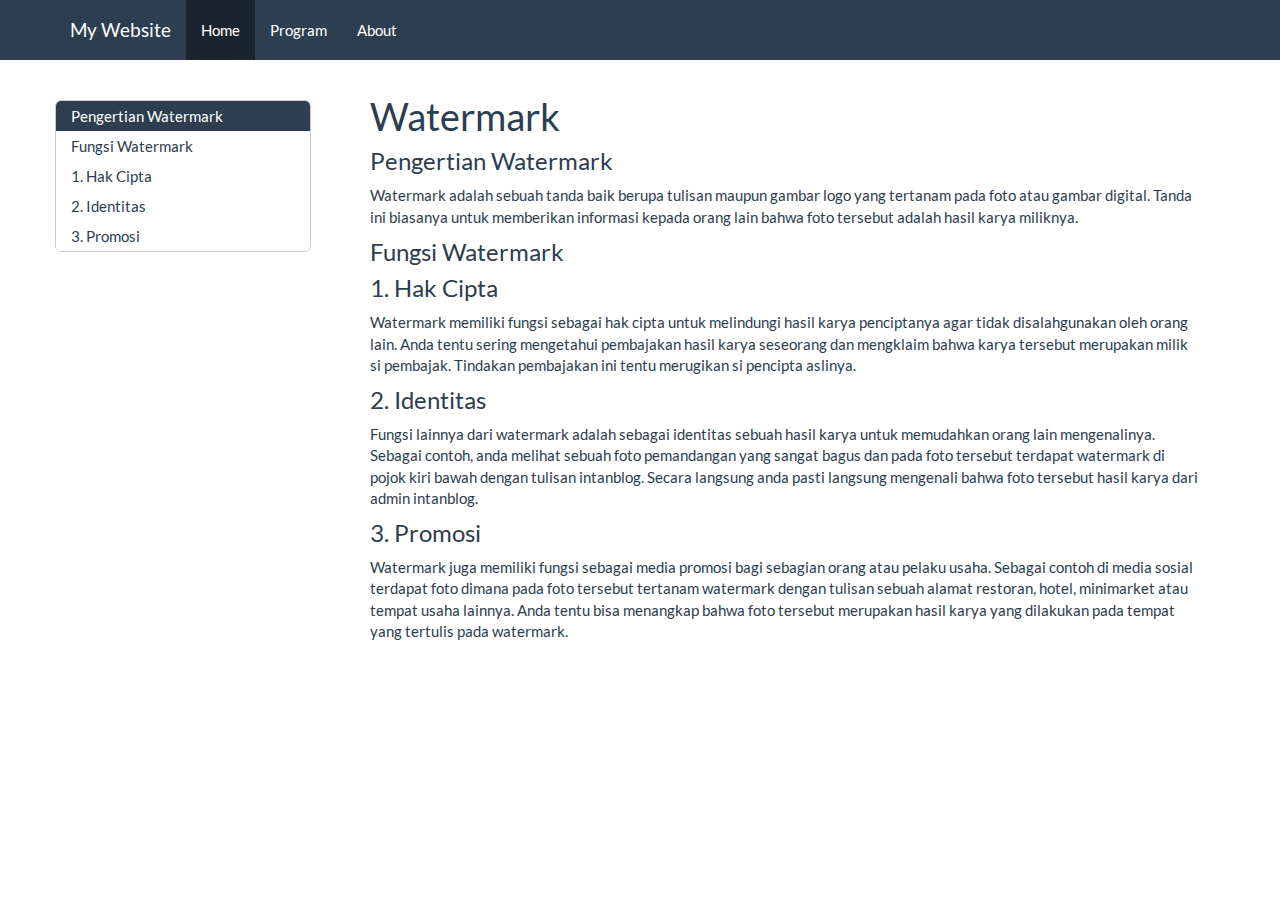
<file: index.html>
<!DOCTYPE html>

<html>

<head>

<meta charset="utf-8" />
<meta name="generator" content="pandoc" />
<meta http-equiv="X-UA-Compatible" content="IE=EDGE" />




<title>Watermark</title>

<script src="site_libs/header-attrs-2.7/header-attrs.js"></script>
<script src="site_libs/jquery-1.11.3/jquery.min.js"></script>
<meta name="viewport" content="width=device-width, initial-scale=1" />
<link href="site_libs/bootstrap-3.3.5/css/flatly.min.css" rel="stylesheet" />
<script src="site_libs/bootstrap-3.3.5/js/bootstrap.min.js"></script>
<script src="site_libs/bootstrap-3.3.5/shim/html5shiv.min.js"></script>
<script src="site_libs/bootstrap-3.3.5/shim/respond.min.js"></script>
<style>h1 {font-size: 34px;}
       h1.title {font-size: 38px;}
       h2 {font-size: 30px;}
       h3 {font-size: 24px;}
       h4 {font-size: 18px;}
       h5 {font-size: 16px;}
       h6 {font-size: 12px;}
       code {color: inherit; background-color: rgba(0, 0, 0, 0.04);}
       pre:not([class]) { background-color: white }</style>
<script src="site_libs/jqueryui-1.11.4/jquery-ui.min.js"></script>
<link href="site_libs/tocify-1.9.1/jquery.tocify.css" rel="stylesheet" />
<script src="site_libs/tocify-1.9.1/jquery.tocify.js"></script>
<script src="site_libs/navigation-1.1/tabsets.js"></script>
<link href="site_libs/highlightjs-9.12.0/default.css" rel="stylesheet" />
<script src="site_libs/highlightjs-9.12.0/highlight.js"></script>

<style type="text/css">
  code{white-space: pre-wrap;}
  span.smallcaps{font-variant: small-caps;}
  span.underline{text-decoration: underline;}
  div.column{display: inline-block; vertical-align: top; width: 50%;}
  div.hanging-indent{margin-left: 1.5em; text-indent: -1.5em;}
  ul.task-list{list-style: none;}
    </style>

<style type="text/css">code{white-space: pre;}</style>
<script type="text/javascript">
if (window.hljs) {
  hljs.configure({languages: []});
  hljs.initHighlightingOnLoad();
  if (document.readyState && document.readyState === "complete") {
    window.setTimeout(function() { hljs.initHighlighting(); }, 0);
  }
}
</script>





<link rel="stylesheet" href="style.css" type="text/css" />



<style type = "text/css">
.main-container {
  max-width: 940px;
  margin-left: auto;
  margin-right: auto;
}
img {
  max-width:100%;
}
.tabbed-pane {
  padding-top: 12px;
}
.html-widget {
  margin-bottom: 20px;
}
button.code-folding-btn:focus {
  outline: none;
}
summary {
  display: list-item;
}
pre code {
  padding: 0;
}
</style>


<style type="text/css">
.dropdown-submenu {
  position: relative;
}
.dropdown-submenu>.dropdown-menu {
  top: 0;
  left: 100%;
  margin-top: -6px;
  margin-left: -1px;
  border-radius: 0 6px 6px 6px;
}
.dropdown-submenu:hover>.dropdown-menu {
  display: block;
}
.dropdown-submenu>a:after {
  display: block;
  content: " ";
  float: right;
  width: 0;
  height: 0;
  border-color: transparent;
  border-style: solid;
  border-width: 5px 0 5px 5px;
  border-left-color: #cccccc;
  margin-top: 5px;
  margin-right: -10px;
}
.dropdown-submenu:hover>a:after {
  border-left-color: #adb5bd;
}
.dropdown-submenu.pull-left {
  float: none;
}
.dropdown-submenu.pull-left>.dropdown-menu {
  left: -100%;
  margin-left: 10px;
  border-radius: 6px 0 6px 6px;
}
</style>

<script type="text/javascript">
// manage active state of menu based on current page
$(document).ready(function () {
  // active menu anchor
  href = window.location.pathname
  href = href.substr(href.lastIndexOf('/') + 1)
  if (href === "")
    href = "index.html";
  var menuAnchor = $('a[href="' + href + '"]');

  // mark it active
  menuAnchor.tab('show');

  // if it's got a parent navbar menu mark it active as well
  menuAnchor.closest('li.dropdown').addClass('active');

  // Navbar adjustments
  var navHeight = $(".navbar").first().height() + 15;
  var style = document.createElement('style');
  var pt = "padding-top: " + navHeight + "px; ";
  var mt = "margin-top: -" + navHeight + "px; ";
  var css = "";
  // offset scroll position for anchor links (for fixed navbar)
  for (var i = 1; i <= 6; i++) {
    css += ".section h" + i + "{ " + pt + mt + "}\n";
  }
  style.innerHTML = "body {" + pt + "padding-bottom: 40px; }\n" + css;
  document.head.appendChild(style);
});
</script>

<!-- tabsets -->

<style type="text/css">
.tabset-dropdown > .nav-tabs {
  display: inline-table;
  max-height: 500px;
  min-height: 44px;
  overflow-y: auto;
  border: 1px solid #ddd;
  border-radius: 4px;
}

.tabset-dropdown > .nav-tabs > li.active:before {
  content: "";
  font-family: 'Glyphicons Halflings';
  display: inline-block;
  padding: 10px;
  border-right: 1px solid #ddd;
}

.tabset-dropdown > .nav-tabs.nav-tabs-open > li.active:before {
  content: "&#xe258;";
  border: none;
}

.tabset-dropdown > .nav-tabs.nav-tabs-open:before {
  content: "";
  font-family: 'Glyphicons Halflings';
  display: inline-block;
  padding: 10px;
  border-right: 1px solid #ddd;
}

.tabset-dropdown > .nav-tabs > li.active {
  display: block;
}

.tabset-dropdown > .nav-tabs > li > a,
.tabset-dropdown > .nav-tabs > li > a:focus,
.tabset-dropdown > .nav-tabs > li > a:hover {
  border: none;
  display: inline-block;
  border-radius: 4px;
  background-color: transparent;
}

.tabset-dropdown > .nav-tabs.nav-tabs-open > li {
  display: block;
  float: none;
}

.tabset-dropdown > .nav-tabs > li {
  display: none;
}
</style>

<!-- code folding -->



<style type="text/css">

#TOC {
  margin: 25px 0px 20px 0px;
}
@media (max-width: 768px) {
#TOC {
  position: relative;
  width: 100%;
}
}

@media print {
.toc-content {
  /* see https://github.com/w3c/csswg-drafts/issues/4434 */
  float: right;
}
}

.toc-content {
  padding-left: 30px;
  padding-right: 40px;
}

div.main-container {
  max-width: 1200px;
}

div.tocify {
  width: 20%;
  max-width: 260px;
  max-height: 85%;
}

@media (min-width: 768px) and (max-width: 991px) {
  div.tocify {
    width: 25%;
  }
}

@media (max-width: 767px) {
  div.tocify {
    width: 100%;
    max-width: none;
  }
}

.tocify ul, .tocify li {
  line-height: 20px;
}

.tocify-subheader .tocify-item {
  font-size: 0.90em;
}

.tocify .list-group-item {
  border-radius: 0px;
}


</style>



</head>

<body>


<div class="container-fluid main-container">


<!-- setup 3col/9col grid for toc_float and main content  -->
<div class="row">
<div class="col-sm-12 col-md-4 col-lg-3">
<div id="TOC" class="tocify">
</div>
</div>

<div class="toc-content col-sm-12 col-md-8 col-lg-9">




<div class="navbar navbar-default  navbar-fixed-top" role="navigation">
  <div class="container">
    <div class="navbar-header">
      <button type="button" class="navbar-toggle collapsed" data-toggle="collapse" data-target="#navbar">
        <span class="icon-bar"></span>
        <span class="icon-bar"></span>
        <span class="icon-bar"></span>
      </button>
      <a class="navbar-brand" href="index.html">My Website</a>
    </div>
    <div id="navbar" class="navbar-collapse collapse">
      <ul class="nav navbar-nav">
        <li>
  <a href="index.html">Home</a>
</li>
<li>
  <a href="program.html">Program</a>
</li>
<li>
  <a href="about.html">About</a>
</li>
      </ul>
      <ul class="nav navbar-nav navbar-right">
        
      </ul>
    </div><!--/.nav-collapse -->
  </div><!--/.container -->
</div><!--/.navbar -->

<div id="header">



<h1 class="title toc-ignore">Watermark</h1>

</div>


<div id="pengertian-watermark" class="section level3">
<h3>Pengertian Watermark</h3>
<p>Watermark adalah sebuah tanda baik berupa tulisan maupun gambar logo yang tertanam pada foto atau gambar digital. Tanda ini biasanya untuk memberikan informasi kepada orang lain bahwa foto tersebut adalah hasil karya miliknya.</p>
</div>
<div id="fungsi-watermark" class="section level3">
<h3>Fungsi Watermark</h3>
</div>
<div id="hak-cipta" class="section level3">
<h3>1. Hak Cipta</h3>
<p>Watermark memiliki fungsi sebagai hak cipta untuk melindungi hasil karya penciptanya agar tidak disalahgunakan oleh orang lain. Anda tentu sering mengetahui pembajakan hasil karya seseorang dan mengklaim bahwa karya tersebut merupakan milik si pembajak. Tindakan pembajakan ini tentu merugikan si pencipta aslinya.</p>
</div>
<div id="identitas" class="section level3">
<h3>2. Identitas</h3>
<p>Fungsi lainnya dari watermark adalah sebagai identitas sebuah hasil karya untuk memudahkan orang lain mengenalinya. Sebagai contoh, anda melihat sebuah foto pemandangan yang sangat bagus dan pada foto tersebut terdapat watermark di pojok kiri bawah dengan tulisan intanblog. Secara langsung anda pasti langsung mengenali bahwa foto tersebut hasil karya dari admin intanblog.</p>
</div>
<div id="promosi" class="section level3">
<h3>3. Promosi</h3>
<p>Watermark juga memiliki fungsi sebagai media promosi bagi sebagian orang atau pelaku usaha. Sebagai contoh di media sosial terdapat foto dimana pada foto tersebut tertanam watermark dengan tulisan sebuah alamat restoran, hotel, minimarket atau tempat usaha lainnya. Anda tentu bisa menangkap bahwa foto tersebut merupakan hasil karya yang dilakukan pada tempat yang tertulis pada watermark.</p>
</div>



</div>
</div>

</div>

<script>

// add bootstrap table styles to pandoc tables
function bootstrapStylePandocTables() {
  $('tr.odd').parent('tbody').parent('table').addClass('table table-condensed');
}
$(document).ready(function () {
  bootstrapStylePandocTables();
});


</script>

<!-- tabsets -->

<script>
$(document).ready(function () {
  window.buildTabsets("TOC");
});

$(document).ready(function () {
  $('.tabset-dropdown > .nav-tabs > li').click(function () {
    $(this).parent().toggleClass('nav-tabs-open');
  });
});
</script>

<!-- code folding -->

<script>
$(document).ready(function ()  {

    // move toc-ignore selectors from section div to header
    $('div.section.toc-ignore')
        .removeClass('toc-ignore')
        .children('h1,h2,h3,h4,h5').addClass('toc-ignore');

    // establish options
    var options = {
      selectors: "h1,h2,h3",
      theme: "bootstrap3",
      context: '.toc-content',
      hashGenerator: function (text) {
        return text.replace(/[.\\/?&!#<>]/g, '').replace(/\s/g, '_');
      },
      ignoreSelector: ".toc-ignore",
      scrollTo: 0
    };
    options.showAndHide = true;
    options.smoothScroll = true;

    // tocify
    var toc = $("#TOC").tocify(options).data("toc-tocify");
});
</script>

<!-- dynamically load mathjax for compatibility with self-contained -->
<script>
  (function () {
    var script = document.createElement("script");
    script.type = "text/javascript";
    script.src  = "https://mathjax.rstudio.com/latest/MathJax.js?config=TeX-AMS-MML_HTMLorMML";
    document.getElementsByTagName("head")[0].appendChild(script);
  })();
</script>

</body>
</html>
</file>
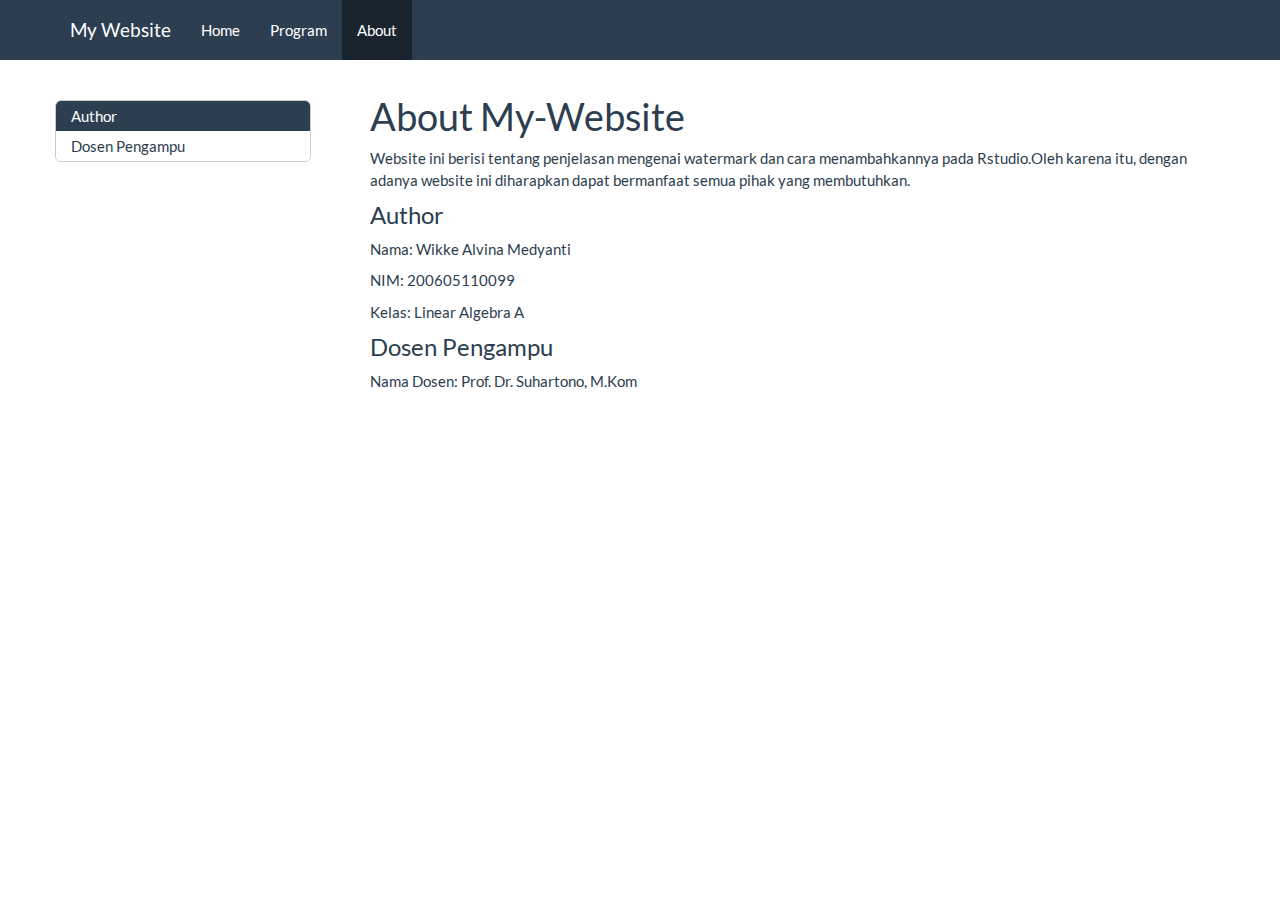
<file: about.html>
<!DOCTYPE html>

<html>

<head>

<meta charset="utf-8" />
<meta name="generator" content="pandoc" />
<meta http-equiv="X-UA-Compatible" content="IE=EDGE" />




<title>About My-Website</title>

<script src="site_libs/header-attrs-2.7/header-attrs.js"></script>
<script src="site_libs/jquery-1.11.3/jquery.min.js"></script>
<meta name="viewport" content="width=device-width, initial-scale=1" />
<link href="site_libs/bootstrap-3.3.5/css/flatly.min.css" rel="stylesheet" />
<script src="site_libs/bootstrap-3.3.5/js/bootstrap.min.js"></script>
<script src="site_libs/bootstrap-3.3.5/shim/html5shiv.min.js"></script>
<script src="site_libs/bootstrap-3.3.5/shim/respond.min.js"></script>
<style>h1 {font-size: 34px;}
       h1.title {font-size: 38px;}
       h2 {font-size: 30px;}
       h3 {font-size: 24px;}
       h4 {font-size: 18px;}
       h5 {font-size: 16px;}
       h6 {font-size: 12px;}
       code {color: inherit; background-color: rgba(0, 0, 0, 0.04);}
       pre:not([class]) { background-color: white }</style>
<script src="site_libs/jqueryui-1.11.4/jquery-ui.min.js"></script>
<link href="site_libs/tocify-1.9.1/jquery.tocify.css" rel="stylesheet" />
<script src="site_libs/tocify-1.9.1/jquery.tocify.js"></script>
<script src="site_libs/navigation-1.1/tabsets.js"></script>
<link href="site_libs/highlightjs-9.12.0/default.css" rel="stylesheet" />
<script src="site_libs/highlightjs-9.12.0/highlight.js"></script>

<style type="text/css">
  code{white-space: pre-wrap;}
  span.smallcaps{font-variant: small-caps;}
  span.underline{text-decoration: underline;}
  div.column{display: inline-block; vertical-align: top; width: 50%;}
  div.hanging-indent{margin-left: 1.5em; text-indent: -1.5em;}
  ul.task-list{list-style: none;}
    </style>

<style type="text/css">code{white-space: pre;}</style>
<script type="text/javascript">
if (window.hljs) {
  hljs.configure({languages: []});
  hljs.initHighlightingOnLoad();
  if (document.readyState && document.readyState === "complete") {
    window.setTimeout(function() { hljs.initHighlighting(); }, 0);
  }
}
</script>





<link rel="stylesheet" href="style.css" type="text/css" />



<style type = "text/css">
.main-container {
  max-width: 940px;
  margin-left: auto;
  margin-right: auto;
}
img {
  max-width:100%;
}
.tabbed-pane {
  padding-top: 12px;
}
.html-widget {
  margin-bottom: 20px;
}
button.code-folding-btn:focus {
  outline: none;
}
summary {
  display: list-item;
}
pre code {
  padding: 0;
}
</style>


<style type="text/css">
.dropdown-submenu {
  position: relative;
}
.dropdown-submenu>.dropdown-menu {
  top: 0;
  left: 100%;
  margin-top: -6px;
  margin-left: -1px;
  border-radius: 0 6px 6px 6px;
}
.dropdown-submenu:hover>.dropdown-menu {
  display: block;
}
.dropdown-submenu>a:after {
  display: block;
  content: " ";
  float: right;
  width: 0;
  height: 0;
  border-color: transparent;
  border-style: solid;
  border-width: 5px 0 5px 5px;
  border-left-color: #cccccc;
  margin-top: 5px;
  margin-right: -10px;
}
.dropdown-submenu:hover>a:after {
  border-left-color: #adb5bd;
}
.dropdown-submenu.pull-left {
  float: none;
}
.dropdown-submenu.pull-left>.dropdown-menu {
  left: -100%;
  margin-left: 10px;
  border-radius: 6px 0 6px 6px;
}
</style>

<script type="text/javascript">
// manage active state of menu based on current page
$(document).ready(function () {
  // active menu anchor
  href = window.location.pathname
  href = href.substr(href.lastIndexOf('/') + 1)
  if (href === "")
    href = "index.html";
  var menuAnchor = $('a[href="' + href + '"]');

  // mark it active
  menuAnchor.tab('show');

  // if it's got a parent navbar menu mark it active as well
  menuAnchor.closest('li.dropdown').addClass('active');

  // Navbar adjustments
  var navHeight = $(".navbar").first().height() + 15;
  var style = document.createElement('style');
  var pt = "padding-top: " + navHeight + "px; ";
  var mt = "margin-top: -" + navHeight + "px; ";
  var css = "";
  // offset scroll position for anchor links (for fixed navbar)
  for (var i = 1; i <= 6; i++) {
    css += ".section h" + i + "{ " + pt + mt + "}\n";
  }
  style.innerHTML = "body {" + pt + "padding-bottom: 40px; }\n" + css;
  document.head.appendChild(style);
});
</script>

<!-- tabsets -->

<style type="text/css">
.tabset-dropdown > .nav-tabs {
  display: inline-table;
  max-height: 500px;
  min-height: 44px;
  overflow-y: auto;
  border: 1px solid #ddd;
  border-radius: 4px;
}

.tabset-dropdown > .nav-tabs > li.active:before {
  content: "";
  font-family: 'Glyphicons Halflings';
  display: inline-block;
  padding: 10px;
  border-right: 1px solid #ddd;
}

.tabset-dropdown > .nav-tabs.nav-tabs-open > li.active:before {
  content: "&#xe258;";
  border: none;
}

.tabset-dropdown > .nav-tabs.nav-tabs-open:before {
  content: "";
  font-family: 'Glyphicons Halflings';
  display: inline-block;
  padding: 10px;
  border-right: 1px solid #ddd;
}

.tabset-dropdown > .nav-tabs > li.active {
  display: block;
}

.tabset-dropdown > .nav-tabs > li > a,
.tabset-dropdown > .nav-tabs > li > a:focus,
.tabset-dropdown > .nav-tabs > li > a:hover {
  border: none;
  display: inline-block;
  border-radius: 4px;
  background-color: transparent;
}

.tabset-dropdown > .nav-tabs.nav-tabs-open > li {
  display: block;
  float: none;
}

.tabset-dropdown > .nav-tabs > li {
  display: none;
}
</style>

<!-- code folding -->



<style type="text/css">

#TOC {
  margin: 25px 0px 20px 0px;
}
@media (max-width: 768px) {
#TOC {
  position: relative;
  width: 100%;
}
}

@media print {
.toc-content {
  /* see https://github.com/w3c/csswg-drafts/issues/4434 */
  float: right;
}
}

.toc-content {
  padding-left: 30px;
  padding-right: 40px;
}

div.main-container {
  max-width: 1200px;
}

div.tocify {
  width: 20%;
  max-width: 260px;
  max-height: 85%;
}

@media (min-width: 768px) and (max-width: 991px) {
  div.tocify {
    width: 25%;
  }
}

@media (max-width: 767px) {
  div.tocify {
    width: 100%;
    max-width: none;
  }
}

.tocify ul, .tocify li {
  line-height: 20px;
}

.tocify-subheader .tocify-item {
  font-size: 0.90em;
}

.tocify .list-group-item {
  border-radius: 0px;
}


</style>



</head>

<body>


<div class="container-fluid main-container">


<!-- setup 3col/9col grid for toc_float and main content  -->
<div class="row">
<div class="col-sm-12 col-md-4 col-lg-3">
<div id="TOC" class="tocify">
</div>
</div>

<div class="toc-content col-sm-12 col-md-8 col-lg-9">




<div class="navbar navbar-default  navbar-fixed-top" role="navigation">
  <div class="container">
    <div class="navbar-header">
      <button type="button" class="navbar-toggle collapsed" data-toggle="collapse" data-target="#navbar">
        <span class="icon-bar"></span>
        <span class="icon-bar"></span>
        <span class="icon-bar"></span>
      </button>
      <a class="navbar-brand" href="index.html">My Website</a>
    </div>
    <div id="navbar" class="navbar-collapse collapse">
      <ul class="nav navbar-nav">
        <li>
  <a href="index.html">Home</a>
</li>
<li>
  <a href="program.html">Program</a>
</li>
<li>
  <a href="about.html">About</a>
</li>
      </ul>
      <ul class="nav navbar-nav navbar-right">
        
      </ul>
    </div><!--/.nav-collapse -->
  </div><!--/.container -->
</div><!--/.navbar -->

<div id="header">



<h1 class="title toc-ignore">About My-Website</h1>

</div>


<p>Website ini berisi tentang penjelasan mengenai watermark dan cara menambahkannya pada Rstudio.Oleh karena itu, dengan adanya website ini diharapkan dapat bermanfaat semua pihak yang membutuhkan.</p>
<div id="author" class="section level3">
<h3>Author</h3>
<p>Nama: Wikke Alvina Medyanti</p>
<p>NIM: 200605110099</p>
<p>Kelas: Linear Algebra A</p>
</div>
<div id="dosen-pengampu" class="section level3">
<h3>Dosen Pengampu</h3>
<p>Nama Dosen: Prof. Dr. Suhartono, M.Kom</p>
</div>



</div>
</div>

</div>

<script>

// add bootstrap table styles to pandoc tables
function bootstrapStylePandocTables() {
  $('tr.odd').parent('tbody').parent('table').addClass('table table-condensed');
}
$(document).ready(function () {
  bootstrapStylePandocTables();
});


</script>

<!-- tabsets -->

<script>
$(document).ready(function () {
  window.buildTabsets("TOC");
});

$(document).ready(function () {
  $('.tabset-dropdown > .nav-tabs > li').click(function () {
    $(this).parent().toggleClass('nav-tabs-open');
  });
});
</script>

<!-- code folding -->

<script>
$(document).ready(function ()  {

    // move toc-ignore selectors from section div to header
    $('div.section.toc-ignore')
        .removeClass('toc-ignore')
        .children('h1,h2,h3,h4,h5').addClass('toc-ignore');

    // establish options
    var options = {
      selectors: "h1,h2,h3",
      theme: "bootstrap3",
      context: '.toc-content',
      hashGenerator: function (text) {
        return text.replace(/[.\\/?&!#<>]/g, '').replace(/\s/g, '_');
      },
      ignoreSelector: ".toc-ignore",
      scrollTo: 0
    };
    options.showAndHide = true;
    options.smoothScroll = true;

    // tocify
    var toc = $("#TOC").tocify(options).data("toc-tocify");
});
</script>

<!-- dynamically load mathjax for compatibility with self-contained -->
<script>
  (function () {
    var script = document.createElement("script");
    script.type = "text/javascript";
    script.src  = "https://mathjax.rstudio.com/latest/MathJax.js?config=TeX-AMS-MML_HTMLorMML";
    document.getElementsByTagName("head")[0].appendChild(script);
  })();
</script>

</body>
</html>
</file>
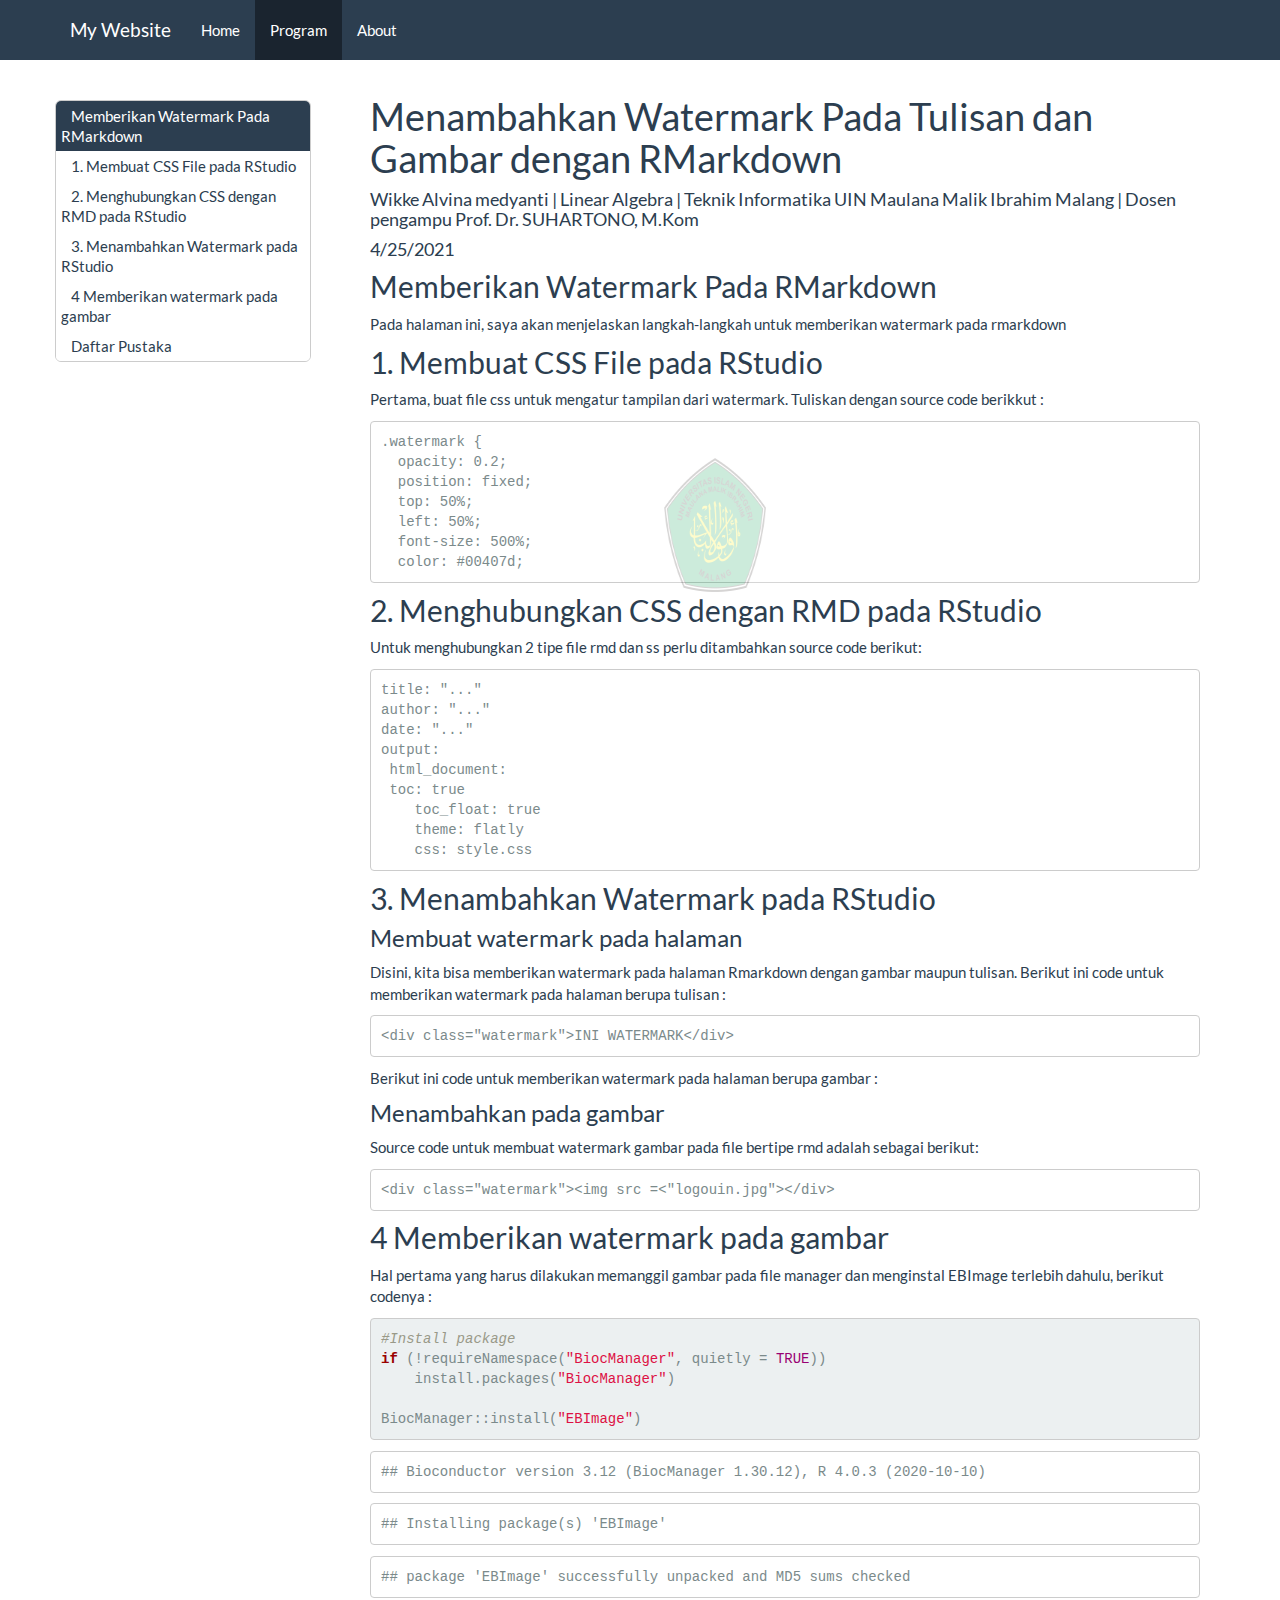
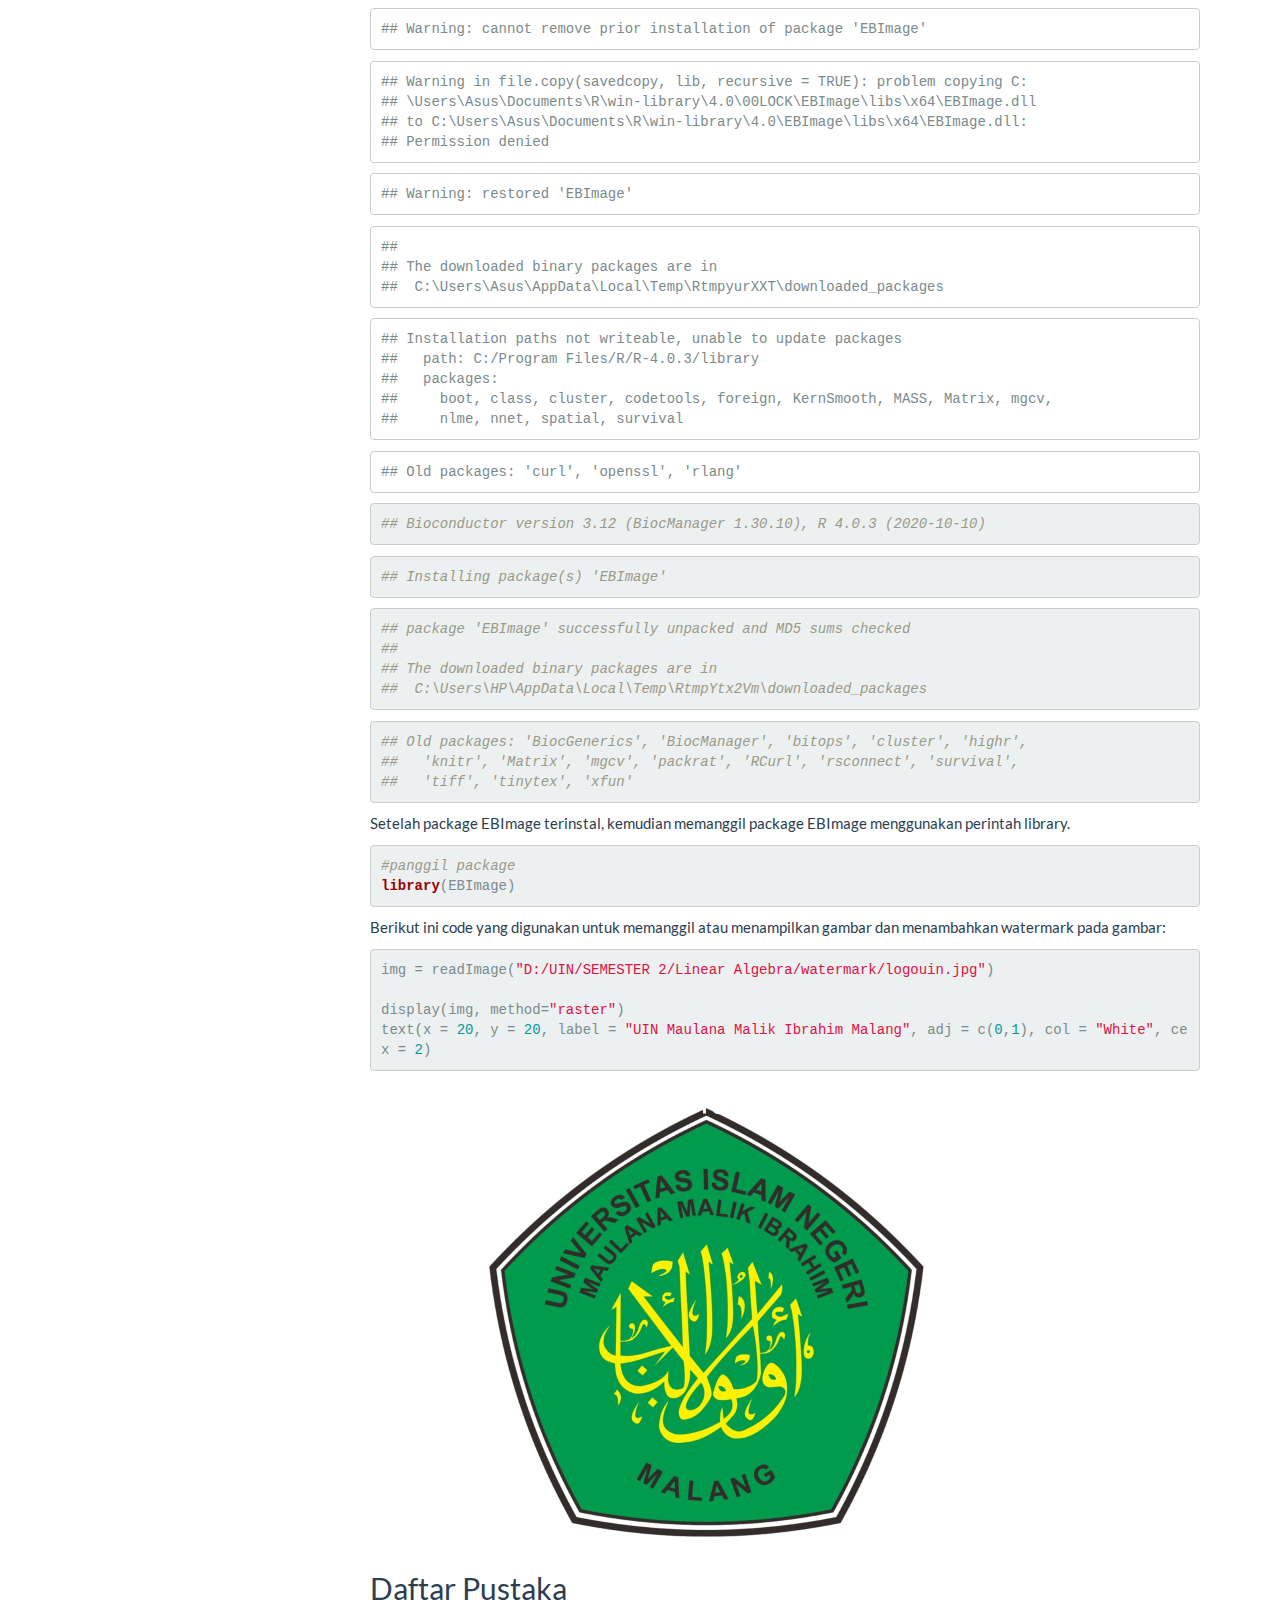
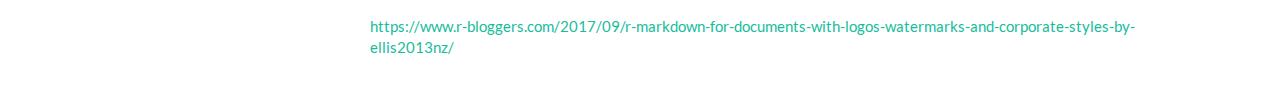
<file: program.html>
<!DOCTYPE html>

<html>

<head>

<meta charset="utf-8" />
<meta name="generator" content="pandoc" />
<meta http-equiv="X-UA-Compatible" content="IE=EDGE" />


<meta name="author" content="Wikke Alvina medyanti | Linear Algebra | Teknik Informatika UIN Maulana Malik Ibrahim Malang | Dosen pengampu Prof. Dr. SUHARTONO, M.Kom" />


<title>Menambahkan Watermark Pada Tulisan dan Gambar dengan RMarkdown</title>

<script src="site_libs/header-attrs-2.7/header-attrs.js"></script>
<script src="site_libs/jquery-1.11.3/jquery.min.js"></script>
<meta name="viewport" content="width=device-width, initial-scale=1" />
<link href="site_libs/bootstrap-3.3.5/css/flatly.min.css" rel="stylesheet" />
<script src="site_libs/bootstrap-3.3.5/js/bootstrap.min.js"></script>
<script src="site_libs/bootstrap-3.3.5/shim/html5shiv.min.js"></script>
<script src="site_libs/bootstrap-3.3.5/shim/respond.min.js"></script>
<style>h1 {font-size: 34px;}
       h1.title {font-size: 38px;}
       h2 {font-size: 30px;}
       h3 {font-size: 24px;}
       h4 {font-size: 18px;}
       h5 {font-size: 16px;}
       h6 {font-size: 12px;}
       code {color: inherit; background-color: rgba(0, 0, 0, 0.04);}
       pre:not([class]) { background-color: white }</style>
<script src="site_libs/jqueryui-1.11.4/jquery-ui.min.js"></script>
<link href="site_libs/tocify-1.9.1/jquery.tocify.css" rel="stylesheet" />
<script src="site_libs/tocify-1.9.1/jquery.tocify.js"></script>
<script src="site_libs/navigation-1.1/tabsets.js"></script>
<link href="site_libs/highlightjs-9.12.0/default.css" rel="stylesheet" />
<script src="site_libs/highlightjs-9.12.0/highlight.js"></script>

<style type="text/css">
  code{white-space: pre-wrap;}
  span.smallcaps{font-variant: small-caps;}
  span.underline{text-decoration: underline;}
  div.column{display: inline-block; vertical-align: top; width: 50%;}
  div.hanging-indent{margin-left: 1.5em; text-indent: -1.5em;}
  ul.task-list{list-style: none;}
    </style>

<style type="text/css">code{white-space: pre;}</style>
<script type="text/javascript">
if (window.hljs) {
  hljs.configure({languages: []});
  hljs.initHighlightingOnLoad();
  if (document.readyState && document.readyState === "complete") {
    window.setTimeout(function() { hljs.initHighlighting(); }, 0);
  }
}
</script>





<link rel="stylesheet" href="style.css" type="text/css" />



<style type = "text/css">
.main-container {
  max-width: 940px;
  margin-left: auto;
  margin-right: auto;
}
img {
  max-width:100%;
}
.tabbed-pane {
  padding-top: 12px;
}
.html-widget {
  margin-bottom: 20px;
}
button.code-folding-btn:focus {
  outline: none;
}
summary {
  display: list-item;
}
pre code {
  padding: 0;
}
</style>


<style type="text/css">
.dropdown-submenu {
  position: relative;
}
.dropdown-submenu>.dropdown-menu {
  top: 0;
  left: 100%;
  margin-top: -6px;
  margin-left: -1px;
  border-radius: 0 6px 6px 6px;
}
.dropdown-submenu:hover>.dropdown-menu {
  display: block;
}
.dropdown-submenu>a:after {
  display: block;
  content: " ";
  float: right;
  width: 0;
  height: 0;
  border-color: transparent;
  border-style: solid;
  border-width: 5px 0 5px 5px;
  border-left-color: #cccccc;
  margin-top: 5px;
  margin-right: -10px;
}
.dropdown-submenu:hover>a:after {
  border-left-color: #adb5bd;
}
.dropdown-submenu.pull-left {
  float: none;
}
.dropdown-submenu.pull-left>.dropdown-menu {
  left: -100%;
  margin-left: 10px;
  border-radius: 6px 0 6px 6px;
}
</style>

<script type="text/javascript">
// manage active state of menu based on current page
$(document).ready(function () {
  // active menu anchor
  href = window.location.pathname
  href = href.substr(href.lastIndexOf('/') + 1)
  if (href === "")
    href = "index.html";
  var menuAnchor = $('a[href="' + href + '"]');

  // mark it active
  menuAnchor.tab('show');

  // if it's got a parent navbar menu mark it active as well
  menuAnchor.closest('li.dropdown').addClass('active');

  // Navbar adjustments
  var navHeight = $(".navbar").first().height() + 15;
  var style = document.createElement('style');
  var pt = "padding-top: " + navHeight + "px; ";
  var mt = "margin-top: -" + navHeight + "px; ";
  var css = "";
  // offset scroll position for anchor links (for fixed navbar)
  for (var i = 1; i <= 6; i++) {
    css += ".section h" + i + "{ " + pt + mt + "}\n";
  }
  style.innerHTML = "body {" + pt + "padding-bottom: 40px; }\n" + css;
  document.head.appendChild(style);
});
</script>

<!-- tabsets -->

<style type="text/css">
.tabset-dropdown > .nav-tabs {
  display: inline-table;
  max-height: 500px;
  min-height: 44px;
  overflow-y: auto;
  border: 1px solid #ddd;
  border-radius: 4px;
}

.tabset-dropdown > .nav-tabs > li.active:before {
  content: "";
  font-family: 'Glyphicons Halflings';
  display: inline-block;
  padding: 10px;
  border-right: 1px solid #ddd;
}

.tabset-dropdown > .nav-tabs.nav-tabs-open > li.active:before {
  content: "&#xe258;";
  border: none;
}

.tabset-dropdown > .nav-tabs.nav-tabs-open:before {
  content: "";
  font-family: 'Glyphicons Halflings';
  display: inline-block;
  padding: 10px;
  border-right: 1px solid #ddd;
}

.tabset-dropdown > .nav-tabs > li.active {
  display: block;
}

.tabset-dropdown > .nav-tabs > li > a,
.tabset-dropdown > .nav-tabs > li > a:focus,
.tabset-dropdown > .nav-tabs > li > a:hover {
  border: none;
  display: inline-block;
  border-radius: 4px;
  background-color: transparent;
}

.tabset-dropdown > .nav-tabs.nav-tabs-open > li {
  display: block;
  float: none;
}

.tabset-dropdown > .nav-tabs > li {
  display: none;
}
</style>

<!-- code folding -->



<style type="text/css">

#TOC {
  margin: 25px 0px 20px 0px;
}
@media (max-width: 768px) {
#TOC {
  position: relative;
  width: 100%;
}
}

@media print {
.toc-content {
  /* see https://github.com/w3c/csswg-drafts/issues/4434 */
  float: right;
}
}

.toc-content {
  padding-left: 30px;
  padding-right: 40px;
}

div.main-container {
  max-width: 1200px;
}

div.tocify {
  width: 20%;
  max-width: 260px;
  max-height: 85%;
}

@media (min-width: 768px) and (max-width: 991px) {
  div.tocify {
    width: 25%;
  }
}

@media (max-width: 767px) {
  div.tocify {
    width: 100%;
    max-width: none;
  }
}

.tocify ul, .tocify li {
  line-height: 20px;
}

.tocify-subheader .tocify-item {
  font-size: 0.90em;
}

.tocify .list-group-item {
  border-radius: 0px;
}


</style>



</head>

<body>


<div class="container-fluid main-container">


<!-- setup 3col/9col grid for toc_float and main content  -->
<div class="row">
<div class="col-sm-12 col-md-4 col-lg-3">
<div id="TOC" class="tocify">
</div>
</div>

<div class="toc-content col-sm-12 col-md-8 col-lg-9">




<div class="navbar navbar-default  navbar-fixed-top" role="navigation">
  <div class="container">
    <div class="navbar-header">
      <button type="button" class="navbar-toggle collapsed" data-toggle="collapse" data-target="#navbar">
        <span class="icon-bar"></span>
        <span class="icon-bar"></span>
        <span class="icon-bar"></span>
      </button>
      <a class="navbar-brand" href="index.html">My Website</a>
    </div>
    <div id="navbar" class="navbar-collapse collapse">
      <ul class="nav navbar-nav">
        <li>
  <a href="index.html">Home</a>
</li>
<li>
  <a href="program.html">Program</a>
</li>
<li>
  <a href="about.html">About</a>
</li>
      </ul>
      <ul class="nav navbar-nav navbar-right">
        
      </ul>
    </div><!--/.nav-collapse -->
  </div><!--/.container -->
</div><!--/.navbar -->

<div id="header">



<h1 class="title toc-ignore">Menambahkan Watermark Pada Tulisan dan Gambar dengan RMarkdown</h1>
<h4 class="author">Wikke Alvina medyanti | Linear Algebra | Teknik Informatika UIN Maulana Malik Ibrahim Malang | Dosen pengampu Prof. Dr. SUHARTONO, M.Kom</h4>
<h4 class="date">4/25/2021</h4>

</div>


<div id="memberikan-watermark-pada-rmarkdown" class="section level2">
<h2>Memberikan Watermark Pada RMarkdown</h2>
<p>Pada halaman ini, saya akan menjelaskan langkah-langkah untuk memberikan watermark pada rmarkdown</p>
</div>
<div id="membuat-css-file-pada-rstudio" class="section level2">
<h2>1. Membuat CSS File pada RStudio</h2>
<p>Pertama, buat file css untuk mengatur tampilan dari watermark. Tuliskan dengan source code berikkut :</p>
<pre><code>.watermark {
  opacity: 0.2;
  position: fixed;
  top: 50%;
  left: 50%;
  font-size: 500%;
  color: #00407d;</code></pre>
</div>
<div id="menghubungkan-css-dengan-rmd-pada-rstudio" class="section level2">
<h2>2. Menghubungkan CSS dengan RMD pada RStudio</h2>
<p>Untuk menghubungkan 2 tipe file rmd dan ss perlu ditambahkan source code berikut:</p>
<pre><code>title: &quot;...&quot;
author: &quot;...&quot;
date: &quot;...&quot;
output: 
 html_document:
 toc: true
    toc_float: true
    theme: flatly
    css: style.css</code></pre>
</div>
<div id="menambahkan-watermark-pada-rstudio" class="section level2">
<h2>3. Menambahkan Watermark pada RStudio</h2>
<div id="membuat-watermark-pada-halaman" class="section level3">
<h3>Membuat watermark pada halaman</h3>
<p>Disini, kita bisa memberikan watermark pada halaman Rmarkdown dengan gambar maupun tulisan. Berikut ini code untuk memberikan watermark pada halaman berupa tulisan :</p>
<pre><code>&lt;div class=&quot;watermark&quot;&gt;INI WATERMARK&lt;/div&gt;</code></pre>
<p>Berikut ini code untuk memberikan watermark pada halaman berupa gambar :</p>
<div class="watermark">
<img src="logouin.jpg"
  alt="Markdown Monster icon"
  style="width:150px; height:150px;/">
</div>
</div>
<div id="menambahkan-pada-gambar" class="section level3">
<h3>Menambahkan pada gambar</h3>
<p>Source code untuk membuat watermark gambar pada file bertipe rmd adalah sebagai berikut:</p>
<pre><code>&lt;div class=&quot;watermark&quot;&gt;&lt;img src =&lt;&quot;logouin.jpg&quot;&gt;&lt;/div&gt;</code></pre>
</div>
</div>
<div id="memberikan-watermark-pada-gambar" class="section level2">
<h2>4 Memberikan watermark pada gambar</h2>
<p>Hal pertama yang harus dilakukan memanggil gambar pada file manager dan menginstal EBImage terlebih dahulu, berikut codenya :</p>
<pre class="r"><code>#Install package
if (!requireNamespace(&quot;BiocManager&quot;, quietly = TRUE))
    install.packages(&quot;BiocManager&quot;)

BiocManager::install(&quot;EBImage&quot;)</code></pre>
<pre><code>## Bioconductor version 3.12 (BiocManager 1.30.12), R 4.0.3 (2020-10-10)</code></pre>
<pre><code>## Installing package(s) &#39;EBImage&#39;</code></pre>
<pre><code>## package &#39;EBImage&#39; successfully unpacked and MD5 sums checked</code></pre>
<pre><code>## Warning: cannot remove prior installation of package &#39;EBImage&#39;</code></pre>
<pre><code>## Warning in file.copy(savedcopy, lib, recursive = TRUE): problem copying C:
## \Users\Asus\Documents\R\win-library\4.0\00LOCK\EBImage\libs\x64\EBImage.dll
## to C:\Users\Asus\Documents\R\win-library\4.0\EBImage\libs\x64\EBImage.dll:
## Permission denied</code></pre>
<pre><code>## Warning: restored &#39;EBImage&#39;</code></pre>
<pre><code>## 
## The downloaded binary packages are in
##  C:\Users\Asus\AppData\Local\Temp\RtmpyurXXT\downloaded_packages</code></pre>
<pre><code>## Installation paths not writeable, unable to update packages
##   path: C:/Program Files/R/R-4.0.3/library
##   packages:
##     boot, class, cluster, codetools, foreign, KernSmooth, MASS, Matrix, mgcv,
##     nlme, nnet, spatial, survival</code></pre>
<pre><code>## Old packages: &#39;curl&#39;, &#39;openssl&#39;, &#39;rlang&#39;</code></pre>
<pre class="r"><code>## Bioconductor version 3.12 (BiocManager 1.30.10), R 4.0.3 (2020-10-10)</code></pre>
<pre class="r"><code>## Installing package(s) &#39;EBImage&#39;</code></pre>
<pre class="r"><code>## package &#39;EBImage&#39; successfully unpacked and MD5 sums checked
## 
## The downloaded binary packages are in
##  C:\Users\HP\AppData\Local\Temp\RtmpYtx2Vm\downloaded_packages</code></pre>
<pre class="r"><code>## Old packages: &#39;BiocGenerics&#39;, &#39;BiocManager&#39;, &#39;bitops&#39;, &#39;cluster&#39;, &#39;highr&#39;,
##   &#39;knitr&#39;, &#39;Matrix&#39;, &#39;mgcv&#39;, &#39;packrat&#39;, &#39;RCurl&#39;, &#39;rsconnect&#39;, &#39;survival&#39;,
##   &#39;tiff&#39;, &#39;tinytex&#39;, &#39;xfun&#39;</code></pre>
<p>Setelah package EBImage terinstal, kemudian memanggil package EBImage menggunakan perintah library.</p>
<pre class="r"><code>#panggil package
library(EBImage)</code></pre>
<p>Berikut ini code yang digunakan untuk memanggil atau menampilkan gambar dan menambahkan watermark pada gambar:</p>
<pre class="r"><code>img = readImage(&quot;D:/UIN/SEMESTER 2/Linear Algebra/watermark/logouin.jpg&quot;)
                
display(img, method=&quot;raster&quot;)
text(x = 20, y = 20, label = &quot;UIN Maulana Malik Ibrahim Malang&quot;, adj = c(0,1), col = &quot;White&quot;, cex = 2)</code></pre>
<p><img src="program_files/figure-html/unnamed-chunk-7-1.png" width="672" /></p>
</div>
<div id="daftar-pustaka" class="section level2">
<h2>Daftar Pustaka</h2>
<p><a href="https://www.r-bloggers.com/2017/09/r-markdown-for-documents-with-logos-watermarks-and-corporate-styles-by-ellis2013nz/" class="uri">https://www.r-bloggers.com/2017/09/r-markdown-for-documents-with-logos-watermarks-and-corporate-styles-by-ellis2013nz/</a></p>
</div>



</div>
</div>

</div>

<script>

// add bootstrap table styles to pandoc tables
function bootstrapStylePandocTables() {
  $('tr.odd').parent('tbody').parent('table').addClass('table table-condensed');
}
$(document).ready(function () {
  bootstrapStylePandocTables();
});


</script>

<!-- tabsets -->

<script>
$(document).ready(function () {
  window.buildTabsets("TOC");
});

$(document).ready(function () {
  $('.tabset-dropdown > .nav-tabs > li').click(function () {
    $(this).parent().toggleClass('nav-tabs-open');
  });
});
</script>

<!-- code folding -->

<script>
$(document).ready(function ()  {

    // move toc-ignore selectors from section div to header
    $('div.section.toc-ignore')
        .removeClass('toc-ignore')
        .children('h1,h2,h3,h4,h5').addClass('toc-ignore');

    // establish options
    var options = {
      selectors: "h1,h2,h3",
      theme: "bootstrap3",
      context: '.toc-content',
      hashGenerator: function (text) {
        return text.replace(/[.\\/?&!#<>]/g, '').replace(/\s/g, '_');
      },
      ignoreSelector: ".toc-ignore",
      scrollTo: 0
    };
    options.showAndHide = true;
    options.smoothScroll = true;

    // tocify
    var toc = $("#TOC").tocify(options).data("toc-tocify");
});
</script>

<!-- dynamically load mathjax for compatibility with self-contained -->
<script>
  (function () {
    var script = document.createElement("script");
    script.type = "text/javascript";
    script.src  = "https://mathjax.rstudio.com/latest/MathJax.js?config=TeX-AMS-MML_HTMLorMML";
    document.getElementsByTagName("head")[0].appendChild(script);
  })();
</script>

</body>
</html>
</file>
<file: site_libs/highlightjs-9.12.0/default.css>
.hljs-literal {
  color: #990073;
}

.hljs-number {
  color: #099;
}

.hljs-comment {
  color: #998;
  font-style: italic;
}

.hljs-keyword {
  color: #900;
  font-weight: bold;
}

.hljs-string {
  color: #d14;
}
</file>
<file: style.css>
.watermark {
  opacity: 0.2;
  position: fixed;
  top: 50%;
  left: 50%;
  font-size: 500%;
  color: #00407d;
</file>
<file: site_libs/bootstrap-3.3.5/css/flatly.min.css>
@font-face {
  font-family: 'Lato';
  font-style: normal;
  font-weight: 400;
  src: url(fonts/Lato.ttf) format('truetype');
}
@font-face {
  font-family: 'Lato';
  font-style: normal;
  font-weight: 700;
  src: url(fonts/LatoBold.ttf) format('truetype');
}
@font-face {
  font-family: 'Lato';
  font-style: italic;
  font-weight: 400;
  src: url(fonts/LatoItalic.ttf) format('truetype');
}

/*!
 * bootswatch v3.3.6
 * Homepage: http://bootswatch.com
 * Copyright 2012-2015 Thomas Park
 * Licensed under MIT
 * Based on Bootstrap
*//*!
 * Bootstrap v3.3.6 (http://getbootstrap.com)
 * Copyright 2011-2015 Twitter, Inc.
 * Licensed under MIT (https://github.com/twbs/bootstrap/blob/master/LICENSE)
 *//*! normalize.css v3.0.3 | MIT License | github.com/necolas/normalize.css */html{font-family:sans-serif;-ms-text-size-adjust:100%;-webkit-text-size-adjust:100%}body{margin:0}article,aside,details,figcaption,figure,footer,header,hgroup,main,menu,nav,section,summary{display:block}audio,canvas,progress,video{display:inline-block;vertical-align:baseline}audio:not([controls]){display:none;height:0}[hidden],template{display:none}a{background-color:transparent}a:active,a:hover{outline:0}abbr[title]{border-bottom:1px dotted}b,strong{font-weight:bold}dfn{font-style:italic}h1{font-size:2em;margin:0.67em 0}mark{background:#ff0;color:#000}small{font-size:80%}sub,sup{font-size:75%;line-height:0;position:relative;vertical-align:baseline}sup{top:-0.5em}sub{bottom:-0.25em}img{border:0}svg:not(:root){overflow:hidden}figure{margin:1em 40px}hr{-webkit-box-sizing:content-box;-moz-box-sizing:content-box;box-sizing:content-box;height:0}pre{overflow:auto}code,kbd,pre,samp{font-family:monospace, monospace;font-size:1em}button,input,optgroup,select,textarea{color:inherit;font:inherit;margin:0}button{overflow:visible}button,select{text-transform:none}button,html input[type="button"],input[type="reset"],input[type="submit"]{-webkit-appearance:button;cursor:pointer}button[disabled],html input[disabled]{cursor:default}button::-moz-focus-inner,input::-moz-focus-inner{border:0;padding:0}input{line-height:normal}input[type="checkbox"],input[type="radio"]{-webkit-box-sizing:border-box;-moz-box-sizing:border-box;box-sizing:border-box;padding:0}input[type="number"]::-webkit-inner-spin-button,input[type="number"]::-webkit-outer-spin-button{height:auto}input[type="search"]{-webkit-appearance:textfield;-webkit-box-sizing:content-box;-moz-box-sizing:content-box;box-sizing:content-box}input[type="search"]::-webkit-search-cancel-button,input[type="search"]::-webkit-search-decoration{-webkit-appearance:none}fieldset{border:1px solid #c0c0c0;margin:0 2px;padding:0.35em 0.625em 0.75em}legend{border:0;padding:0}textarea{overflow:auto}optgroup{font-weight:bold}table{border-collapse:collapse;border-spacing:0}td,th{padding:0}/*! Source: https://github.com/h5bp/html5-boilerplate/blob/master/src/css/main.css */@media print{*,*:before,*:after{background:transparent !important;color:#000 !important;-webkit-box-shadow:none !important;box-shadow:none !important;text-shadow:none !important}a,a:visited{text-decoration:underline}a[href]:after{content:" (" attr(href) ")"}abbr[title]:after{content:" (" attr(title) ")"}a[href^="#"]:after,a[href^="javascript:"]:after{content:""}pre,blockquote{border:1px solid #999;page-break-inside:avoid}thead{display:table-header-group}tr,img{page-break-inside:avoid}img{max-width:100% !important}p,h2,h3{orphans:3;widows:3}h2,h3{page-break-after:avoid}.navbar{display:none}.btn>.caret,.dropup>.btn>.caret{border-top-color:#000 !important}.label{border:1px solid #000}.table{border-collapse:collapse !important}.table td,.table th{background-color:#fff !important}.table-bordered th,.table-bordered td{border:1px solid #ddd !important}}@font-face{font-family:'Glyphicons Halflings';src:url('../fonts/glyphicons-halflings-regular.eot');src:url('../fonts/glyphicons-halflings-regular.eot?#iefix') format('embedded-opentype'),url('../fonts/glyphicons-halflings-regular.woff') format('woff'),url('../fonts/glyphicons-halflings-regular.ttf') format('truetype'),url('../fonts/glyphicons-halflings-regular.svg#glyphicons_halflingsregular') format('svg')}.glyphicon{position:relative;top:1px;display:inline-block;font-family:'Glyphicons Halflings';font-style:normal;font-weight:normal;line-height:1;-webkit-font-smoothing:antialiased;-moz-osx-font-smoothing:grayscale}.glyphicon-asterisk:before{content:"\002a"}.glyphicon-plus:before{content:"\002b"}.glyphicon-euro:before,.glyphicon-eur:before{content:"\20ac"}.glyphicon-minus:before{content:"\2212"}.glyphicon-cloud:before{content:"\2601"}.glyphicon-envelope:before{content:"\2709"}.glyphicon-pencil:before{content:"\270f"}.glyphicon-glass:before{content:"\e001"}.glyphicon-music:before{content:"\e002"}.glyphicon-search:before{content:"\e003"}.glyphicon-heart:before{content:"\e005"}.glyphicon-star:before{content:"\e006"}.glyphicon-star-empty:before{content:"\e007"}.glyphicon-user:before{content:"\e008"}.glyphicon-film:before{content:"\e009"}.glyphicon-th-large:before{content:"\e010"}.glyphicon-th:before{content:"\e011"}.glyphicon-th-list:before{content:"\e012"}.glyphicon-ok:before{content:"\e013"}.glyphicon-remove:before{content:"\e014"}.glyphicon-zoom-in:before{content:"\e015"}.glyphicon-zoom-out:before{content:"\e016"}.glyphicon-off:before{content:"\e017"}.glyphicon-signal:before{content:"\e018"}.glyphicon-cog:before{content:"\e019"}.glyphicon-trash:before{content:"\e020"}.glyphicon-home:before{content:"\e021"}.glyphicon-file:before{content:"\e022"}.glyphicon-time:before{content:"\e023"}.glyphicon-road:before{content:"\e024"}.glyphicon-download-alt:before{content:"\e025"}.glyphicon-download:before{content:"\e026"}.glyphicon-upload:before{content:"\e027"}.glyphicon-inbox:before{content:"\e028"}.glyphicon-play-circle:before{content:"\e029"}.glyphicon-repeat:before{content:"\e030"}.glyphicon-refresh:before{content:"\e031"}.glyphicon-list-alt:before{content:"\e032"}.glyphicon-lock:before{content:"\e033"}.glyphicon-flag:before{content:"\e034"}.glyphicon-headphones:before{content:"\e035"}.glyphicon-volume-off:before{content:"\e036"}.glyphicon-volume-down:before{content:"\e037"}.glyphicon-volume-up:before{content:"\e038"}.glyphicon-qrcode:before{content:"\e039"}.glyphicon-barcode:before{content:"\e040"}.glyphicon-tag:before{content:"\e041"}.glyphicon-tags:before{content:"\e042"}.glyphicon-book:before{content:"\e043"}.glyphicon-bookmark:before{content:"\e044"}.glyphicon-print:before{content:"\e045"}.glyphicon-camera:before{content:"\e046"}.glyphicon-font:before{content:"\e047"}.glyphicon-bold:before{content:"\e048"}.glyphicon-italic:before{content:"\e049"}.glyphicon-text-height:before{content:"\e050"}.glyphicon-text-width:before{content:"\e051"}.glyphicon-align-left:before{content:"\e052"}.glyphicon-align-center:before{content:"\e053"}.glyphicon-align-right:before{content:"\e054"}.glyphicon-align-justify:before{content:"\e055"}.glyphicon-list:before{content:"\e056"}.glyphicon-indent-left:before{content:"\e057"}.glyphicon-indent-right:before{content:"\e058"}.glyphicon-facetime-video:before{content:"\e059"}.glyphicon-picture:before{content:"\e060"}.glyphicon-map-marker:before{content:"\e062"}.glyphicon-adjust:before{content:"\e063"}.glyphicon-tint:before{content:"\e064"}.glyphicon-edit:before{content:"\e065"}.glyphicon-share:before{content:"\e066"}.glyphicon-check:before{content:"\e067"}.glyphicon-move:before{content:"\e068"}.glyphicon-step-backward:before{content:"\e069"}.glyphicon-fast-backward:before{content:"\e070"}.glyphicon-backward:before{content:"\e071"}.glyphicon-play:before{content:"\e072"}.glyphicon-pause:before{content:"\e073"}.glyphicon-stop:before{content:"\e074"}.glyphicon-forward:before{content:"\e075"}.glyphicon-fast-forward:before{content:"\e076"}.glyphicon-step-forward:before{content:"\e077"}.glyphicon-eject:before{content:"\e078"}.glyphicon-chevron-left:before{content:"\e079"}.glyphicon-chevron-right:before{content:"\e080"}.glyphicon-plus-sign:before{content:"\e081"}.glyphicon-minus-sign:before{content:"\e082"}.glyphicon-remove-sign:before{content:"\e083"}.glyphicon-ok-sign:before{content:"\e084"}.glyphicon-question-sign:before{content:"\e085"}.glyphicon-info-sign:before{content:"\e086"}.glyphicon-screenshot:before{content:"\e087"}.glyphicon-remove-circle:before{content:"\e088"}.glyphicon-ok-circle:before{content:"\e089"}.glyphicon-ban-circle:before{content:"\e090"}.glyphicon-arrow-left:before{content:"\e091"}.glyphicon-arrow-right:before{content:"\e092"}.glyphicon-arrow-up:before{content:"\e093"}.glyphicon-arrow-down:before{content:"\e094"}.glyphicon-share-alt:before{content:"\e095"}.glyphicon-resize-full:before{content:"\e096"}.glyphicon-resize-small:before{content:"\e097"}.glyphicon-exclamation-sign:before{content:"\e101"}.glyphicon-gift:before{content:"\e102"}.glyphicon-leaf:before{content:"\e103"}.glyphicon-fire:before{content:"\e104"}.glyphicon-eye-open:before{content:"\e105"}.glyphicon-eye-close:before{content:"\e106"}.glyphicon-warning-sign:before{content:"\e107"}.glyphicon-plane:before{content:"\e108"}.glyphicon-calendar:before{content:"\e109"}.glyphicon-random:before{content:"\e110"}.glyphicon-comment:before{content:"\e111"}.glyphicon-magnet:before{content:"\e112"}.glyphicon-chevron-up:before{content:"\e113"}.glyphicon-chevron-down:before{content:"\e114"}.glyphicon-retweet:before{content:"\e115"}.glyphicon-shopping-cart:before{content:"\e116"}.glyphicon-folder-close:before{content:"\e117"}.glyphicon-folder-open:before{content:"\e118"}.glyphicon-resize-vertical:before{content:"\e119"}.glyphicon-resize-horizontal:before{content:"\e120"}.glyphicon-hdd:before{content:"\e121"}.glyphicon-bullhorn:before{content:"\e122"}.glyphicon-bell:before{content:"\e123"}.glyphicon-certificate:before{content:"\e124"}.glyphicon-thumbs-up:before{content:"\e125"}.glyphicon-thumbs-down:before{content:"\e126"}.glyphicon-hand-right:before{content:"\e127"}.glyphicon-hand-left:before{content:"\e128"}.glyphicon-hand-up:before{content:"\e129"}.glyphicon-hand-down:before{content:"\e130"}.glyphicon-circle-arrow-right:before{content:"\e131"}.glyphicon-circle-arrow-left:before{content:"\e132"}.glyphicon-circle-arrow-up:before{content:"\e133"}.glyphicon-circle-arrow-down:before{content:"\e134"}.glyphicon-globe:before{content:"\e135"}.glyphicon-wrench:before{content:"\e136"}.glyphicon-tasks:before{content:"\e137"}.glyphicon-filter:before{content:"\e138"}.glyphicon-briefcase:before{content:"\e139"}.glyphicon-fullscreen:before{content:"\e140"}.glyphicon-dashboard:before{content:"\e141"}.glyphicon-paperclip:before{content:"\e142"}.glyphicon-heart-empty:before{content:"\e143"}.glyphicon-link:before{content:"\e144"}.glyphicon-phone:before{content:"\e145"}.glyphicon-pushpin:before{content:"\e146"}.glyphicon-usd:before{content:"\e148"}.glyphicon-gbp:before{content:"\e149"}.glyphicon-sort:before{content:"\e150"}.glyphicon-sort-by-alphabet:before{content:"\e151"}.glyphicon-sort-by-alphabet-alt:before{content:"\e152"}.glyphicon-sort-by-order:before{content:"\e153"}.glyphicon-sort-by-order-alt:before{content:"\e154"}.glyphicon-sort-by-attributes:before{content:"\e155"}.glyphicon-sort-by-attributes-alt:before{content:"\e156"}.glyphicon-unchecked:before{content:"\e157"}.glyphicon-expand:before{content:"\e158"}.glyphicon-collapse-down:before{content:"\e159"}.glyphicon-collapse-up:before{content:"\e160"}.glyphicon-log-in:before{content:"\e161"}.glyphicon-flash:before{content:"\e162"}.glyphicon-log-out:before{content:"\e163"}.glyphicon-new-window:before{content:"\e164"}.glyphicon-record:before{content:"\e165"}.glyphicon-save:before{content:"\e166"}.glyphicon-open:before{content:"\e167"}.glyphicon-saved:before{content:"\e168"}.glyphicon-import:before{content:"\e169"}.glyphicon-export:before{content:"\e170"}.glyphicon-send:before{content:"\e171"}.glyphicon-floppy-disk:before{content:"\e172"}.glyphicon-floppy-saved:before{content:"\e173"}.glyphicon-floppy-remove:before{content:"\e174"}.glyphicon-floppy-save:before{content:"\e175"}.glyphicon-floppy-open:before{content:"\e176"}.glyphicon-credit-card:before{content:"\e177"}.glyphicon-transfer:before{content:"\e178"}.glyphicon-cutlery:before{content:"\e179"}.glyphicon-header:before{content:"\e180"}.glyphicon-compressed:before{content:"\e181"}.glyphicon-earphone:before{content:"\e182"}.glyphicon-phone-alt:before{content:"\e183"}.glyphicon-tower:before{content:"\e184"}.glyphicon-stats:before{content:"\e185"}.glyphicon-sd-video:before{content:"\e186"}.glyphicon-hd-video:before{content:"\e187"}.glyphicon-subtitles:before{content:"\e188"}.glyphicon-sound-stereo:before{content:"\e189"}.glyphicon-sound-dolby:before{content:"\e190"}.glyphicon-sound-5-1:before{content:"\e191"}.glyphicon-sound-6-1:before{content:"\e192"}.glyphicon-sound-7-1:before{content:"\e193"}.glyphicon-copyright-mark:before{content:"\e194"}.glyphicon-registration-mark:before{content:"\e195"}.glyphicon-cloud-download:before{content:"\e197"}.glyphicon-cloud-upload:before{content:"\e198"}.glyphicon-tree-conifer:before{content:"\e199"}.glyphicon-tree-deciduous:before{content:"\e200"}.glyphicon-cd:before{content:"\e201"}.glyphicon-save-file:before{content:"\e202"}.glyphicon-open-file:before{content:"\e203"}.glyphicon-level-up:before{content:"\e204"}.glyphicon-copy:before{content:"\e205"}.glyphicon-paste:before{content:"\e206"}.glyphicon-alert:before{content:"\e209"}.glyphicon-equalizer:before{content:"\e210"}.glyphicon-king:before{content:"\e211"}.glyphicon-queen:before{content:"\e212"}.glyphicon-pawn:before{content:"\e213"}.glyphicon-bishop:before{content:"\e214"}.glyphicon-knight:before{content:"\e215"}.glyphicon-baby-formula:before{content:"\e216"}.glyphicon-tent:before{content:"\26fa"}.glyphicon-blackboard:before{content:"\e218"}.glyphicon-bed:before{content:"\e219"}.glyphicon-apple:before{content:"\f8ff"}.glyphicon-erase:before{content:"\e221"}.glyphicon-hourglass:before{content:"\231b"}.glyphicon-lamp:before{content:"\e223"}.glyphicon-duplicate:before{content:"\e224"}.glyphicon-piggy-bank:before{content:"\e225"}.glyphicon-scissors:before{content:"\e226"}.glyphicon-bitcoin:before{content:"\e227"}.glyphicon-btc:before{content:"\e227"}.glyphicon-xbt:before{content:"\e227"}.glyphicon-yen:before{content:"\00a5"}.glyphicon-jpy:before{content:"\00a5"}.glyphicon-ruble:before{content:"\20bd"}.glyphicon-rub:before{content:"\20bd"}.glyphicon-scale:before{content:"\e230"}.glyphicon-ice-lolly:before{content:"\e231"}.glyphicon-ice-lolly-tasted:before{content:"\e232"}.glyphicon-education:before{content:"\e233"}.glyphicon-option-horizontal:before{content:"\e234"}.glyphicon-option-vertical:before{content:"\e235"}.glyphicon-menu-hamburger:before{content:"\e236"}.glyphicon-modal-window:before{content:"\e237"}.glyphicon-oil:before{content:"\e238"}.glyphicon-grain:before{content:"\e239"}.glyphicon-sunglasses:before{content:"\e240"}.glyphicon-text-size:before{content:"\e241"}.glyphicon-text-color:before{content:"\e242"}.glyphicon-text-background:before{content:"\e243"}.glyphicon-object-align-top:before{content:"\e244"}.glyphicon-object-align-bottom:before{content:"\e245"}.glyphicon-object-align-horizontal:before{content:"\e246"}.glyphicon-object-align-left:before{content:"\e247"}.glyphicon-object-align-vertical:before{content:"\e248"}.glyphicon-object-align-right:before{content:"\e249"}.glyphicon-triangle-right:before{content:"\e250"}.glyphicon-triangle-left:before{content:"\e251"}.glyphicon-triangle-bottom:before{content:"\e252"}.glyphicon-triangle-top:before{content:"\e253"}.glyphicon-console:before{content:"\e254"}.glyphicon-superscript:before{content:"\e255"}.glyphicon-subscript:before{content:"\e256"}.glyphicon-menu-left:before{content:"\e257"}.glyphicon-menu-right:before{content:"\e258"}.glyphicon-menu-down:before{content:"\e259"}.glyphicon-menu-up:before{content:"\e260"}*{-webkit-box-sizing:border-box;-moz-box-sizing:border-box;box-sizing:border-box}*:before,*:after{-webkit-box-sizing:border-box;-moz-box-sizing:border-box;box-sizing:border-box}html{font-size:10px;-webkit-tap-highlight-color:rgba(0,0,0,0)}body{font-family:"Lato","Helvetica Neue",Helvetica,Arial,sans-serif;font-size:15px;line-height:1.42857143;color:#2c3e50;background-color:#ffffff}input,button,select,textarea{font-family:inherit;font-size:inherit;line-height:inherit}a{color:#18bc9c;text-decoration:none}a:hover,a:focus{color:#18bc9c;text-decoration:underline}a:focus{outline:thin dotted;outline:5px auto -webkit-focus-ring-color;outline-offset:-2px}figure{margin:0}img{vertical-align:middle}.img-responsive,.thumbnail>img,.thumbnail a>img,.carousel-inner>.item>img,.carousel-inner>.item>a>img{display:block;max-width:100%;height:auto}.img-rounded{border-radius:6px}.img-thumbnail{padding:4px;line-height:1.42857143;background-color:#ffffff;border:1px solid #ecf0f1;border-radius:4px;-webkit-transition:all .2s ease-in-out;-o-transition:all .2s ease-in-out;transition:all .2s ease-in-out;display:inline-block;max-width:100%;height:auto}.img-circle{border-radius:50%}hr{margin-top:21px;margin-bottom:21px;border:0;border-top:1px solid #ecf0f1}.sr-only{position:absolute;width:1px;height:1px;margin:-1px;padding:0;overflow:hidden;clip:rect(0, 0, 0, 0);border:0}.sr-only-focusable:active,.sr-only-focusable:focus{position:static;width:auto;height:auto;margin:0;overflow:visible;clip:auto}[role="button"]{cursor:pointer}h1,h2,h3,h4,h5,h6,.h1,.h2,.h3,.h4,.h5,.h6{font-family:"Lato","Helvetica Neue",Helvetica,Arial,sans-serif;font-weight:400;line-height:1.1;color:inherit}h1 small,h2 small,h3 small,h4 small,h5 small,h6 small,.h1 small,.h2 small,.h3 small,.h4 small,.h5 small,.h6 small,h1 .small,h2 .small,h3 .small,h4 .small,h5 .small,h6 .small,.h1 .small,.h2 .small,.h3 .small,.h4 .small,.h5 .small,.h6 .small{font-weight:normal;line-height:1;color:#b4bcc2}h1,.h1,h2,.h2,h3,.h3{margin-top:21px;margin-bottom:10.5px}h1 small,.h1 small,h2 small,.h2 small,h3 small,.h3 small,h1 .small,.h1 .small,h2 .small,.h2 .small,h3 .small,.h3 .small{font-size:65%}h4,.h4,h5,.h5,h6,.h6{margin-top:10.5px;margin-bottom:10.5px}h4 small,.h4 small,h5 small,.h5 small,h6 small,.h6 small,h4 .small,.h4 .small,h5 .small,.h5 .small,h6 .small,.h6 .small{font-size:75%}h1,.h1{font-size:39px}h2,.h2{font-size:32px}h3,.h3{font-size:26px}h4,.h4{font-size:19px}h5,.h5{font-size:15px}h6,.h6{font-size:13px}p{margin:0 0 10.5px}.lead{margin-bottom:21px;font-size:17px;font-weight:300;line-height:1.4}@media (min-width:768px){.lead{font-size:22.5px}}small,.small{font-size:86%}mark,.mark{background-color:#f39c12;padding:.2em}.text-left{text-align:left}.text-right{text-align:right}.text-center{text-align:center}.text-justify{text-align:justify}.text-nowrap{white-space:nowrap}.text-lowercase{text-transform:lowercase}.text-uppercase{text-transform:uppercase}.text-capitalize{text-transform:capitalize}.text-muted{color:#b4bcc2}.text-primary{color:#2c3e50}a.text-primary:hover,a.text-primary:focus{color:#1a242f}.text-success{color:#ffffff}a.text-success:hover,a.text-success:focus{color:#e6e6e6}.text-info{color:#ffffff}a.text-info:hover,a.text-info:focus{color:#e6e6e6}.text-warning{color:#ffffff}a.text-warning:hover,a.text-warning:focus{color:#e6e6e6}.text-danger{color:#ffffff}a.text-danger:hover,a.text-danger:focus{color:#e6e6e6}.bg-primary{color:#fff;background-color:#2c3e50}a.bg-primary:hover,a.bg-primary:focus{background-color:#1a242f}.bg-success{background-color:#18bc9c}a.bg-success:hover,a.bg-success:focus{background-color:#128f76}.bg-info{background-color:#3498db}a.bg-info:hover,a.bg-info:focus{background-color:#217dbb}.bg-warning{background-color:#f39c12}a.bg-warning:hover,a.bg-warning:focus{background-color:#c87f0a}.bg-danger{background-color:#e74c3c}a.bg-danger:hover,a.bg-danger:focus{background-color:#d62c1a}.page-header{padding-bottom:9.5px;margin:42px 0 21px;border-bottom:1px solid transparent}ul,ol{margin-top:0;margin-bottom:10.5px}ul ul,ol ul,ul ol,ol ol{margin-bottom:0}.list-unstyled{padding-left:0;list-style:none}.list-inline{padding-left:0;list-style:none;margin-left:-5px}.list-inline>li{display:inline-block;padding-left:5px;padding-right:5px}dl{margin-top:0;margin-bottom:21px}dt,dd{line-height:1.42857143}dt{font-weight:bold}dd{margin-left:0}@media (min-width:768px){.dl-horizontal dt{float:left;width:160px;clear:left;text-align:right;overflow:hidden;text-overflow:ellipsis;white-space:nowrap}.dl-horizontal dd{margin-left:180px}}abbr[title],abbr[data-original-title]{cursor:help;border-bottom:1px dotted #b4bcc2}.initialism{font-size:90%;text-transform:uppercase}blockquote{padding:10.5px 21px;margin:0 0 21px;font-size:18.75px;border-left:5px solid #ecf0f1}blockquote p:last-child,blockquote ul:last-child,blockquote ol:last-child{margin-bottom:0}blockquote footer,blockquote small,blockquote .small{display:block;font-size:80%;line-height:1.42857143;color:#b4bcc2}blockquote footer:before,blockquote small:before,blockquote .small:before{content:'\2014 \00A0'}.blockquote-reverse,blockquote.pull-right{padding-right:15px;padding-left:0;border-right:5px solid #ecf0f1;border-left:0;text-align:right}.blockquote-reverse footer:before,blockquote.pull-right footer:before,.blockquote-reverse small:before,blockquote.pull-right small:before,.blockquote-reverse .small:before,blockquote.pull-right .small:before{content:''}.blockquote-reverse footer:after,blockquote.pull-right footer:after,.blockquote-reverse small:after,blockquote.pull-right small:after,.blockquote-reverse .small:after,blockquote.pull-right .small:after{content:'\00A0 \2014'}address{margin-bottom:21px;font-style:normal;line-height:1.42857143}code,kbd,pre,samp{font-family:monospace}code{padding:2px 4px;font-size:90%;color:#c7254e;background-color:#f9f2f4;border-radius:4px}kbd{padding:2px 4px;font-size:90%;color:#ffffff;background-color:#333333;border-radius:3px;-webkit-box-shadow:inset 0 -1px 0 rgba(0,0,0,0.25);box-shadow:inset 0 -1px 0 rgba(0,0,0,0.25)}kbd kbd{padding:0;font-size:100%;font-weight:bold;-webkit-box-shadow:none;box-shadow:none}pre{display:block;padding:10px;margin:0 0 10.5px;font-size:14px;line-height:1.42857143;word-break:break-all;word-wrap:break-word;color:#7b8a8b;background-color:#ecf0f1;border:1px solid #cccccc;border-radius:4px}pre code{padding:0;font-size:inherit;color:inherit;white-space:pre-wrap;background-color:transparent;border-radius:0}.pre-scrollable{max-height:340px;overflow-y:scroll}.container{margin-right:auto;margin-left:auto;padding-left:15px;padding-right:15px}@media (min-width:768px){.container{width:750px}}@media (min-width:992px){.container{width:970px}}@media (min-width:1200px){.container{width:1170px}}.container-fluid{margin-right:auto;margin-left:auto;padding-left:15px;padding-right:15px}.row{margin-left:-15px;margin-right:-15px}.col-xs-1,.col-sm-1,.col-md-1,.col-lg-1,.col-xs-2,.col-sm-2,.col-md-2,.col-lg-2,.col-xs-3,.col-sm-3,.col-md-3,.col-lg-3,.col-xs-4,.col-sm-4,.col-md-4,.col-lg-4,.col-xs-5,.col-sm-5,.col-md-5,.col-lg-5,.col-xs-6,.col-sm-6,.col-md-6,.col-lg-6,.col-xs-7,.col-sm-7,.col-md-7,.col-lg-7,.col-xs-8,.col-sm-8,.col-md-8,.col-lg-8,.col-xs-9,.col-sm-9,.col-md-9,.col-lg-9,.col-xs-10,.col-sm-10,.col-md-10,.col-lg-10,.col-xs-11,.col-sm-11,.col-md-11,.col-lg-11,.col-xs-12,.col-sm-12,.col-md-12,.col-lg-12{position:relative;min-height:1px;padding-left:15px;padding-right:15px}.col-xs-1,.col-xs-2,.col-xs-3,.col-xs-4,.col-xs-5,.col-xs-6,.col-xs-7,.col-xs-8,.col-xs-9,.col-xs-10,.col-xs-11,.col-xs-12{float:left}.col-xs-12{width:100%}.col-xs-11{width:91.66666667%}.col-xs-10{width:83.33333333%}.col-xs-9{width:75%}.col-xs-8{width:66.66666667%}.col-xs-7{width:58.33333333%}.col-xs-6{width:50%}.col-xs-5{width:41.66666667%}.col-xs-4{width:33.33333333%}.col-xs-3{width:25%}.col-xs-2{width:16.66666667%}.col-xs-1{width:8.33333333%}.col-xs-pull-12{right:100%}.col-xs-pull-11{right:91.66666667%}.col-xs-pull-10{right:83.33333333%}.col-xs-pull-9{right:75%}.col-xs-pull-8{right:66.66666667%}.col-xs-pull-7{right:58.33333333%}.col-xs-pull-6{right:50%}.col-xs-pull-5{right:41.66666667%}.col-xs-pull-4{right:33.33333333%}.col-xs-pull-3{right:25%}.col-xs-pull-2{right:16.66666667%}.col-xs-pull-1{right:8.33333333%}.col-xs-pull-0{right:auto}.col-xs-push-12{left:100%}.col-xs-push-11{left:91.66666667%}.col-xs-push-10{left:83.33333333%}.col-xs-push-9{left:75%}.col-xs-push-8{left:66.66666667%}.col-xs-push-7{left:58.33333333%}.col-xs-push-6{left:50%}.col-xs-push-5{left:41.66666667%}.col-xs-push-4{left:33.33333333%}.col-xs-push-3{left:25%}.col-xs-push-2{left:16.66666667%}.col-xs-push-1{left:8.33333333%}.col-xs-push-0{left:auto}.col-xs-offset-12{margin-left:100%}.col-xs-offset-11{margin-left:91.66666667%}.col-xs-offset-10{margin-left:83.33333333%}.col-xs-offset-9{margin-left:75%}.col-xs-offset-8{margin-left:66.66666667%}.col-xs-offset-7{margin-left:58.33333333%}.col-xs-offset-6{margin-left:50%}.col-xs-offset-5{margin-left:41.66666667%}.col-xs-offset-4{margin-left:33.33333333%}.col-xs-offset-3{margin-left:25%}.col-xs-offset-2{margin-left:16.66666667%}.col-xs-offset-1{margin-left:8.33333333%}.col-xs-offset-0{margin-left:0%}@media (min-width:768px){.col-sm-1,.col-sm-2,.col-sm-3,.col-sm-4,.col-sm-5,.col-sm-6,.col-sm-7,.col-sm-8,.col-sm-9,.col-sm-10,.col-sm-11,.col-sm-12{float:left}.col-sm-12{width:100%}.col-sm-11{width:91.66666667%}.col-sm-10{width:83.33333333%}.col-sm-9{width:75%}.col-sm-8{width:66.66666667%}.col-sm-7{width:58.33333333%}.col-sm-6{width:50%}.col-sm-5{width:41.66666667%}.col-sm-4{width:33.33333333%}.col-sm-3{width:25%}.col-sm-2{width:16.66666667%}.col-sm-1{width:8.33333333%}.col-sm-pull-12{right:100%}.col-sm-pull-11{right:91.66666667%}.col-sm-pull-10{right:83.33333333%}.col-sm-pull-9{right:75%}.col-sm-pull-8{right:66.66666667%}.col-sm-pull-7{right:58.33333333%}.col-sm-pull-6{right:50%}.col-sm-pull-5{right:41.66666667%}.col-sm-pull-4{right:33.33333333%}.col-sm-pull-3{right:25%}.col-sm-pull-2{right:16.66666667%}.col-sm-pull-1{right:8.33333333%}.col-sm-pull-0{right:auto}.col-sm-push-12{left:100%}.col-sm-push-11{left:91.66666667%}.col-sm-push-10{left:83.33333333%}.col-sm-push-9{left:75%}.col-sm-push-8{left:66.66666667%}.col-sm-push-7{left:58.33333333%}.col-sm-push-6{left:50%}.col-sm-push-5{left:41.66666667%}.col-sm-push-4{left:33.33333333%}.col-sm-push-3{left:25%}.col-sm-push-2{left:16.66666667%}.col-sm-push-1{left:8.33333333%}.col-sm-push-0{left:auto}.col-sm-offset-12{margin-left:100%}.col-sm-offset-11{margin-left:91.66666667%}.col-sm-offset-10{margin-left:83.33333333%}.col-sm-offset-9{margin-left:75%}.col-sm-offset-8{margin-left:66.66666667%}.col-sm-offset-7{margin-left:58.33333333%}.col-sm-offset-6{margin-left:50%}.col-sm-offset-5{margin-left:41.66666667%}.col-sm-offset-4{margin-left:33.33333333%}.col-sm-offset-3{margin-left:25%}.col-sm-offset-2{margin-left:16.66666667%}.col-sm-offset-1{margin-left:8.33333333%}.col-sm-offset-0{margin-left:0%}}@media (min-width:992px){.col-md-1,.col-md-2,.col-md-3,.col-md-4,.col-md-5,.col-md-6,.col-md-7,.col-md-8,.col-md-9,.col-md-10,.col-md-11,.col-md-12{float:left}.col-md-12{width:100%}.col-md-11{width:91.66666667%}.col-md-10{width:83.33333333%}.col-md-9{width:75%}.col-md-8{width:66.66666667%}.col-md-7{width:58.33333333%}.col-md-6{width:50%}.col-md-5{width:41.66666667%}.col-md-4{width:33.33333333%}.col-md-3{width:25%}.col-md-2{width:16.66666667%}.col-md-1{width:8.33333333%}.col-md-pull-12{right:100%}.col-md-pull-11{right:91.66666667%}.col-md-pull-10{right:83.33333333%}.col-md-pull-9{right:75%}.col-md-pull-8{right:66.66666667%}.col-md-pull-7{right:58.33333333%}.col-md-pull-6{right:50%}.col-md-pull-5{right:41.66666667%}.col-md-pull-4{right:33.33333333%}.col-md-pull-3{right:25%}.col-md-pull-2{right:16.66666667%}.col-md-pull-1{right:8.33333333%}.col-md-pull-0{right:auto}.col-md-push-12{left:100%}.col-md-push-11{left:91.66666667%}.col-md-push-10{left:83.33333333%}.col-md-push-9{left:75%}.col-md-push-8{left:66.66666667%}.col-md-push-7{left:58.33333333%}.col-md-push-6{left:50%}.col-md-push-5{left:41.66666667%}.col-md-push-4{left:33.33333333%}.col-md-push-3{left:25%}.col-md-push-2{left:16.66666667%}.col-md-push-1{left:8.33333333%}.col-md-push-0{left:auto}.col-md-offset-12{margin-left:100%}.col-md-offset-11{margin-left:91.66666667%}.col-md-offset-10{margin-left:83.33333333%}.col-md-offset-9{margin-left:75%}.col-md-offset-8{margin-left:66.66666667%}.col-md-offset-7{margin-left:58.33333333%}.col-md-offset-6{margin-left:50%}.col-md-offset-5{margin-left:41.66666667%}.col-md-offset-4{margin-left:33.33333333%}.col-md-offset-3{margin-left:25%}.col-md-offset-2{margin-left:16.66666667%}.col-md-offset-1{margin-left:8.33333333%}.col-md-offset-0{margin-left:0%}}@media (min-width:1200px){.col-lg-1,.col-lg-2,.col-lg-3,.col-lg-4,.col-lg-5,.col-lg-6,.col-lg-7,.col-lg-8,.col-lg-9,.col-lg-10,.col-lg-11,.col-lg-12{float:left}.col-lg-12{width:100%}.col-lg-11{width:91.66666667%}.col-lg-10{width:83.33333333%}.col-lg-9{width:75%}.col-lg-8{width:66.66666667%}.col-lg-7{width:58.33333333%}.col-lg-6{width:50%}.col-lg-5{width:41.66666667%}.col-lg-4{width:33.33333333%}.col-lg-3{width:25%}.col-lg-2{width:16.66666667%}.col-lg-1{width:8.33333333%}.col-lg-pull-12{right:100%}.col-lg-pull-11{right:91.66666667%}.col-lg-pull-10{right:83.33333333%}.col-lg-pull-9{right:75%}.col-lg-pull-8{right:66.66666667%}.col-lg-pull-7{right:58.33333333%}.col-lg-pull-6{right:50%}.col-lg-pull-5{right:41.66666667%}.col-lg-pull-4{right:33.33333333%}.col-lg-pull-3{right:25%}.col-lg-pull-2{right:16.66666667%}.col-lg-pull-1{right:8.33333333%}.col-lg-pull-0{right:auto}.col-lg-push-12{left:100%}.col-lg-push-11{left:91.66666667%}.col-lg-push-10{left:83.33333333%}.col-lg-push-9{left:75%}.col-lg-push-8{left:66.66666667%}.col-lg-push-7{left:58.33333333%}.col-lg-push-6{left:50%}.col-lg-push-5{left:41.66666667%}.col-lg-push-4{left:33.33333333%}.col-lg-push-3{left:25%}.col-lg-push-2{left:16.66666667%}.col-lg-push-1{left:8.33333333%}.col-lg-push-0{left:auto}.col-lg-offset-12{margin-left:100%}.col-lg-offset-11{margin-left:91.66666667%}.col-lg-offset-10{margin-left:83.33333333%}.col-lg-offset-9{margin-left:75%}.col-lg-offset-8{margin-left:66.66666667%}.col-lg-offset-7{margin-left:58.33333333%}.col-lg-offset-6{margin-left:50%}.col-lg-offset-5{margin-left:41.66666667%}.col-lg-offset-4{margin-left:33.33333333%}.col-lg-offset-3{margin-left:25%}.col-lg-offset-2{margin-left:16.66666667%}.col-lg-offset-1{margin-left:8.33333333%}.col-lg-offset-0{margin-left:0%}}table{background-color:transparent}caption{padding-top:8px;padding-bottom:8px;color:#b4bcc2;text-align:left}th{}.table{width:100%;max-width:100%;margin-bottom:21px}.table>thead>tr>th,.table>tbody>tr>th,.table>tfoot>tr>th,.table>thead>tr>td,.table>tbody>tr>td,.table>tfoot>tr>td{padding:8px;line-height:1.42857143;vertical-align:top;border-top:1px solid #ecf0f1}.table>thead>tr>th{vertical-align:bottom;border-bottom:2px solid #ecf0f1}.table>caption+thead>tr:first-child>th,.table>colgroup+thead>tr:first-child>th,.table>thead:first-child>tr:first-child>th,.table>caption+thead>tr:first-child>td,.table>colgroup+thead>tr:first-child>td,.table>thead:first-child>tr:first-child>td{border-top:0}.table>tbody+tbody{border-top:2px solid #ecf0f1}.table .table{background-color:#ffffff}.table-condensed>thead>tr>th,.table-condensed>tbody>tr>th,.table-condensed>tfoot>tr>th,.table-condensed>thead>tr>td,.table-condensed>tbody>tr>td,.table-condensed>tfoot>tr>td{padding:5px}.table-bordered{border:1px solid #ecf0f1}.table-bordered>thead>tr>th,.table-bordered>tbody>tr>th,.table-bordered>tfoot>tr>th,.table-bordered>thead>tr>td,.table-bordered>tbody>tr>td,.table-bordered>tfoot>tr>td{border:1px solid #ecf0f1}.table-bordered>thead>tr>th,.table-bordered>thead>tr>td{border-bottom-width:2px}.table-striped>tbody>tr:nth-of-type(odd){background-color:#f9f9f9}.table-hover>tbody>tr:hover{background-color:#ecf0f1}table col[class*="col-"]{position:static;float:none;display:table-column}table td[class*="col-"],table th[class*="col-"]{position:static;float:none;display:table-cell}.table>thead>tr>td.active,.table>tbody>tr>td.active,.table>tfoot>tr>td.active,.table>thead>tr>th.active,.table>tbody>tr>th.active,.table>tfoot>tr>th.active,.table>thead>tr.active>td,.table>tbody>tr.active>td,.table>tfoot>tr.active>td,.table>thead>tr.active>th,.table>tbody>tr.active>th,.table>tfoot>tr.active>th{background-color:#ecf0f1}.table-hover>tbody>tr>td.active:hover,.table-hover>tbody>tr>th.active:hover,.table-hover>tbody>tr.active:hover>td,.table-hover>tbody>tr:hover>.active,.table-hover>tbody>tr.active:hover>th{background-color:#dde4e6}.table>thead>tr>td.success,.table>tbody>tr>td.success,.table>tfoot>tr>td.success,.table>thead>tr>th.success,.table>tbody>tr>th.success,.table>tfoot>tr>th.success,.table>thead>tr.success>td,.table>tbody>tr.success>td,.table>tfoot>tr.success>td,.table>thead>tr.success>th,.table>tbody>tr.success>th,.table>tfoot>tr.success>th{background-color:#18bc9c}.table-hover>tbody>tr>td.success:hover,.table-hover>tbody>tr>th.success:hover,.table-hover>tbody>tr.success:hover>td,.table-hover>tbody>tr:hover>.success,.table-hover>tbody>tr.success:hover>th{background-color:#15a589}.table>thead>tr>td.info,.table>tbody>tr>td.info,.table>tfoot>tr>td.info,.table>thead>tr>th.info,.table>tbody>tr>th.info,.table>tfoot>tr>th.info,.table>thead>tr.info>td,.table>tbody>tr.info>td,.table>tfoot>tr.info>td,.table>thead>tr.info>th,.table>tbody>tr.info>th,.table>tfoot>tr.info>th{background-color:#3498db}.table-hover>tbody>tr>td.info:hover,.table-hover>tbody>tr>th.info:hover,.table-hover>tbody>tr.info:hover>td,.table-hover>tbody>tr:hover>.info,.table-hover>tbody>tr.info:hover>th{background-color:#258cd1}.table>thead>tr>td.warning,.table>tbody>tr>td.warning,.table>tfoot>tr>td.warning,.table>thead>tr>th.warning,.table>tbody>tr>th.warning,.table>tfoot>tr>th.warning,.table>thead>tr.warning>td,.table>tbody>tr.warning>td,.table>tfoot>tr.warning>td,.table>thead>tr.warning>th,.table>tbody>tr.warning>th,.table>tfoot>tr.warning>th{background-color:#f39c12}.table-hover>tbody>tr>td.warning:hover,.table-hover>tbody>tr>th.warning:hover,.table-hover>tbody>tr.warning:hover>td,.table-hover>tbody>tr:hover>.warning,.table-hover>tbody>tr.warning:hover>th{background-color:#e08e0b}.table>thead>tr>td.danger,.table>tbody>tr>td.danger,.table>tfoot>tr>td.danger,.table>thead>tr>th.danger,.table>tbody>tr>th.danger,.table>tfoot>tr>th.danger,.table>thead>tr.danger>td,.table>tbody>tr.danger>td,.table>tfoot>tr.danger>td,.table>thead>tr.danger>th,.table>tbody>tr.danger>th,.table>tfoot>tr.danger>th{background-color:#e74c3c}.table-hover>tbody>tr>td.danger:hover,.table-hover>tbody>tr>th.danger:hover,.table-hover>tbody>tr.danger:hover>td,.table-hover>tbody>tr:hover>.danger,.table-hover>tbody>tr.danger:hover>th{background-color:#e43725}.table-responsive{overflow-x:auto;min-height:0.01%}@media screen and (max-width:767px){.table-responsive{width:100%;margin-bottom:15.75px;overflow-y:hidden;-ms-overflow-style:-ms-autohiding-scrollbar;border:1px solid #ecf0f1}.table-responsive>.table{margin-bottom:0}.table-responsive>.table>thead>tr>th,.table-responsive>.table>tbody>tr>th,.table-responsive>.table>tfoot>tr>th,.table-responsive>.table>thead>tr>td,.table-responsive>.table>tbody>tr>td,.table-responsive>.table>tfoot>tr>td{white-space:nowrap}.table-responsive>.table-bordered{border:0}.table-responsive>.table-bordered>thead>tr>th:first-child,.table-responsive>.table-bordered>tbody>tr>th:first-child,.table-responsive>.table-bordered>tfoot>tr>th:first-child,.table-responsive>.table-bordered>thead>tr>td:first-child,.table-responsive>.table-bordered>tbody>tr>td:first-child,.table-responsive>.table-bordered>tfoot>tr>td:first-child{border-left:0}.table-responsive>.table-bordered>thead>tr>th:last-child,.table-responsive>.table-bordered>tbody>tr>th:last-child,.table-responsive>.table-bordered>tfoot>tr>th:last-child,.table-responsive>.table-bordered>thead>tr>td:last-child,.table-responsive>.table-bordered>tbody>tr>td:last-child,.table-responsive>.table-bordered>tfoot>tr>td:last-child{border-right:0}.table-responsive>.table-bordered>tbody>tr:last-child>th,.table-responsive>.table-bordered>tfoot>tr:last-child>th,.table-responsive>.table-bordered>tbody>tr:last-child>td,.table-responsive>.table-bordered>tfoot>tr:last-child>td{border-bottom:0}}fieldset{padding:0;margin:0;border:0;min-width:0}legend{display:block;width:100%;padding:0;margin-bottom:21px;font-size:22.5px;line-height:inherit;color:#2c3e50;border:0;border-bottom:1px solid transparent}label{display:inline-block;max-width:100%;margin-bottom:5px;font-weight:bold}input[type="search"]{-webkit-box-sizing:border-box;-moz-box-sizing:border-box;box-sizing:border-box}input[type="radio"],input[type="checkbox"]{margin:4px 0 0;margin-top:1px \9;line-height:normal}input[type="file"]{display:block}input[type="range"]{display:block;width:100%}select[multiple],select[size]{height:auto}input[type="file"]:focus,input[type="radio"]:focus,input[type="checkbox"]:focus{outline:thin dotted;outline:5px auto -webkit-focus-ring-color;outline-offset:-2px}output{display:block;padding-top:11px;font-size:15px;line-height:1.42857143;color:#2c3e50}.form-control{display:block;width:100%;height:45px;padding:10px 15px;font-size:15px;line-height:1.42857143;color:#2c3e50;background-color:#ffffff;background-image:none;border:1px solid #dce4ec;border-radius:4px;-webkit-box-shadow:inset 0 1px 1px rgba(0,0,0,0.075);box-shadow:inset 0 1px 1px rgba(0,0,0,0.075);-webkit-transition:border-color ease-in-out .15s,-webkit-box-shadow ease-in-out .15s;-o-transition:border-color ease-in-out .15s,box-shadow ease-in-out .15s;transition:border-color ease-in-out .15s,box-shadow ease-in-out .15s}.form-control:focus{border-color:#2c3e50;outline:0;-webkit-box-shadow:inset 0 1px 1px rgba(0,0,0,0.075),0 0 8px rgba(44,62,80,0.6);box-shadow:inset 0 1px 1px rgba(0,0,0,0.075),0 0 8px rgba(44,62,80,0.6)}.form-control::-moz-placeholder{color:#acb6c0;opacity:1}.form-control:-ms-input-placeholder{color:#acb6c0}.form-control::-webkit-input-placeholder{color:#acb6c0}.form-control::-ms-expand{border:0;background-color:transparent}.form-control[disabled],.form-control[readonly],fieldset[disabled] .form-control{background-color:#ecf0f1;opacity:1}.form-control[disabled],fieldset[disabled] .form-control{cursor:not-allowed}textarea.form-control{height:auto}input[type="search"]{-webkit-appearance:none}@media screen and (-webkit-min-device-pixel-ratio:0){input[type="date"].form-control,input[type="time"].form-control,input[type="datetime-local"].form-control,input[type="month"].form-control{line-height:45px}input[type="date"].input-sm,input[type="time"].input-sm,input[type="datetime-local"].input-sm,input[type="month"].input-sm,.input-group-sm input[type="date"],.input-group-sm input[type="time"],.input-group-sm input[type="datetime-local"],.input-group-sm input[type="month"]{line-height:35px}input[type="date"].input-lg,input[type="time"].input-lg,input[type="datetime-local"].input-lg,input[type="month"].input-lg,.input-group-lg input[type="date"],.input-group-lg input[type="time"],.input-group-lg input[type="datetime-local"],.input-group-lg input[type="month"]{line-height:66px}}.form-group{margin-bottom:15px}.radio,.checkbox{position:relative;display:block;margin-top:10px;margin-bottom:10px}.radio label,.checkbox label{min-height:21px;padding-left:20px;margin-bottom:0;font-weight:normal;cursor:pointer}.radio input[type="radio"],.radio-inline input[type="radio"],.checkbox input[type="checkbox"],.checkbox-inline input[type="checkbox"]{position:absolute;margin-left:-20px;margin-top:4px \9}.radio+.radio,.checkbox+.checkbox{margin-top:-5px}.radio-inline,.checkbox-inline{position:relative;display:inline-block;padding-left:20px;margin-bottom:0;vertical-align:middle;font-weight:normal;cursor:pointer}.radio-inline+.radio-inline,.checkbox-inline+.checkbox-inline{margin-top:0;margin-left:10px}input[type="radio"][disabled],input[type="checkbox"][disabled],input[type="radio"].disabled,input[type="checkbox"].disabled,fieldset[disabled] input[type="radio"],fieldset[disabled] input[type="checkbox"]{cursor:not-allowed}.radio-inline.disabled,.checkbox-inline.disabled,fieldset[disabled] .radio-inline,fieldset[disabled] .checkbox-inline{cursor:not-allowed}.radio.disabled label,.checkbox.disabled label,fieldset[disabled] .radio label,fieldset[disabled] .checkbox label{cursor:not-allowed}.form-control-static{padding-top:11px;padding-bottom:11px;margin-bottom:0;min-height:36px}.form-control-static.input-lg,.form-control-static.input-sm{padding-left:0;padding-right:0}.input-sm{height:35px;padding:6px 9px;font-size:13px;line-height:1.5;border-radius:3px}select.input-sm{height:35px;line-height:35px}textarea.input-sm,select[multiple].input-sm{height:auto}.form-group-sm .form-control{height:35px;padding:6px 9px;font-size:13px;line-height:1.5;border-radius:3px}.form-group-sm select.form-control{height:35px;line-height:35px}.form-group-sm textarea.form-control,.form-group-sm select[multiple].form-control{height:auto}.form-group-sm .form-control-static{height:35px;min-height:34px;padding:7px 9px;font-size:13px;line-height:1.5}.input-lg{height:66px;padding:18px 27px;font-size:19px;line-height:1.3333333;border-radius:6px}select.input-lg{height:66px;line-height:66px}textarea.input-lg,select[multiple].input-lg{height:auto}.form-group-lg .form-control{height:66px;padding:18px 27px;font-size:19px;line-height:1.3333333;border-radius:6px}.form-group-lg select.form-control{height:66px;line-height:66px}.form-group-lg textarea.form-control,.form-group-lg select[multiple].form-control{height:auto}.form-group-lg .form-control-static{height:66px;min-height:40px;padding:19px 27px;font-size:19px;line-height:1.3333333}.has-feedback{position:relative}.has-feedback .form-control{padding-right:56.25px}.form-control-feedback{position:absolute;top:0;right:0;z-index:2;display:block;width:45px;height:45px;line-height:45px;text-align:center;pointer-events:none}.input-lg+.form-control-feedback,.input-group-lg+.form-control-feedback,.form-group-lg .form-control+.form-control-feedback{width:66px;height:66px;line-height:66px}.input-sm+.form-control-feedback,.input-group-sm+.form-control-feedback,.form-group-sm .form-control+.form-control-feedback{width:35px;height:35px;line-height:35px}.has-success .help-block,.has-success .control-label,.has-success .radio,.has-success .checkbox,.has-success .radio-inline,.has-success .checkbox-inline,.has-success.radio label,.has-success.checkbox label,.has-success.radio-inline label,.has-success.checkbox-inline label{color:#ffffff}.has-success .form-control{border-color:#ffffff;-webkit-box-shadow:inset 0 1px 1px rgba(0,0,0,0.075);box-shadow:inset 0 1px 1px rgba(0,0,0,0.075)}.has-success .form-control:focus{border-color:#e6e6e6;-webkit-box-shadow:inset 0 1px 1px rgba(0,0,0,0.075),0 0 6px #fff;box-shadow:inset 0 1px 1px rgba(0,0,0,0.075),0 0 6px #fff}.has-success .input-group-addon{color:#ffffff;border-color:#ffffff;background-color:#18bc9c}.has-success .form-control-feedback{color:#ffffff}.has-warning .help-block,.has-warning .control-label,.has-warning .radio,.has-warning .checkbox,.has-warning .radio-inline,.has-warning .checkbox-inline,.has-warning.radio label,.has-warning.checkbox label,.has-warning.radio-inline label,.has-warning.checkbox-inline label{color:#ffffff}.has-warning .form-control{border-color:#ffffff;-webkit-box-shadow:inset 0 1px 1px rgba(0,0,0,0.075);box-shadow:inset 0 1px 1px rgba(0,0,0,0.075)}.has-warning .form-control:focus{border-color:#e6e6e6;-webkit-box-shadow:inset 0 1px 1px rgba(0,0,0,0.075),0 0 6px #fff;box-shadow:inset 0 1px 1px rgba(0,0,0,0.075),0 0 6px #fff}.has-warning .input-group-addon{color:#ffffff;border-color:#ffffff;background-color:#f39c12}.has-warning .form-control-feedback{color:#ffffff}.has-error .help-block,.has-error .control-label,.has-error .radio,.has-error .checkbox,.has-error .radio-inline,.has-error .checkbox-inline,.has-error.radio label,.has-error.checkbox label,.has-error.radio-inline label,.has-error.checkbox-inline label{color:#ffffff}.has-error .form-control{border-color:#ffffff;-webkit-box-shadow:inset 0 1px 1px rgba(0,0,0,0.075);box-shadow:inset 0 1px 1px rgba(0,0,0,0.075)}.has-error .form-control:focus{border-color:#e6e6e6;-webkit-box-shadow:inset 0 1px 1px rgba(0,0,0,0.075),0 0 6px #fff;box-shadow:inset 0 1px 1px rgba(0,0,0,0.075),0 0 6px #fff}.has-error .input-group-addon{color:#ffffff;border-color:#ffffff;background-color:#e74c3c}.has-error .form-control-feedback{color:#ffffff}.has-feedback label~.form-control-feedback{top:26px}.has-feedback label.sr-only~.form-control-feedback{top:0}.help-block{display:block;margin-top:5px;margin-bottom:10px;color:#597ea2}@media (min-width:768px){.form-inline .form-group{display:inline-block;margin-bottom:0;vertical-align:middle}.form-inline .form-control{display:inline-block;width:auto;vertical-align:middle}.form-inline .form-control-static{display:inline-block}.form-inline .input-group{display:inline-table;vertical-align:middle}.form-inline .input-group .input-group-addon,.form-inline .input-group .input-group-btn,.form-inline .input-group .form-control{width:auto}.form-inline .input-group>.form-control{width:100%}.form-inline .control-label{margin-bottom:0;vertical-align:middle}.form-inline .radio,.form-inline .checkbox{display:inline-block;margin-top:0;margin-bottom:0;vertical-align:middle}.form-inline .radio label,.form-inline .checkbox label{padding-left:0}.form-inline .radio input[type="radio"],.form-inline .checkbox input[type="checkbox"]{position:relative;margin-left:0}.form-inline .has-feedback .form-control-feedback{top:0}}.form-horizontal .radio,.form-horizontal .checkbox,.form-horizontal .radio-inline,.form-horizontal .checkbox-inline{margin-top:0;margin-bottom:0;padding-top:11px}.form-horizontal .radio,.form-horizontal .checkbox{min-height:32px}.form-horizontal .form-group{margin-left:-15px;margin-right:-15px}@media (min-width:768px){.form-horizontal .control-label{text-align:right;margin-bottom:0;padding-top:11px}}.form-horizontal .has-feedback .form-control-feedback{right:15px}@media (min-width:768px){.form-horizontal .form-group-lg .control-label{padding-top:19px;font-size:19px}}@media (min-width:768px){.form-horizontal .form-group-sm .control-label{padding-top:7px;font-size:13px}}.btn{display:inline-block;margin-bottom:0;font-weight:normal;text-align:center;vertical-align:middle;-ms-touch-action:manipulation;touch-action:manipulation;cursor:pointer;background-image:none;border:1px solid transparent;white-space:nowrap;padding:10px 15px;font-size:15px;line-height:1.42857143;border-radius:4px;-webkit-user-select:none;-moz-user-select:none;-ms-user-select:none;user-select:none}.btn:focus,.btn:active:focus,.btn.active:focus,.btn.focus,.btn:active.focus,.btn.active.focus{outline:thin dotted;outline:5px auto -webkit-focus-ring-color;outline-offset:-2px}.btn:hover,.btn:focus,.btn.focus{color:#ffffff;text-decoration:none}.btn:active,.btn.active{outline:0;background-image:none;-webkit-box-shadow:inset 0 3px 5px rgba(0,0,0,0.125);box-shadow:inset 0 3px 5px rgba(0,0,0,0.125)}.btn.disabled,.btn[disabled],fieldset[disabled] .btn{cursor:not-allowed;opacity:0.65;filter:alpha(opacity=65);-webkit-box-shadow:none;box-shadow:none}a.btn.disabled,fieldset[disabled] a.btn{pointer-events:none}.btn-default{color:#ffffff;background-color:#95a5a6;border-color:#95a5a6}.btn-default:focus,.btn-default.focus{color:#ffffff;background-color:#798d8f;border-color:#566566}.btn-default:hover{color:#ffffff;background-color:#798d8f;border-color:#74898a}.btn-default:active,.btn-default.active,.open>.dropdown-toggle.btn-default{color:#ffffff;background-color:#798d8f;border-color:#74898a}.btn-default:active:hover,.btn-default.active:hover,.open>.dropdown-toggle.btn-default:hover,.btn-default:active:focus,.btn-default.active:focus,.open>.dropdown-toggle.btn-default:focus,.btn-default:active.focus,.btn-default.active.focus,.open>.dropdown-toggle.btn-default.focus{color:#ffffff;background-color:#687b7c;border-color:#566566}.btn-default:active,.btn-default.active,.open>.dropdown-toggle.btn-default{background-image:none}.btn-default.disabled:hover,.btn-default[disabled]:hover,fieldset[disabled] .btn-default:hover,.btn-default.disabled:focus,.btn-default[disabled]:focus,fieldset[disabled] .btn-default:focus,.btn-default.disabled.focus,.btn-default[disabled].focus,fieldset[disabled] .btn-default.focus{background-color:#95a5a6;border-color:#95a5a6}.btn-default .badge{color:#95a5a6;background-color:#ffffff}.btn-primary{color:#ffffff;background-color:#2c3e50;border-color:#2c3e50}.btn-primary:focus,.btn-primary.focus{color:#ffffff;background-color:#1a242f;border-color:#000000}.btn-primary:hover{color:#ffffff;background-color:#1a242f;border-color:#161f29}.btn-primary:active,.btn-primary.active,.open>.dropdown-toggle.btn-primary{color:#ffffff;background-color:#1a242f;border-color:#161f29}.btn-primary:active:hover,.btn-primary.active:hover,.open>.dropdown-toggle.btn-primary:hover,.btn-primary:active:focus,.btn-primary.active:focus,.open>.dropdown-toggle.btn-primary:focus,.btn-primary:active.focus,.btn-primary.active.focus,.open>.dropdown-toggle.btn-primary.focus{color:#ffffff;background-color:#0d1318;border-color:#000000}.btn-primary:active,.btn-primary.active,.open>.dropdown-toggle.btn-primary{background-image:none}.btn-primary.disabled:hover,.btn-primary[disabled]:hover,fieldset[disabled] .btn-primary:hover,.btn-primary.disabled:focus,.btn-primary[disabled]:focus,fieldset[disabled] .btn-primary:focus,.btn-primary.disabled.focus,.btn-primary[disabled].focus,fieldset[disabled] .btn-primary.focus{background-color:#2c3e50;border-color:#2c3e50}.btn-primary .badge{color:#2c3e50;background-color:#ffffff}.btn-success{color:#ffffff;background-color:#18bc9c;border-color:#18bc9c}.btn-success:focus,.btn-success.focus{color:#ffffff;background-color:#128f76;border-color:#0a4b3e}.btn-success:hover{color:#ffffff;background-color:#128f76;border-color:#11866f}.btn-success:active,.btn-success.active,.open>.dropdown-toggle.btn-success{color:#ffffff;background-color:#128f76;border-color:#11866f}.btn-success:active:hover,.btn-success.active:hover,.open>.dropdown-toggle.btn-success:hover,.btn-success:active:focus,.btn-success.active:focus,.open>.dropdown-toggle.btn-success:focus,.btn-success:active.focus,.btn-success.active.focus,.open>.dropdown-toggle.btn-success.focus{color:#ffffff;background-color:#0e6f5c;border-color:#0a4b3e}.btn-success:active,.btn-success.active,.open>.dropdown-toggle.btn-success{background-image:none}.btn-success.disabled:hover,.btn-success[disabled]:hover,fieldset[disabled] .btn-success:hover,.btn-success.disabled:focus,.btn-success[disabled]:focus,fieldset[disabled] .btn-success:focus,.btn-success.disabled.focus,.btn-success[disabled].focus,fieldset[disabled] .btn-success.focus{background-color:#18bc9c;border-color:#18bc9c}.btn-success .badge{color:#18bc9c;background-color:#ffffff}.btn-info{color:#ffffff;background-color:#3498db;border-color:#3498db}.btn-info:focus,.btn-info.focus{color:#ffffff;background-color:#217dbb;border-color:#16527a}.btn-info:hover{color:#ffffff;background-color:#217dbb;border-color:#2077b2}.btn-info:active,.btn-info.active,.open>.dropdown-toggle.btn-info{color:#ffffff;background-color:#217dbb;border-color:#2077b2}.btn-info:active:hover,.btn-info.active:hover,.open>.dropdown-toggle.btn-info:hover,.btn-info:active:focus,.btn-info.active:focus,.open>.dropdown-toggle.btn-info:focus,.btn-info:active.focus,.btn-info.active.focus,.open>.dropdown-toggle.btn-info.focus{color:#ffffff;background-color:#1c699d;border-color:#16527a}.btn-info:active,.btn-info.active,.open>.dropdown-toggle.btn-info{background-image:none}.btn-info.disabled:hover,.btn-info[disabled]:hover,fieldset[disabled] .btn-info:hover,.btn-info.disabled:focus,.btn-info[disabled]:focus,fieldset[disabled] .btn-info:focus,.btn-info.disabled.focus,.btn-info[disabled].focus,fieldset[disabled] .btn-info.focus{background-color:#3498db;border-color:#3498db}.btn-info .badge{color:#3498db;background-color:#ffffff}.btn-warning{color:#ffffff;background-color:#f39c12;border-color:#f39c12}.btn-warning:focus,.btn-warning.focus{color:#ffffff;background-color:#c87f0a;border-color:#7f5006}.btn-warning:hover{color:#ffffff;background-color:#c87f0a;border-color:#be780a}.btn-warning:active,.btn-warning.active,.open>.dropdown-toggle.btn-warning{color:#ffffff;background-color:#c87f0a;border-color:#be780a}.btn-warning:active:hover,.btn-warning.active:hover,.open>.dropdown-toggle.btn-warning:hover,.btn-warning:active:focus,.btn-warning.active:focus,.open>.dropdown-toggle.btn-warning:focus,.btn-warning:active.focus,.btn-warning.active.focus,.open>.dropdown-toggle.btn-warning.focus{color:#ffffff;background-color:#a66908;border-color:#7f5006}.btn-warning:active,.btn-warning.active,.open>.dropdown-toggle.btn-warning{background-image:none}.btn-warning.disabled:hover,.btn-warning[disabled]:hover,fieldset[disabled] .btn-warning:hover,.btn-warning.disabled:focus,.btn-warning[disabled]:focus,fieldset[disabled] .btn-warning:focus,.btn-warning.disabled.focus,.btn-warning[disabled].focus,fieldset[disabled] .btn-warning.focus{background-color:#f39c12;border-color:#f39c12}.btn-warning .badge{color:#f39c12;background-color:#ffffff}.btn-danger{color:#ffffff;background-color:#e74c3c;border-color:#e74c3c}.btn-danger:focus,.btn-danger.focus{color:#ffffff;background-color:#d62c1a;border-color:#921e12}.btn-danger:hover{color:#ffffff;background-color:#d62c1a;border-color:#cd2a19}.btn-danger:active,.btn-danger.active,.open>.dropdown-toggle.btn-danger{color:#ffffff;background-color:#d62c1a;border-color:#cd2a19}.btn-danger:active:hover,.btn-danger.active:hover,.open>.dropdown-toggle.btn-danger:hover,.btn-danger:active:focus,.btn-danger.active:focus,.open>.dropdown-toggle.btn-danger:focus,.btn-danger:active.focus,.btn-danger.active.focus,.open>.dropdown-toggle.btn-danger.focus{color:#ffffff;background-color:#b62516;border-color:#921e12}.btn-danger:active,.btn-danger.active,.open>.dropdown-toggle.btn-danger{background-image:none}.btn-danger.disabled:hover,.btn-danger[disabled]:hover,fieldset[disabled] .btn-danger:hover,.btn-danger.disabled:focus,.btn-danger[disabled]:focus,fieldset[disabled] .btn-danger:focus,.btn-danger.disabled.focus,.btn-danger[disabled].focus,fieldset[disabled] .btn-danger.focus{background-color:#e74c3c;border-color:#e74c3c}.btn-danger .badge{color:#e74c3c;background-color:#ffffff}.btn-link{color:#18bc9c;font-weight:normal;border-radius:0}.btn-link,.btn-link:active,.btn-link.active,.btn-link[disabled],fieldset[disabled] .btn-link{background-color:transparent;-webkit-box-shadow:none;box-shadow:none}.btn-link,.btn-link:hover,.btn-link:focus,.btn-link:active{border-color:transparent}.btn-link:hover,.btn-link:focus{color:#18bc9c;text-decoration:underline;background-color:transparent}.btn-link[disabled]:hover,fieldset[disabled] .btn-link:hover,.btn-link[disabled]:focus,fieldset[disabled] .btn-link:focus{color:#b4bcc2;text-decoration:none}.btn-lg,.btn-group-lg>.btn{padding:18px 27px;font-size:19px;line-height:1.3333333;border-radius:6px}.btn-sm,.btn-group-sm>.btn{padding:6px 9px;font-size:13px;line-height:1.5;border-radius:3px}.btn-xs,.btn-group-xs>.btn{padding:1px 5px;font-size:13px;line-height:1.5;border-radius:3px}.btn-block{display:block;width:100%}.btn-block+.btn-block{margin-top:5px}input[type="submit"].btn-block,input[type="reset"].btn-block,input[type="button"].btn-block{width:100%}.fade{opacity:0;-webkit-transition:opacity 0.15s linear;-o-transition:opacity 0.15s linear;transition:opacity 0.15s linear}.fade.in{opacity:1}.collapse{display:none}.collapse.in{display:block}tr.collapse.in{display:table-row}tbody.collapse.in{display:table-row-group}.collapsing{position:relative;height:0;overflow:hidden;-webkit-transition-property:height, visibility;-o-transition-property:height, visibility;transition-property:height, visibility;-webkit-transition-duration:0.35s;-o-transition-duration:0.35s;transition-duration:0.35s;-webkit-transition-timing-function:ease;-o-transition-timing-function:ease;transition-timing-function:ease}.caret{display:inline-block;width:0;height:0;margin-left:2px;vertical-align:middle;border-top:4px dashed;border-top:4px solid \9;border-right:4px solid transparent;border-left:4px solid transparent}.dropup,.dropdown{position:relative}.dropdown-toggle:focus{outline:0}.dropdown-menu{position:absolute;top:100%;left:0;z-index:1000;display:none;float:left;min-width:160px;padding:5px 0;margin:2px 0 0;list-style:none;font-size:15px;text-align:left;background-color:#ffffff;border:1px solid #cccccc;border:1px solid rgba(0,0,0,0.15);border-radius:4px;-webkit-box-shadow:0 6px 12px rgba(0,0,0,0.175);box-shadow:0 6px 12px rgba(0,0,0,0.175);-webkit-background-clip:padding-box;background-clip:padding-box}.dropdown-menu.pull-right{right:0;left:auto}.dropdown-menu .divider{height:1px;margin:9.5px 0;overflow:hidden;background-color:#e5e5e5}.dropdown-menu>li>a{display:block;padding:3px 20px;clear:both;font-weight:normal;line-height:1.42857143;color:#7b8a8b;white-space:nowrap}.dropdown-menu>li>a:hover,.dropdown-menu>li>a:focus{text-decoration:none;color:#ffffff;background-color:#2c3e50}.dropdown-menu>.active>a,.dropdown-menu>.active>a:hover,.dropdown-menu>.active>a:focus{color:#ffffff;text-decoration:none;outline:0;background-color:#2c3e50}.dropdown-menu>.disabled>a,.dropdown-menu>.disabled>a:hover,.dropdown-menu>.disabled>a:focus{color:#b4bcc2}.dropdown-menu>.disabled>a:hover,.dropdown-menu>.disabled>a:focus{text-decoration:none;background-color:transparent;background-image:none;filter:progid:DXImageTransform.Microsoft.gradient(enabled=false);cursor:not-allowed}.open>.dropdown-menu{display:block}.open>a{outline:0}.dropdown-menu-right{left:auto;right:0}.dropdown-menu-left{left:0;right:auto}.dropdown-header{display:block;padding:3px 20px;font-size:13px;line-height:1.42857143;color:#b4bcc2;white-space:nowrap}.dropdown-backdrop{position:fixed;left:0;right:0;bottom:0;top:0;z-index:990}.pull-right>.dropdown-menu{right:0;left:auto}.dropup .caret,.navbar-fixed-bottom .dropdown .caret{border-top:0;border-bottom:4px dashed;border-bottom:4px solid \9;content:""}.dropup .dropdown-menu,.navbar-fixed-bottom .dropdown .dropdown-menu{top:auto;bottom:100%;margin-bottom:2px}@media (min-width:768px){.navbar-right .dropdown-menu{left:auto;right:0}.navbar-right .dropdown-menu-left{left:0;right:auto}}.btn-group,.btn-group-vertical{position:relative;display:inline-block;vertical-align:middle}.btn-group>.btn,.btn-group-vertical>.btn{position:relative;float:left}.btn-group>.btn:hover,.btn-group-vertical>.btn:hover,.btn-group>.btn:focus,.btn-group-vertical>.btn:focus,.btn-group>.btn:active,.btn-group-vertical>.btn:active,.btn-group>.btn.active,.btn-group-vertical>.btn.active{z-index:2}.btn-group .btn+.btn,.btn-group .btn+.btn-group,.btn-group .btn-group+.btn,.btn-group .btn-group+.btn-group{margin-left:-1px}.btn-toolbar{margin-left:-5px}.btn-toolbar .btn,.btn-toolbar .btn-group,.btn-toolbar .input-group{float:left}.btn-toolbar>.btn,.btn-toolbar>.btn-group,.btn-toolbar>.input-group{margin-left:5px}.btn-group>.btn:not(:first-child):not(:last-child):not(.dropdown-toggle){border-radius:0}.btn-group>.btn:first-child{margin-left:0}.btn-group>.btn:first-child:not(:last-child):not(.dropdown-toggle){border-bottom-right-radius:0;border-top-right-radius:0}.btn-group>.btn:last-child:not(:first-child),.btn-group>.dropdown-toggle:not(:first-child){border-bottom-left-radius:0;border-top-left-radius:0}.btn-group>.btn-group{float:left}.btn-group>.btn-group:not(:first-child):not(:last-child)>.btn{border-radius:0}.btn-group>.btn-group:first-child:not(:last-child)>.btn:last-child,.btn-group>.btn-group:first-child:not(:last-child)>.dropdown-toggle{border-bottom-right-radius:0;border-top-right-radius:0}.btn-group>.btn-group:last-child:not(:first-child)>.btn:first-child{border-bottom-left-radius:0;border-top-left-radius:0}.btn-group .dropdown-toggle:active,.btn-group.open .dropdown-toggle{outline:0}.btn-group>.btn+.dropdown-toggle{padding-left:8px;padding-right:8px}.btn-group>.btn-lg+.dropdown-toggle{padding-left:12px;padding-right:12px}.btn-group.open .dropdown-toggle{-webkit-box-shadow:inset 0 3px 5px rgba(0,0,0,0.125);box-shadow:inset 0 3px 5px rgba(0,0,0,0.125)}.btn-group.open .dropdown-toggle.btn-link{-webkit-box-shadow:none;box-shadow:none}.btn .caret{margin-left:0}.btn-lg .caret{border-width:5px 5px 0;border-bottom-width:0}.dropup .btn-lg .caret{border-width:0 5px 5px}.btn-group-vertical>.btn,.btn-group-vertical>.btn-group,.btn-group-vertical>.btn-group>.btn{display:block;float:none;width:100%;max-width:100%}.btn-group-vertical>.btn-group>.btn{float:none}.btn-group-vertical>.btn+.btn,.btn-group-vertical>.btn+.btn-group,.btn-group-vertical>.btn-group+.btn,.btn-group-vertical>.btn-group+.btn-group{margin-top:-1px;margin-left:0}.btn-group-vertical>.btn:not(:first-child):not(:last-child){border-radius:0}.btn-group-vertical>.btn:first-child:not(:last-child){border-top-right-radius:4px;border-top-left-radius:4px;border-bottom-right-radius:0;border-bottom-left-radius:0}.btn-group-vertical>.btn:last-child:not(:first-child){border-top-right-radius:0;border-top-left-radius:0;border-bottom-right-radius:4px;border-bottom-left-radius:4px}.btn-group-vertical>.btn-group:not(:first-child):not(:last-child)>.btn{border-radius:0}.btn-group-vertical>.btn-group:first-child:not(:last-child)>.btn:last-child,.btn-group-vertical>.btn-group:first-child:not(:last-child)>.dropdown-toggle{border-bottom-right-radius:0;border-bottom-left-radius:0}.btn-group-vertical>.btn-group:last-child:not(:first-child)>.btn:first-child{border-top-right-radius:0;border-top-left-radius:0}.btn-group-justified{display:table;width:100%;table-layout:fixed;border-collapse:separate}.btn-group-justified>.btn,.btn-group-justified>.btn-group{float:none;display:table-cell;width:1%}.btn-group-justified>.btn-group .btn{width:100%}.btn-group-justified>.btn-group .dropdown-menu{left:auto}[data-toggle="buttons"]>.btn input[type="radio"],[data-toggle="buttons"]>.btn-group>.btn input[type="radio"],[data-toggle="buttons"]>.btn input[type="checkbox"],[data-toggle="buttons"]>.btn-group>.btn input[type="checkbox"]{position:absolute;clip:rect(0, 0, 0, 0);pointer-events:none}.input-group{position:relative;display:table;border-collapse:separate}.input-group[class*="col-"]{float:none;padding-left:0;padding-right:0}.input-group .form-control{position:relative;z-index:2;float:left;width:100%;margin-bottom:0}.input-group .form-control:focus{z-index:3}.input-group-lg>.form-control,.input-group-lg>.input-group-addon,.input-group-lg>.input-group-btn>.btn{height:66px;padding:18px 27px;font-size:19px;line-height:1.3333333;border-radius:6px}select.input-group-lg>.form-control,select.input-group-lg>.input-group-addon,select.input-group-lg>.input-group-btn>.btn{height:66px;line-height:66px}textarea.input-group-lg>.form-control,textarea.input-group-lg>.input-group-addon,textarea.input-group-lg>.input-group-btn>.btn,select[multiple].input-group-lg>.form-control,select[multiple].input-group-lg>.input-group-addon,select[multiple].input-group-lg>.input-group-btn>.btn{height:auto}.input-group-sm>.form-control,.input-group-sm>.input-group-addon,.input-group-sm>.input-group-btn>.btn{height:35px;padding:6px 9px;font-size:13px;line-height:1.5;border-radius:3px}select.input-group-sm>.form-control,select.input-group-sm>.input-group-addon,select.input-group-sm>.input-group-btn>.btn{height:35px;line-height:35px}textarea.input-group-sm>.form-control,textarea.input-group-sm>.input-group-addon,textarea.input-group-sm>.input-group-btn>.btn,select[multiple].input-group-sm>.form-control,select[multiple].input-group-sm>.input-group-addon,select[multiple].input-group-sm>.input-group-btn>.btn{height:auto}.input-group-addon,.input-group-btn,.input-group .form-control{display:table-cell}.input-group-addon:not(:first-child):not(:last-child),.input-group-btn:not(:first-child):not(:last-child),.input-group .form-control:not(:first-child):not(:last-child){border-radius:0}.input-group-addon,.input-group-btn{width:1%;white-space:nowrap;vertical-align:middle}.input-group-addon{padding:10px 15px;font-size:15px;font-weight:normal;line-height:1;color:#2c3e50;text-align:center;background-color:#ecf0f1;border:1px solid #dce4ec;border-radius:4px}.input-group-addon.input-sm{padding:6px 9px;font-size:13px;border-radius:3px}.input-group-addon.input-lg{padding:18px 27px;font-size:19px;border-radius:6px}.input-group-addon input[type="radio"],.input-group-addon input[type="checkbox"]{margin-top:0}.input-group .form-control:first-child,.input-group-addon:first-child,.input-group-btn:first-child>.btn,.input-group-btn:first-child>.btn-group>.btn,.input-group-btn:first-child>.dropdown-toggle,.input-group-btn:last-child>.btn:not(:last-child):not(.dropdown-toggle),.input-group-btn:last-child>.btn-group:not(:last-child)>.btn{border-bottom-right-radius:0;border-top-right-radius:0}.input-group-addon:first-child{border-right:0}.input-group .form-control:last-child,.input-group-addon:last-child,.input-group-btn:last-child>.btn,.input-group-btn:last-child>.btn-group>.btn,.input-group-btn:last-child>.dropdown-toggle,.input-group-btn:first-child>.btn:not(:first-child),.input-group-btn:first-child>.btn-group:not(:first-child)>.btn{border-bottom-left-radius:0;border-top-left-radius:0}.input-group-addon:last-child{border-left:0}.input-group-btn{position:relative;font-size:0;white-space:nowrap}.input-group-btn>.btn{position:relative}.input-group-btn>.btn+.btn{margin-left:-1px}.input-group-btn>.btn:hover,.input-group-btn>.btn:focus,.input-group-btn>.btn:active{z-index:2}.input-group-btn:first-child>.btn,.input-group-btn:first-child>.btn-group{margin-right:-1px}.input-group-btn:last-child>.btn,.input-group-btn:last-child>.btn-group{z-index:2;margin-left:-1px}.nav{margin-bottom:0;padding-left:0;list-style:none}.nav>li{position:relative;display:block}.nav>li>a{position:relative;display:block;padding:10px 15px}.nav>li>a:hover,.nav>li>a:focus{text-decoration:none;background-color:#ecf0f1}.nav>li.disabled>a{color:#b4bcc2}.nav>li.disabled>a:hover,.nav>li.disabled>a:focus{color:#b4bcc2;text-decoration:none;background-color:transparent;cursor:not-allowed}.nav .open>a,.nav .open>a:hover,.nav .open>a:focus{background-color:#ecf0f1;border-color:#18bc9c}.nav .nav-divider{height:1px;margin:9.5px 0;overflow:hidden;background-color:#e5e5e5}.nav>li>a>img{max-width:none}.nav-tabs{border-bottom:1px solid #ecf0f1}.nav-tabs>li{float:left;margin-bottom:-1px}.nav-tabs>li>a{margin-right:2px;line-height:1.42857143;border:1px solid transparent;border-radius:4px 4px 0 0}.nav-tabs>li>a:hover{border-color:#ecf0f1 #ecf0f1 #ecf0f1}.nav-tabs>li.active>a,.nav-tabs>li.active>a:hover,.nav-tabs>li.active>a:focus{color:#2c3e50;background-color:#ffffff;border:1px solid #ecf0f1;border-bottom-color:transparent;cursor:default}.nav-tabs.nav-justified{width:100%;border-bottom:0}.nav-tabs.nav-justified>li{float:none}.nav-tabs.nav-justified>li>a{text-align:center;margin-bottom:5px}.nav-tabs.nav-justified>.dropdown .dropdown-menu{top:auto;left:auto}@media (min-width:768px){.nav-tabs.nav-justified>li{display:table-cell;width:1%}.nav-tabs.nav-justified>li>a{margin-bottom:0}}.nav-tabs.nav-justified>li>a{margin-right:0;border-radius:4px}.nav-tabs.nav-justified>.active>a,.nav-tabs.nav-justified>.active>a:hover,.nav-tabs.nav-justified>.active>a:focus{border:1px solid #ecf0f1}@media (min-width:768px){.nav-tabs.nav-justified>li>a{border-bottom:1px solid #ecf0f1;border-radius:4px 4px 0 0}.nav-tabs.nav-justified>.active>a,.nav-tabs.nav-justified>.active>a:hover,.nav-tabs.nav-justified>.active>a:focus{border-bottom-color:#ffffff}}.nav-pills>li{float:left}.nav-pills>li>a{border-radius:4px}.nav-pills>li+li{margin-left:2px}.nav-pills>li.active>a,.nav-pills>li.active>a:hover,.nav-pills>li.active>a:focus{color:#ffffff;background-color:#2c3e50}.nav-stacked>li{float:none}.nav-stacked>li+li{margin-top:2px;margin-left:0}.nav-justified{width:100%}.nav-justified>li{float:none}.nav-justified>li>a{text-align:center;margin-bottom:5px}.nav-justified>.dropdown .dropdown-menu{top:auto;left:auto}@media (min-width:768px){.nav-justified>li{display:table-cell;width:1%}.nav-justified>li>a{margin-bottom:0}}.nav-tabs-justified{border-bottom:0}.nav-tabs-justified>li>a{margin-right:0;border-radius:4px}.nav-tabs-justified>.active>a,.nav-tabs-justified>.active>a:hover,.nav-tabs-justified>.active>a:focus{border:1px solid #ecf0f1}@media (min-width:768px){.nav-tabs-justified>li>a{border-bottom:1px solid #ecf0f1;border-radius:4px 4px 0 0}.nav-tabs-justified>.active>a,.nav-tabs-justified>.active>a:hover,.nav-tabs-justified>.active>a:focus{border-bottom-color:#ffffff}}.tab-content>.tab-pane{display:none}.tab-content>.active{display:block}.nav-tabs .dropdown-menu{margin-top:-1px;border-top-right-radius:0;border-top-left-radius:0}.navbar{position:relative;min-height:60px;margin-bottom:21px;border:1px solid transparent}@media (min-width:768px){.navbar{border-radius:4px}}@media (min-width:768px){.navbar-header{float:left}}.navbar-collapse{overflow-x:visible;padding-right:15px;padding-left:15px;border-top:1px solid transparent;-webkit-box-shadow:inset 0 1px 0 rgba(255,255,255,0.1);box-shadow:inset 0 1px 0 rgba(255,255,255,0.1);-webkit-overflow-scrolling:touch}.navbar-collapse.in{overflow-y:auto}@media (min-width:768px){.navbar-collapse{width:auto;border-top:0;-webkit-box-shadow:none;box-shadow:none}.navbar-collapse.collapse{display:block !important;height:auto !important;padding-bottom:0;overflow:visible !important}.navbar-collapse.in{overflow-y:visible}.navbar-fixed-top .navbar-collapse,.navbar-static-top .navbar-collapse,.navbar-fixed-bottom .navbar-collapse{padding-left:0;padding-right:0}}.navbar-fixed-top .navbar-collapse,.navbar-fixed-bottom .navbar-collapse{max-height:340px}@media (max-device-width:480px) and (orientation:landscape){.navbar-fixed-top .navbar-collapse,.navbar-fixed-bottom .navbar-collapse{max-height:200px}}.container>.navbar-header,.container-fluid>.navbar-header,.container>.navbar-collapse,.container-fluid>.navbar-collapse{margin-right:-15px;margin-left:-15px}@media (min-width:768px){.container>.navbar-header,.container-fluid>.navbar-header,.container>.navbar-collapse,.container-fluid>.navbar-collapse{margin-right:0;margin-left:0}}.navbar-static-top{z-index:1000;border-width:0 0 1px}@media (min-width:768px){.navbar-static-top{border-radius:0}}.navbar-fixed-top,.navbar-fixed-bottom{position:fixed;right:0;left:0;z-index:1030}@media (min-width:768px){.navbar-fixed-top,.navbar-fixed-bottom{border-radius:0}}.navbar-fixed-top{top:0;border-width:0 0 1px}.navbar-fixed-bottom{bottom:0;margin-bottom:0;border-width:1px 0 0}.navbar-brand{float:left;padding:19.5px 15px;font-size:19px;line-height:21px;height:60px}.navbar-brand:hover,.navbar-brand:focus{text-decoration:none}.navbar-brand>img{display:block}@media (min-width:768px){.navbar>.container .navbar-brand,.navbar>.container-fluid .navbar-brand{margin-left:-15px}}.navbar-toggle{position:relative;float:right;margin-right:15px;padding:9px 10px;margin-top:13px;margin-bottom:13px;background-color:transparent;background-image:none;border:1px solid transparent;border-radius:4px}.navbar-toggle:focus{outline:0}.navbar-toggle .icon-bar{display:block;width:22px;height:2px;border-radius:1px}.navbar-toggle .icon-bar+.icon-bar{margin-top:4px}@media (min-width:768px){.navbar-toggle{display:none}}.navbar-nav{margin:9.75px -15px}.navbar-nav>li>a{padding-top:10px;padding-bottom:10px;line-height:21px}@media (max-width:767px){.navbar-nav .open .dropdown-menu{position:static;float:none;width:auto;margin-top:0;background-color:transparent;border:0;-webkit-box-shadow:none;box-shadow:none}.navbar-nav .open .dropdown-menu>li>a,.navbar-nav .open .dropdown-menu .dropdown-header{padding:5px 15px 5px 25px}.navbar-nav .open .dropdown-menu>li>a{line-height:21px}.navbar-nav .open .dropdown-menu>li>a:hover,.navbar-nav .open .dropdown-menu>li>a:focus{background-image:none}}@media (min-width:768px){.navbar-nav{float:left;margin:0}.navbar-nav>li{float:left}.navbar-nav>li>a{padding-top:19.5px;padding-bottom:19.5px}}.navbar-form{margin-left:-15px;margin-right:-15px;padding:10px 15px;border-top:1px solid transparent;border-bottom:1px solid transparent;-webkit-box-shadow:inset 0 1px 0 rgba(255,255,255,0.1),0 1px 0 rgba(255,255,255,0.1);box-shadow:inset 0 1px 0 rgba(255,255,255,0.1),0 1px 0 rgba(255,255,255,0.1);margin-top:7.5px;margin-bottom:7.5px}@media (min-width:768px){.navbar-form .form-group{display:inline-block;margin-bottom:0;vertical-align:middle}.navbar-form .form-control{display:inline-block;width:auto;vertical-align:middle}.navbar-form .form-control-static{display:inline-block}.navbar-form .input-group{display:inline-table;vertical-align:middle}.navbar-form .input-group .input-group-addon,.navbar-form .input-group .input-group-btn,.navbar-form .input-group .form-control{width:auto}.navbar-form .input-group>.form-control{width:100%}.navbar-form .control-label{margin-bottom:0;vertical-align:middle}.navbar-form .radio,.navbar-form .checkbox{display:inline-block;margin-top:0;margin-bottom:0;vertical-align:middle}.navbar-form .radio label,.navbar-form .checkbox label{padding-left:0}.navbar-form .radio input[type="radio"],.navbar-form .checkbox input[type="checkbox"]{position:relative;margin-left:0}.navbar-form .has-feedback .form-control-feedback{top:0}}@media (max-width:767px){.navbar-form .form-group{margin-bottom:5px}.navbar-form .form-group:last-child{margin-bottom:0}}@media (min-width:768px){.navbar-form{width:auto;border:0;margin-left:0;margin-right:0;padding-top:0;padding-bottom:0;-webkit-box-shadow:none;box-shadow:none}}.navbar-nav>li>.dropdown-menu{margin-top:0;border-top-right-radius:0;border-top-left-radius:0}.navbar-fixed-bottom .navbar-nav>li>.dropdown-menu{margin-bottom:0;border-top-right-radius:4px;border-top-left-radius:4px;border-bottom-right-radius:0;border-bottom-left-radius:0}.navbar-btn{margin-top:7.5px;margin-bottom:7.5px}.navbar-btn.btn-sm{margin-top:12.5px;margin-bottom:12.5px}.navbar-btn.btn-xs{margin-top:19px;margin-bottom:19px}.navbar-text{margin-top:19.5px;margin-bottom:19.5px}@media (min-width:768px){.navbar-text{float:left;margin-left:15px;margin-right:15px}}@media (min-width:768px){.navbar-left{float:left !important}.navbar-right{float:right !important;margin-right:-15px}.navbar-right~.navbar-right{margin-right:0}}.navbar-default{background-color:#2c3e50;border-color:transparent}.navbar-default .navbar-brand{color:#ffffff}.navbar-default .navbar-brand:hover,.navbar-default .navbar-brand:focus{color:#18bc9c;background-color:transparent}.navbar-default .navbar-text{color:#777777}.navbar-default .navbar-nav>li>a{color:#ffffff}.navbar-default .navbar-nav>li>a:hover,.navbar-default .navbar-nav>li>a:focus{color:#18bc9c;background-color:transparent}.navbar-default .navbar-nav>.active>a,.navbar-default .navbar-nav>.active>a:hover,.navbar-default .navbar-nav>.active>a:focus{color:#ffffff;background-color:#1a242f}.navbar-default .navbar-nav>.disabled>a,.navbar-default .navbar-nav>.disabled>a:hover,.navbar-default .navbar-nav>.disabled>a:focus{color:#cccccc;background-color:transparent}.navbar-default .navbar-toggle{border-color:#1a242f}.navbar-default .navbar-toggle:hover,.navbar-default .navbar-toggle:focus{background-color:#1a242f}.navbar-default .navbar-toggle .icon-bar{background-color:#ffffff}.navbar-default .navbar-collapse,.navbar-default .navbar-form{border-color:transparent}.navbar-default .navbar-nav>.open>a,.navbar-default .navbar-nav>.open>a:hover,.navbar-default .navbar-nav>.open>a:focus{background-color:#1a242f;color:#ffffff}@media (max-width:767px){.navbar-default .navbar-nav .open .dropdown-menu>li>a{color:#ffffff}.navbar-default .navbar-nav .open .dropdown-menu>li>a:hover,.navbar-default .navbar-nav .open .dropdown-menu>li>a:focus{color:#18bc9c;background-color:transparent}.navbar-default .navbar-nav .open .dropdown-menu>.active>a,.navbar-default .navbar-nav .open .dropdown-menu>.active>a:hover,.navbar-default .navbar-nav .open .dropdown-menu>.active>a:focus{color:#ffffff;background-color:#1a242f}.navbar-default .navbar-nav .open .dropdown-menu>.disabled>a,.navbar-default .navbar-nav .open .dropdown-menu>.disabled>a:hover,.navbar-default .navbar-nav .open .dropdown-menu>.disabled>a:focus{color:#cccccc;background-color:transparent}}.navbar-default .navbar-link{color:#ffffff}.navbar-default .navbar-link:hover{color:#18bc9c}.navbar-default .btn-link{color:#ffffff}.navbar-default .btn-link:hover,.navbar-default .btn-link:focus{color:#18bc9c}.navbar-default .btn-link[disabled]:hover,fieldset[disabled] .navbar-default .btn-link:hover,.navbar-default .btn-link[disabled]:focus,fieldset[disabled] .navbar-default .btn-link:focus{color:#cccccc}.navbar-inverse{background-color:#18bc9c;border-color:transparent}.navbar-inverse .navbar-brand{color:#ffffff}.navbar-inverse .navbar-brand:hover,.navbar-inverse .navbar-brand:focus{color:#2c3e50;background-color:transparent}.navbar-inverse .navbar-text{color:#ffffff}.navbar-inverse .navbar-nav>li>a{color:#ffffff}.navbar-inverse .navbar-nav>li>a:hover,.navbar-inverse .navbar-nav>li>a:focus{color:#2c3e50;background-color:transparent}.navbar-inverse .navbar-nav>.active>a,.navbar-inverse .navbar-nav>.active>a:hover,.navbar-inverse .navbar-nav>.active>a:focus{color:#ffffff;background-color:#15a589}.navbar-inverse .navbar-nav>.disabled>a,.navbar-inverse .navbar-nav>.disabled>a:hover,.navbar-inverse .navbar-nav>.disabled>a:focus{color:#cccccc;background-color:transparent}.navbar-inverse .navbar-toggle{border-color:#128f76}.navbar-inverse .navbar-toggle:hover,.navbar-inverse .navbar-toggle:focus{background-color:#128f76}.navbar-inverse .navbar-toggle .icon-bar{background-color:#ffffff}.navbar-inverse .navbar-collapse,.navbar-inverse .navbar-form{border-color:#149c82}.navbar-inverse .navbar-nav>.open>a,.navbar-inverse .navbar-nav>.open>a:hover,.navbar-inverse .navbar-nav>.open>a:focus{background-color:#15a589;color:#ffffff}@media (max-width:767px){.navbar-inverse .navbar-nav .open .dropdown-menu>.dropdown-header{border-color:transparent}.navbar-inverse .navbar-nav .open .dropdown-menu .divider{background-color:transparent}.navbar-inverse .navbar-nav .open .dropdown-menu>li>a{color:#ffffff}.navbar-inverse .navbar-nav .open .dropdown-menu>li>a:hover,.navbar-inverse .navbar-nav .open .dropdown-menu>li>a:focus{color:#2c3e50;background-color:transparent}.navbar-inverse .navbar-nav .open .dropdown-menu>.active>a,.navbar-inverse .navbar-nav .open .dropdown-menu>.active>a:hover,.navbar-inverse .navbar-nav .open .dropdown-menu>.active>a:focus{color:#ffffff;background-color:#15a589}.navbar-inverse .navbar-nav .open .dropdown-menu>.disabled>a,.navbar-inverse .navbar-nav .open .dropdown-menu>.disabled>a:hover,.navbar-inverse .navbar-nav .open .dropdown-menu>.disabled>a:focus{color:#cccccc;background-color:transparent}}.navbar-inverse .navbar-link{color:#ffffff}.navbar-inverse .navbar-link:hover{color:#2c3e50}.navbar-inverse .btn-link{color:#ffffff}.navbar-inverse .btn-link:hover,.navbar-inverse .btn-link:focus{color:#2c3e50}.navbar-inverse .btn-link[disabled]:hover,fieldset[disabled] .navbar-inverse .btn-link:hover,.navbar-inverse .btn-link[disabled]:focus,fieldset[disabled] .navbar-inverse .btn-link:focus{color:#cccccc}.breadcrumb{padding:8px 15px;margin-bottom:21px;list-style:none;background-color:#ecf0f1;border-radius:4px}.breadcrumb>li{display:inline-block}.breadcrumb>li+li:before{content:"/\00a0";padding:0 5px;color:#cccccc}.breadcrumb>.active{color:#95a5a6}.pagination{display:inline-block;padding-left:0;margin:21px 0;border-radius:4px}.pagination>li{display:inline}.pagination>li>a,.pagination>li>span{position:relative;float:left;padding:10px 15px;line-height:1.42857143;text-decoration:none;color:#ffffff;background-color:#18bc9c;border:1px solid transparent;margin-left:-1px}.pagination>li:first-child>a,.pagination>li:first-child>span{margin-left:0;border-bottom-left-radius:4px;border-top-left-radius:4px}.pagination>li:last-child>a,.pagination>li:last-child>span{border-bottom-right-radius:4px;border-top-right-radius:4px}.pagination>li>a:hover,.pagination>li>span:hover,.pagination>li>a:focus,.pagination>li>span:focus{z-index:2;color:#ffffff;background-color:#0f7864;border-color:transparent}.pagination>.active>a,.pagination>.active>span,.pagination>.active>a:hover,.pagination>.active>span:hover,.pagination>.active>a:focus,.pagination>.active>span:focus{z-index:3;color:#ffffff;background-color:#0f7864;border-color:transparent;cursor:default}.pagination>.disabled>span,.pagination>.disabled>span:hover,.pagination>.disabled>span:focus,.pagination>.disabled>a,.pagination>.disabled>a:hover,.pagination>.disabled>a:focus{color:#ecf0f1;background-color:#3be6c4;border-color:transparent;cursor:not-allowed}.pagination-lg>li>a,.pagination-lg>li>span{padding:18px 27px;font-size:19px;line-height:1.3333333}.pagination-lg>li:first-child>a,.pagination-lg>li:first-child>span{border-bottom-left-radius:6px;border-top-left-radius:6px}.pagination-lg>li:last-child>a,.pagination-lg>li:last-child>span{border-bottom-right-radius:6px;border-top-right-radius:6px}.pagination-sm>li>a,.pagination-sm>li>span{padding:6px 9px;font-size:13px;line-height:1.5}.pagination-sm>li:first-child>a,.pagination-sm>li:first-child>span{border-bottom-left-radius:3px;border-top-left-radius:3px}.pagination-sm>li:last-child>a,.pagination-sm>li:last-child>span{border-bottom-right-radius:3px;border-top-right-radius:3px}.pager{padding-left:0;margin:21px 0;list-style:none;text-align:center}.pager li{display:inline}.pager li>a,.pager li>span{display:inline-block;padding:5px 14px;background-color:#18bc9c;border:1px solid transparent;border-radius:15px}.pager li>a:hover,.pager li>a:focus{text-decoration:none;background-color:#0f7864}.pager .next>a,.pager .next>span{float:right}.pager .previous>a,.pager .previous>span{float:left}.pager .disabled>a,.pager .disabled>a:hover,.pager .disabled>a:focus,.pager .disabled>span{color:#ffffff;background-color:#18bc9c;cursor:not-allowed}.label{display:inline;padding:.2em .6em .3em;font-size:75%;font-weight:bold;line-height:1;color:#ffffff;text-align:center;white-space:nowrap;vertical-align:baseline;border-radius:.25em}a.label:hover,a.label:focus{color:#ffffff;text-decoration:none;cursor:pointer}.label:empty{display:none}.btn .label{position:relative;top:-1px}.label-default{background-color:#95a5a6}.label-default[href]:hover,.label-default[href]:focus{background-color:#798d8f}.label-primary{background-color:#2c3e50}.label-primary[href]:hover,.label-primary[href]:focus{background-color:#1a242f}.label-success{background-color:#18bc9c}.label-success[href]:hover,.label-success[href]:focus{background-color:#128f76}.label-info{background-color:#3498db}.label-info[href]:hover,.label-info[href]:focus{background-color:#217dbb}.label-warning{background-color:#f39c12}.label-warning[href]:hover,.label-warning[href]:focus{background-color:#c87f0a}.label-danger{background-color:#e74c3c}.label-danger[href]:hover,.label-danger[href]:focus{background-color:#d62c1a}.badge{display:inline-block;min-width:10px;padding:3px 7px;font-size:13px;font-weight:bold;color:#ffffff;line-height:1;vertical-align:middle;white-space:nowrap;text-align:center;background-color:#2c3e50;border-radius:10px}.badge:empty{display:none}.btn .badge{position:relative;top:-1px}.btn-xs .badge,.btn-group-xs>.btn .badge{top:0;padding:1px 5px}a.badge:hover,a.badge:focus{color:#ffffff;text-decoration:none;cursor:pointer}.list-group-item.active>.badge,.nav-pills>.active>a>.badge{color:#2c3e50;background-color:#ffffff}.list-group-item>.badge{float:right}.list-group-item>.badge+.badge{margin-right:5px}.nav-pills>li>a>.badge{margin-left:3px}.jumbotron{padding-top:30px;padding-bottom:30px;margin-bottom:30px;color:inherit;background-color:#ecf0f1}.jumbotron h1,.jumbotron .h1{color:inherit}.jumbotron p{margin-bottom:15px;font-size:23px;font-weight:200}.jumbotron>hr{border-top-color:#cfd9db}.container .jumbotron,.container-fluid .jumbotron{border-radius:6px;padding-left:15px;padding-right:15px}.jumbotron .container{max-width:100%}@media screen and (min-width:768px){.jumbotron{padding-top:48px;padding-bottom:48px}.container .jumbotron,.container-fluid .jumbotron{padding-left:60px;padding-right:60px}.jumbotron h1,.jumbotron .h1{font-size:68px}}.thumbnail{display:block;padding:4px;margin-bottom:21px;line-height:1.42857143;background-color:#ffffff;border:1px solid #ecf0f1;border-radius:4px;-webkit-transition:border .2s ease-in-out;-o-transition:border .2s ease-in-out;transition:border .2s ease-in-out}.thumbnail>img,.thumbnail a>img{margin-left:auto;margin-right:auto}a.thumbnail:hover,a.thumbnail:focus,a.thumbnail.active{border-color:#18bc9c}.thumbnail .caption{padding:9px;color:#2c3e50}.alert{padding:15px;margin-bottom:21px;border:1px solid transparent;border-radius:4px}.alert h4{margin-top:0;color:inherit}.alert .alert-link{font-weight:bold}.alert>p,.alert>ul{margin-bottom:0}.alert>p+p{margin-top:5px}.alert-dismissable,.alert-dismissible{padding-right:35px}.alert-dismissable .close,.alert-dismissible .close{position:relative;top:-2px;right:-21px;color:inherit}.alert-success{background-color:#18bc9c;border-color:#18bc9c;color:#ffffff}.alert-success hr{border-top-color:#15a589}.alert-success .alert-link{color:#e6e6e6}.alert-info{background-color:#3498db;border-color:#3498db;color:#ffffff}.alert-info hr{border-top-color:#258cd1}.alert-info .alert-link{color:#e6e6e6}.alert-warning{background-color:#f39c12;border-color:#f39c12;color:#ffffff}.alert-warning hr{border-top-color:#e08e0b}.alert-warning .alert-link{color:#e6e6e6}.alert-danger{background-color:#e74c3c;border-color:#e74c3c;color:#ffffff}.alert-danger hr{border-top-color:#e43725}.alert-danger .alert-link{color:#e6e6e6}@-webkit-keyframes progress-bar-stripes{from{background-position:40px 0}to{background-position:0 0}}@-o-keyframes progress-bar-stripes{from{background-position:40px 0}to{background-position:0 0}}@keyframes progress-bar-stripes{from{background-position:40px 0}to{background-position:0 0}}.progress{overflow:hidden;height:21px;margin-bottom:21px;background-color:#ecf0f1;border-radius:4px;-webkit-box-shadow:inset 0 1px 2px rgba(0,0,0,0.1);box-shadow:inset 0 1px 2px rgba(0,0,0,0.1)}.progress-bar{float:left;width:0%;height:100%;font-size:13px;line-height:21px;color:#ffffff;text-align:center;background-color:#2c3e50;-webkit-box-shadow:inset 0 -1px 0 rgba(0,0,0,0.15);box-shadow:inset 0 -1px 0 rgba(0,0,0,0.15);-webkit-transition:width 0.6s ease;-o-transition:width 0.6s ease;transition:width 0.6s ease}.progress-striped .progress-bar,.progress-bar-striped{background-image:-webkit-linear-gradient(45deg, rgba(255,255,255,0.15) 25%, transparent 25%, transparent 50%, rgba(255,255,255,0.15) 50%, rgba(255,255,255,0.15) 75%, transparent 75%, transparent);background-image:-o-linear-gradient(45deg, rgba(255,255,255,0.15) 25%, transparent 25%, transparent 50%, rgba(255,255,255,0.15) 50%, rgba(255,255,255,0.15) 75%, transparent 75%, transparent);background-image:linear-gradient(45deg, rgba(255,255,255,0.15) 25%, transparent 25%, transparent 50%, rgba(255,255,255,0.15) 50%, rgba(255,255,255,0.15) 75%, transparent 75%, transparent);-webkit-background-size:40px 40px;background-size:40px 40px}.progress.active .progress-bar,.progress-bar.active{-webkit-animation:progress-bar-stripes 2s linear infinite;-o-animation:progress-bar-stripes 2s linear infinite;animation:progress-bar-stripes 2s linear infinite}.progress-bar-success{background-color:#18bc9c}.progress-striped .progress-bar-success{background-image:-webkit-linear-gradient(45deg, rgba(255,255,255,0.15) 25%, transparent 25%, transparent 50%, rgba(255,255,255,0.15) 50%, rgba(255,255,255,0.15) 75%, transparent 75%, transparent);background-image:-o-linear-gradient(45deg, rgba(255,255,255,0.15) 25%, transparent 25%, transparent 50%, rgba(255,255,255,0.15) 50%, rgba(255,255,255,0.15) 75%, transparent 75%, transparent);background-image:linear-gradient(45deg, rgba(255,255,255,0.15) 25%, transparent 25%, transparent 50%, rgba(255,255,255,0.15) 50%, rgba(255,255,255,0.15) 75%, transparent 75%, transparent)}.progress-bar-info{background-color:#3498db}.progress-striped .progress-bar-info{background-image:-webkit-linear-gradient(45deg, rgba(255,255,255,0.15) 25%, transparent 25%, transparent 50%, rgba(255,255,255,0.15) 50%, rgba(255,255,255,0.15) 75%, transparent 75%, transparent);background-image:-o-linear-gradient(45deg, rgba(255,255,255,0.15) 25%, transparent 25%, transparent 50%, rgba(255,255,255,0.15) 50%, rgba(255,255,255,0.15) 75%, transparent 75%, transparent);background-image:linear-gradient(45deg, rgba(255,255,255,0.15) 25%, transparent 25%, transparent 50%, rgba(255,255,255,0.15) 50%, rgba(255,255,255,0.15) 75%, transparent 75%, transparent)}.progress-bar-warning{background-color:#f39c12}.progress-striped .progress-bar-warning{background-image:-webkit-linear-gradient(45deg, rgba(255,255,255,0.15) 25%, transparent 25%, transparent 50%, rgba(255,255,255,0.15) 50%, rgba(255,255,255,0.15) 75%, transparent 75%, transparent);background-image:-o-linear-gradient(45deg, rgba(255,255,255,0.15) 25%, transparent 25%, transparent 50%, rgba(255,255,255,0.15) 50%, rgba(255,255,255,0.15) 75%, transparent 75%, transparent);background-image:linear-gradient(45deg, rgba(255,255,255,0.15) 25%, transparent 25%, transparent 50%, rgba(255,255,255,0.15) 50%, rgba(255,255,255,0.15) 75%, transparent 75%, transparent)}.progress-bar-danger{background-color:#e74c3c}.progress-striped .progress-bar-danger{background-image:-webkit-linear-gradient(45deg, rgba(255,255,255,0.15) 25%, transparent 25%, transparent 50%, rgba(255,255,255,0.15) 50%, rgba(255,255,255,0.15) 75%, transparent 75%, transparent);background-image:-o-linear-gradient(45deg, rgba(255,255,255,0.15) 25%, transparent 25%, transparent 50%, rgba(255,255,255,0.15) 50%, rgba(255,255,255,0.15) 75%, transparent 75%, transparent);background-image:linear-gradient(45deg, rgba(255,255,255,0.15) 25%, transparent 25%, transparent 50%, rgba(255,255,255,0.15) 50%, rgba(255,255,255,0.15) 75%, transparent 75%, transparent)}.media{margin-top:15px}.media:first-child{margin-top:0}.media,.media-body{zoom:1;overflow:hidden}.media-body{width:10000px}.media-object{display:block}.media-object.img-thumbnail{max-width:none}.media-right,.media>.pull-right{padding-left:10px}.media-left,.media>.pull-left{padding-right:10px}.media-left,.media-right,.media-body{display:table-cell;vertical-align:top}.media-middle{vertical-align:middle}.media-bottom{vertical-align:bottom}.media-heading{margin-top:0;margin-bottom:5px}.media-list{padding-left:0;list-style:none}.list-group{margin-bottom:20px;padding-left:0}.list-group-item{position:relative;display:block;padding:10px 15px;margin-bottom:-1px;background-color:#ffffff;border:1px solid #ecf0f1}.list-group-item:first-child{border-top-right-radius:4px;border-top-left-radius:4px}.list-group-item:last-child{margin-bottom:0;border-bottom-right-radius:4px;border-bottom-left-radius:4px}a.list-group-item,button.list-group-item{color:#555555}a.list-group-item .list-group-item-heading,button.list-group-item .list-group-item-heading{color:#333333}a.list-group-item:hover,button.list-group-item:hover,a.list-group-item:focus,button.list-group-item:focus{text-decoration:none;color:#555555;background-color:#ecf0f1}button.list-group-item{width:100%;text-align:left}.list-group-item.disabled,.list-group-item.disabled:hover,.list-group-item.disabled:focus{background-color:#ecf0f1;color:#b4bcc2;cursor:not-allowed}.list-group-item.disabled .list-group-item-heading,.list-group-item.disabled:hover .list-group-item-heading,.list-group-item.disabled:focus .list-group-item-heading{color:inherit}.list-group-item.disabled .list-group-item-text,.list-group-item.disabled:hover .list-group-item-text,.list-group-item.disabled:focus .list-group-item-text{color:#b4bcc2}.list-group-item.active,.list-group-item.active:hover,.list-group-item.active:focus{z-index:2;color:#ffffff;background-color:#2c3e50;border-color:#2c3e50}.list-group-item.active .list-group-item-heading,.list-group-item.active:hover .list-group-item-heading,.list-group-item.active:focus .list-group-item-heading,.list-group-item.active .list-group-item-heading>small,.list-group-item.active:hover .list-group-item-heading>small,.list-group-item.active:focus .list-group-item-heading>small,.list-group-item.active .list-group-item-heading>.small,.list-group-item.active:hover .list-group-item-heading>.small,.list-group-item.active:focus .list-group-item-heading>.small{color:inherit}.list-group-item.active .list-group-item-text,.list-group-item.active:hover .list-group-item-text,.list-group-item.active:focus .list-group-item-text{color:#8aa4be}.list-group-item-success{color:#ffffff;background-color:#18bc9c}a.list-group-item-success,button.list-group-item-success{color:#ffffff}a.list-group-item-success .list-group-item-heading,button.list-group-item-success .list-group-item-heading{color:inherit}a.list-group-item-success:hover,button.list-group-item-success:hover,a.list-group-item-success:focus,button.list-group-item-success:focus{color:#ffffff;background-color:#15a589}a.list-group-item-success.active,button.list-group-item-success.active,a.list-group-item-success.active:hover,button.list-group-item-success.active:hover,a.list-group-item-success.active:focus,button.list-group-item-success.active:focus{color:#fff;background-color:#ffffff;border-color:#ffffff}.list-group-item-info{color:#ffffff;background-color:#3498db}a.list-group-item-info,button.list-group-item-info{color:#ffffff}a.list-group-item-info .list-group-item-heading,button.list-group-item-info .list-group-item-heading{color:inherit}a.list-group-item-info:hover,button.list-group-item-info:hover,a.list-group-item-info:focus,button.list-group-item-info:focus{color:#ffffff;background-color:#258cd1}a.list-group-item-info.active,button.list-group-item-info.active,a.list-group-item-info.active:hover,button.list-group-item-info.active:hover,a.list-group-item-info.active:focus,button.list-group-item-info.active:focus{color:#fff;background-color:#ffffff;border-color:#ffffff}.list-group-item-warning{color:#ffffff;background-color:#f39c12}a.list-group-item-warning,button.list-group-item-warning{color:#ffffff}a.list-group-item-warning .list-group-item-heading,button.list-group-item-warning .list-group-item-heading{color:inherit}a.list-group-item-warning:hover,button.list-group-item-warning:hover,a.list-group-item-warning:focus,button.list-group-item-warning:focus{color:#ffffff;background-color:#e08e0b}a.list-group-item-warning.active,button.list-group-item-warning.active,a.list-group-item-warning.active:hover,button.list-group-item-warning.active:hover,a.list-group-item-warning.active:focus,button.list-group-item-warning.active:focus{color:#fff;background-color:#ffffff;border-color:#ffffff}.list-group-item-danger{color:#ffffff;background-color:#e74c3c}a.list-group-item-danger,button.list-group-item-danger{color:#ffffff}a.list-group-item-danger .list-group-item-heading,button.list-group-item-danger .list-group-item-heading{color:inherit}a.list-group-item-danger:hover,button.list-group-item-danger:hover,a.list-group-item-danger:focus,button.list-group-item-danger:focus{color:#ffffff;background-color:#e43725}a.list-group-item-danger.active,button.list-group-item-danger.active,a.list-group-item-danger.active:hover,button.list-group-item-danger.active:hover,a.list-group-item-danger.active:focus,button.list-group-item-danger.active:focus{color:#fff;background-color:#ffffff;border-color:#ffffff}.list-group-item-heading{margin-top:0;margin-bottom:5px}.list-group-item-text{margin-bottom:0;line-height:1.3}.panel{margin-bottom:21px;background-color:#ffffff;border:1px solid transparent;border-radius:4px;-webkit-box-shadow:0 1px 1px rgba(0,0,0,0.05);box-shadow:0 1px 1px rgba(0,0,0,0.05)}.panel-body{padding:15px}.panel-heading{padding:10px 15px;border-bottom:1px solid transparent;border-top-right-radius:3px;border-top-left-radius:3px}.panel-heading>.dropdown .dropdown-toggle{color:inherit}.panel-title{margin-top:0;margin-bottom:0;font-size:17px;color:inherit}.panel-title>a,.panel-title>small,.panel-title>.small,.panel-title>small>a,.panel-title>.small>a{color:inherit}.panel-footer{padding:10px 15px;background-color:#ecf0f1;border-top:1px solid #ecf0f1;border-bottom-right-radius:3px;border-bottom-left-radius:3px}.panel>.list-group,.panel>.panel-collapse>.list-group{margin-bottom:0}.panel>.list-group .list-group-item,.panel>.panel-collapse>.list-group .list-group-item{border-width:1px 0;border-radius:0}.panel>.list-group:first-child .list-group-item:first-child,.panel>.panel-collapse>.list-group:first-child .list-group-item:first-child{border-top:0;border-top-right-radius:3px;border-top-left-radius:3px}.panel>.list-group:last-child .list-group-item:last-child,.panel>.panel-collapse>.list-group:last-child .list-group-item:last-child{border-bottom:0;border-bottom-right-radius:3px;border-bottom-left-radius:3px}.panel>.panel-heading+.panel-collapse>.list-group .list-group-item:first-child{border-top-right-radius:0;border-top-left-radius:0}.panel-heading+.list-group .list-group-item:first-child{border-top-width:0}.list-group+.panel-footer{border-top-width:0}.panel>.table,.panel>.table-responsive>.table,.panel>.panel-collapse>.table{margin-bottom:0}.panel>.table caption,.panel>.table-responsive>.table caption,.panel>.panel-collapse>.table caption{padding-left:15px;padding-right:15px}.panel>.table:first-child,.panel>.table-responsive:first-child>.table:first-child{border-top-right-radius:3px;border-top-left-radius:3px}.panel>.table:first-child>thead:first-child>tr:first-child,.panel>.table-responsive:first-child>.table:first-child>thead:first-child>tr:first-child,.panel>.table:first-child>tbody:first-child>tr:first-child,.panel>.table-responsive:first-child>.table:first-child>tbody:first-child>tr:first-child{border-top-left-radius:3px;border-top-right-radius:3px}.panel>.table:first-child>thead:first-child>tr:first-child td:first-child,.panel>.table-responsive:first-child>.table:first-child>thead:first-child>tr:first-child td:first-child,.panel>.table:first-child>tbody:first-child>tr:first-child td:first-child,.panel>.table-responsive:first-child>.table:first-child>tbody:first-child>tr:first-child td:first-child,.panel>.table:first-child>thead:first-child>tr:first-child th:first-child,.panel>.table-responsive:first-child>.table:first-child>thead:first-child>tr:first-child th:first-child,.panel>.table:first-child>tbody:first-child>tr:first-child th:first-child,.panel>.table-responsive:first-child>.table:first-child>tbody:first-child>tr:first-child th:first-child{border-top-left-radius:3px}.panel>.table:first-child>thead:first-child>tr:first-child td:last-child,.panel>.table-responsive:first-child>.table:first-child>thead:first-child>tr:first-child td:last-child,.panel>.table:first-child>tbody:first-child>tr:first-child td:last-child,.panel>.table-responsive:first-child>.table:first-child>tbody:first-child>tr:first-child td:last-child,.panel>.table:first-child>thead:first-child>tr:first-child th:last-child,.panel>.table-responsive:first-child>.table:first-child>thead:first-child>tr:first-child th:last-child,.panel>.table:first-child>tbody:first-child>tr:first-child th:last-child,.panel>.table-responsive:first-child>.table:first-child>tbody:first-child>tr:first-child th:last-child{border-top-right-radius:3px}.panel>.table:last-child,.panel>.table-responsive:last-child>.table:last-child{border-bottom-right-radius:3px;border-bottom-left-radius:3px}.panel>.table:last-child>tbody:last-child>tr:last-child,.panel>.table-responsive:last-child>.table:last-child>tbody:last-child>tr:last-child,.panel>.table:last-child>tfoot:last-child>tr:last-child,.panel>.table-responsive:last-child>.table:last-child>tfoot:last-child>tr:last-child{border-bottom-left-radius:3px;border-bottom-right-radius:3px}.panel>.table:last-child>tbody:last-child>tr:last-child td:first-child,.panel>.table-responsive:last-child>.table:last-child>tbody:last-child>tr:last-child td:first-child,.panel>.table:last-child>tfoot:last-child>tr:last-child td:first-child,.panel>.table-responsive:last-child>.table:last-child>tfoot:last-child>tr:last-child td:first-child,.panel>.table:last-child>tbody:last-child>tr:last-child th:first-child,.panel>.table-responsive:last-child>.table:last-child>tbody:last-child>tr:last-child th:first-child,.panel>.table:last-child>tfoot:last-child>tr:last-child th:first-child,.panel>.table-responsive:last-child>.table:last-child>tfoot:last-child>tr:last-child th:first-child{border-bottom-left-radius:3px}.panel>.table:last-child>tbody:last-child>tr:last-child td:last-child,.panel>.table-responsive:last-child>.table:last-child>tbody:last-child>tr:last-child td:last-child,.panel>.table:last-child>tfoot:last-child>tr:last-child td:last-child,.panel>.table-responsive:last-child>.table:last-child>tfoot:last-child>tr:last-child td:last-child,.panel>.table:last-child>tbody:last-child>tr:last-child th:last-child,.panel>.table-responsive:last-child>.table:last-child>tbody:last-child>tr:last-child th:last-child,.panel>.table:last-child>tfoot:last-child>tr:last-child th:last-child,.panel>.table-responsive:last-child>.table:last-child>tfoot:last-child>tr:last-child th:last-child{border-bottom-right-radius:3px}.panel>.panel-body+.table,.panel>.panel-body+.table-responsive,.panel>.table+.panel-body,.panel>.table-responsive+.panel-body{border-top:1px solid #ecf0f1}.panel>.table>tbody:first-child>tr:first-child th,.panel>.table>tbody:first-child>tr:first-child td{border-top:0}.panel>.table-bordered,.panel>.table-responsive>.table-bordered{border:0}.panel>.table-bordered>thead>tr>th:first-child,.panel>.table-responsive>.table-bordered>thead>tr>th:first-child,.panel>.table-bordered>tbody>tr>th:first-child,.panel>.table-responsive>.table-bordered>tbody>tr>th:first-child,.panel>.table-bordered>tfoot>tr>th:first-child,.panel>.table-responsive>.table-bordered>tfoot>tr>th:first-child,.panel>.table-bordered>thead>tr>td:first-child,.panel>.table-responsive>.table-bordered>thead>tr>td:first-child,.panel>.table-bordered>tbody>tr>td:first-child,.panel>.table-responsive>.table-bordered>tbody>tr>td:first-child,.panel>.table-bordered>tfoot>tr>td:first-child,.panel>.table-responsive>.table-bordered>tfoot>tr>td:first-child{border-left:0}.panel>.table-bordered>thead>tr>th:last-child,.panel>.table-responsive>.table-bordered>thead>tr>th:last-child,.panel>.table-bordered>tbody>tr>th:last-child,.panel>.table-responsive>.table-bordered>tbody>tr>th:last-child,.panel>.table-bordered>tfoot>tr>th:last-child,.panel>.table-responsive>.table-bordered>tfoot>tr>th:last-child,.panel>.table-bordered>thead>tr>td:last-child,.panel>.table-responsive>.table-bordered>thead>tr>td:last-child,.panel>.table-bordered>tbody>tr>td:last-child,.panel>.table-responsive>.table-bordered>tbody>tr>td:last-child,.panel>.table-bordered>tfoot>tr>td:last-child,.panel>.table-responsive>.table-bordered>tfoot>tr>td:last-child{border-right:0}.panel>.table-bordered>thead>tr:first-child>td,.panel>.table-responsive>.table-bordered>thead>tr:first-child>td,.panel>.table-bordered>tbody>tr:first-child>td,.panel>.table-responsive>.table-bordered>tbody>tr:first-child>td,.panel>.table-bordered>thead>tr:first-child>th,.panel>.table-responsive>.table-bordered>thead>tr:first-child>th,.panel>.table-bordered>tbody>tr:first-child>th,.panel>.table-responsive>.table-bordered>tbody>tr:first-child>th{border-bottom:0}.panel>.table-bordered>tbody>tr:last-child>td,.panel>.table-responsive>.table-bordered>tbody>tr:last-child>td,.panel>.table-bordered>tfoot>tr:last-child>td,.panel>.table-responsive>.table-bordered>tfoot>tr:last-child>td,.panel>.table-bordered>tbody>tr:last-child>th,.panel>.table-responsive>.table-bordered>tbody>tr:last-child>th,.panel>.table-bordered>tfoot>tr:last-child>th,.panel>.table-responsive>.table-bordered>tfoot>tr:last-child>th{border-bottom:0}.panel>.table-responsive{border:0;margin-bottom:0}.panel-group{margin-bottom:21px}.panel-group .panel{margin-bottom:0;border-radius:4px}.panel-group .panel+.panel{margin-top:5px}.panel-group .panel-heading{border-bottom:0}.panel-group .panel-heading+.panel-collapse>.panel-body,.panel-group .panel-heading+.panel-collapse>.list-group{border-top:1px solid #ecf0f1}.panel-group .panel-footer{border-top:0}.panel-group .panel-footer+.panel-collapse .panel-body{border-bottom:1px solid #ecf0f1}.panel-default{border-color:#ecf0f1}.panel-default>.panel-heading{color:#2c3e50;background-color:#ecf0f1;border-color:#ecf0f1}.panel-default>.panel-heading+.panel-collapse>.panel-body{border-top-color:#ecf0f1}.panel-default>.panel-heading .badge{color:#ecf0f1;background-color:#2c3e50}.panel-default>.panel-footer+.panel-collapse>.panel-body{border-bottom-color:#ecf0f1}.panel-primary{border-color:#2c3e50}.panel-primary>.panel-heading{color:#ffffff;background-color:#2c3e50;border-color:#2c3e50}.panel-primary>.panel-heading+.panel-collapse>.panel-body{border-top-color:#2c3e50}.panel-primary>.panel-heading .badge{color:#2c3e50;background-color:#ffffff}.panel-primary>.panel-footer+.panel-collapse>.panel-body{border-bottom-color:#2c3e50}.panel-success{border-color:#18bc9c}.panel-success>.panel-heading{color:#ffffff;background-color:#18bc9c;border-color:#18bc9c}.panel-success>.panel-heading+.panel-collapse>.panel-body{border-top-color:#18bc9c}.panel-success>.panel-heading .badge{color:#18bc9c;background-color:#ffffff}.panel-success>.panel-footer+.panel-collapse>.panel-body{border-bottom-color:#18bc9c}.panel-info{border-color:#3498db}.panel-info>.panel-heading{color:#ffffff;background-color:#3498db;border-color:#3498db}.panel-info>.panel-heading+.panel-collapse>.panel-body{border-top-color:#3498db}.panel-info>.panel-heading .badge{color:#3498db;background-color:#ffffff}.panel-info>.panel-footer+.panel-collapse>.panel-body{border-bottom-color:#3498db}.panel-warning{border-color:#f39c12}.panel-warning>.panel-heading{color:#ffffff;background-color:#f39c12;border-color:#f39c12}.panel-warning>.panel-heading+.panel-collapse>.panel-body{border-top-color:#f39c12}.panel-warning>.panel-heading .badge{color:#f39c12;background-color:#ffffff}.panel-warning>.panel-footer+.panel-collapse>.panel-body{border-bottom-color:#f39c12}.panel-danger{border-color:#e74c3c}.panel-danger>.panel-heading{color:#ffffff;background-color:#e74c3c;border-color:#e74c3c}.panel-danger>.panel-heading+.panel-collapse>.panel-body{border-top-color:#e74c3c}.panel-danger>.panel-heading .badge{color:#e74c3c;background-color:#ffffff}.panel-danger>.panel-footer+.panel-collapse>.panel-body{border-bottom-color:#e74c3c}.embed-responsive{position:relative;display:block;height:0;padding:0;overflow:hidden}.embed-responsive .embed-responsive-item,.embed-responsive iframe,.embed-responsive embed,.embed-responsive object,.embed-responsive video{position:absolute;top:0;left:0;bottom:0;height:100%;width:100%;border:0}.embed-responsive-16by9{padding-bottom:56.25%}.embed-responsive-4by3{padding-bottom:75%}.well{min-height:20px;padding:19px;margin-bottom:20px;background-color:#ecf0f1;border:1px solid transparent;border-radius:4px;-webkit-box-shadow:inset 0 1px 1px rgba(0,0,0,0.05);box-shadow:inset 0 1px 1px rgba(0,0,0,0.05)}.well blockquote{border-color:#ddd;border-color:rgba(0,0,0,0.15)}.well-lg{padding:24px;border-radius:6px}.well-sm{padding:9px;border-radius:3px}.close{float:right;font-size:22.5px;font-weight:bold;line-height:1;color:#000000;text-shadow:none;opacity:0.2;filter:alpha(opacity=20)}.close:hover,.close:focus{color:#000000;text-decoration:none;cursor:pointer;opacity:0.5;filter:alpha(opacity=50)}button.close{padding:0;cursor:pointer;background:transparent;border:0;-webkit-appearance:none}.modal-open{overflow:hidden}.modal{display:none;overflow:hidden;position:fixed;top:0;right:0;bottom:0;left:0;z-index:1050;-webkit-overflow-scrolling:touch;outline:0}.modal.fade .modal-dialog{-webkit-transform:translate(0, -25%);-ms-transform:translate(0, -25%);-o-transform:translate(0, -25%);transform:translate(0, -25%);-webkit-transition:-webkit-transform .3s ease-out;-o-transition:-o-transform .3s ease-out;transition:transform .3s ease-out}.modal.in .modal-dialog{-webkit-transform:translate(0, 0);-ms-transform:translate(0, 0);-o-transform:translate(0, 0);transform:translate(0, 0)}.modal-open .modal{overflow-x:hidden;overflow-y:auto}.modal-dialog{position:relative;width:auto;margin:10px}.modal-content{position:relative;background-color:#ffffff;border:1px solid #999999;border:1px solid rgba(0,0,0,0.2);border-radius:6px;-webkit-box-shadow:0 3px 9px rgba(0,0,0,0.5);box-shadow:0 3px 9px rgba(0,0,0,0.5);-webkit-background-clip:padding-box;background-clip:padding-box;outline:0}.modal-backdrop{position:fixed;top:0;right:0;bottom:0;left:0;z-index:1040;background-color:#000000}.modal-backdrop.fade{opacity:0;filter:alpha(opacity=0)}.modal-backdrop.in{opacity:0.5;filter:alpha(opacity=50)}.modal-header{padding:15px;border-bottom:1px solid #e5e5e5}.modal-header .close{margin-top:-2px}.modal-title{margin:0;line-height:1.42857143}.modal-body{position:relative;padding:20px}.modal-footer{padding:20px;text-align:right;border-top:1px solid #e5e5e5}.modal-footer .btn+.btn{margin-left:5px;margin-bottom:0}.modal-footer .btn-group .btn+.btn{margin-left:-1px}.modal-footer .btn-block+.btn-block{margin-left:0}.modal-scrollbar-measure{position:absolute;top:-9999px;width:50px;height:50px;overflow:scroll}@media (min-width:768px){.modal-dialog{width:600px;margin:30px auto}.modal-content{-webkit-box-shadow:0 5px 15px rgba(0,0,0,0.5);box-shadow:0 5px 15px rgba(0,0,0,0.5)}.modal-sm{width:300px}}@media (min-width:992px){.modal-lg{width:900px}}.tooltip{position:absolute;z-index:1070;display:block;font-family:"Lato","Helvetica Neue",Helvetica,Arial,sans-serif;font-style:normal;font-weight:normal;letter-spacing:normal;line-break:auto;line-height:1.42857143;text-align:left;text-align:start;text-decoration:none;text-shadow:none;text-transform:none;white-space:normal;word-break:normal;word-spacing:normal;word-wrap:normal;font-size:13px;opacity:0;filter:alpha(opacity=0)}.tooltip.in{opacity:0.9;filter:alpha(opacity=90)}.tooltip.top{margin-top:-3px;padding:5px 0}.tooltip.right{margin-left:3px;padding:0 5px}.tooltip.bottom{margin-top:3px;padding:5px 0}.tooltip.left{margin-left:-3px;padding:0 5px}.tooltip-inner{max-width:200px;padding:3px 8px;color:#ffffff;text-align:center;background-color:#000000;border-radius:4px}.tooltip-arrow{position:absolute;width:0;height:0;border-color:transparent;border-style:solid}.tooltip.top .tooltip-arrow{bottom:0;left:50%;margin-left:-5px;border-width:5px 5px 0;border-top-color:#000000}.tooltip.top-left .tooltip-arrow{bottom:0;right:5px;margin-bottom:-5px;border-width:5px 5px 0;border-top-color:#000000}.tooltip.top-right .tooltip-arrow{bottom:0;left:5px;margin-bottom:-5px;border-width:5px 5px 0;border-top-color:#000000}.tooltip.right .tooltip-arrow{top:50%;left:0;margin-top:-5px;border-width:5px 5px 5px 0;border-right-color:#000000}.tooltip.left .tooltip-arrow{top:50%;right:0;margin-top:-5px;border-width:5px 0 5px 5px;border-left-color:#000000}.tooltip.bottom .tooltip-arrow{top:0;left:50%;margin-left:-5px;border-width:0 5px 5px;border-bottom-color:#000000}.tooltip.bottom-left .tooltip-arrow{top:0;right:5px;margin-top:-5px;border-width:0 5px 5px;border-bottom-color:#000000}.tooltip.bottom-right .tooltip-arrow{top:0;left:5px;margin-top:-5px;border-width:0 5px 5px;border-bottom-color:#000000}.popover{position:absolute;top:0;left:0;z-index:1060;display:none;max-width:276px;padding:1px;font-family:"Lato","Helvetica Neue",Helvetica,Arial,sans-serif;font-style:normal;font-weight:normal;letter-spacing:normal;line-break:auto;line-height:1.42857143;text-align:left;text-align:start;text-decoration:none;text-shadow:none;text-transform:none;white-space:normal;word-break:normal;word-spacing:normal;word-wrap:normal;font-size:15px;background-color:#ffffff;-webkit-background-clip:padding-box;background-clip:padding-box;border:1px solid #cccccc;border:1px solid rgba(0,0,0,0.2);border-radius:6px;-webkit-box-shadow:0 5px 10px rgba(0,0,0,0.2);box-shadow:0 5px 10px rgba(0,0,0,0.2)}.popover.top{margin-top:-10px}.popover.right{margin-left:10px}.popover.bottom{margin-top:10px}.popover.left{margin-left:-10px}.popover-title{margin:0;padding:8px 14px;font-size:15px;background-color:#f7f7f7;border-bottom:1px solid #ebebeb;border-radius:5px 5px 0 0}.popover-content{padding:9px 14px}.popover>.arrow,.popover>.arrow:after{position:absolute;display:block;width:0;height:0;border-color:transparent;border-style:solid}.popover>.arrow{border-width:11px}.popover>.arrow:after{border-width:10px;content:""}.popover.top>.arrow{left:50%;margin-left:-11px;border-bottom-width:0;border-top-color:#999999;border-top-color:rgba(0,0,0,0.25);bottom:-11px}.popover.top>.arrow:after{content:" ";bottom:1px;margin-left:-10px;border-bottom-width:0;border-top-color:#ffffff}.popover.right>.arrow{top:50%;left:-11px;margin-top:-11px;border-left-width:0;border-right-color:#999999;border-right-color:rgba(0,0,0,0.25)}.popover.right>.arrow:after{content:" ";left:1px;bottom:-10px;border-left-width:0;border-right-color:#ffffff}.popover.bottom>.arrow{left:50%;margin-left:-11px;border-top-width:0;border-bottom-color:#999999;border-bottom-color:rgba(0,0,0,0.25);top:-11px}.popover.bottom>.arrow:after{content:" ";top:1px;margin-left:-10px;border-top-width:0;border-bottom-color:#ffffff}.popover.left>.arrow{top:50%;right:-11px;margin-top:-11px;border-right-width:0;border-left-color:#999999;border-left-color:rgba(0,0,0,0.25)}.popover.left>.arrow:after{content:" ";right:1px;border-right-width:0;border-left-color:#ffffff;bottom:-10px}.carousel{position:relative}.carousel-inner{position:relative;overflow:hidden;width:100%}.carousel-inner>.item{display:none;position:relative;-webkit-transition:.6s ease-in-out left;-o-transition:.6s ease-in-out left;transition:.6s ease-in-out left}.carousel-inner>.item>img,.carousel-inner>.item>a>img{line-height:1}@media all and (transform-3d),(-webkit-transform-3d){.carousel-inner>.item{-webkit-transition:-webkit-transform .6s ease-in-out;-o-transition:-o-transform .6s ease-in-out;transition:transform .6s ease-in-out;-webkit-backface-visibility:hidden;backface-visibility:hidden;-webkit-perspective:1000px;perspective:1000px}.carousel-inner>.item.next,.carousel-inner>.item.active.right{-webkit-transform:translate3d(100%, 0, 0);transform:translate3d(100%, 0, 0);left:0}.carousel-inner>.item.prev,.carousel-inner>.item.active.left{-webkit-transform:translate3d(-100%, 0, 0);transform:translate3d(-100%, 0, 0);left:0}.carousel-inner>.item.next.left,.carousel-inner>.item.prev.right,.carousel-inner>.item.active{-webkit-transform:translate3d(0, 0, 0);transform:translate3d(0, 0, 0);left:0}}.carousel-inner>.active,.carousel-inner>.next,.carousel-inner>.prev{display:block}.carousel-inner>.active{left:0}.carousel-inner>.next,.carousel-inner>.prev{position:absolute;top:0;width:100%}.carousel-inner>.next{left:100%}.carousel-inner>.prev{left:-100%}.carousel-inner>.next.left,.carousel-inner>.prev.right{left:0}.carousel-inner>.active.left{left:-100%}.carousel-inner>.active.right{left:100%}.carousel-control{position:absolute;top:0;left:0;bottom:0;width:15%;opacity:0.5;filter:alpha(opacity=50);font-size:20px;color:#ffffff;text-align:center;text-shadow:0 1px 2px rgba(0,0,0,0.6);background-color:rgba(0,0,0,0)}.carousel-control.left{background-image:-webkit-linear-gradient(left, rgba(0,0,0,0.5) 0, rgba(0,0,0,0.0001) 100%);background-image:-o-linear-gradient(left, rgba(0,0,0,0.5) 0, rgba(0,0,0,0.0001) 100%);background-image:-webkit-gradient(linear, left top, right top, from(rgba(0,0,0,0.5)), to(rgba(0,0,0,0.0001)));background-image:linear-gradient(to right, rgba(0,0,0,0.5) 0, rgba(0,0,0,0.0001) 100%);background-repeat:repeat-x;filter:progid:DXImageTransform.Microsoft.gradient(startColorstr='#80000000', endColorstr='#00000000', GradientType=1)}.carousel-control.right{left:auto;right:0;background-image:-webkit-linear-gradient(left, rgba(0,0,0,0.0001) 0, rgba(0,0,0,0.5) 100%);background-image:-o-linear-gradient(left, rgba(0,0,0,0.0001) 0, rgba(0,0,0,0.5) 100%);background-image:-webkit-gradient(linear, left top, right top, from(rgba(0,0,0,0.0001)), to(rgba(0,0,0,0.5)));background-image:linear-gradient(to right, rgba(0,0,0,0.0001) 0, rgba(0,0,0,0.5) 100%);background-repeat:repeat-x;filter:progid:DXImageTransform.Microsoft.gradient(startColorstr='#00000000', endColorstr='#80000000', GradientType=1)}.carousel-control:hover,.carousel-control:focus{outline:0;color:#ffffff;text-decoration:none;opacity:0.9;filter:alpha(opacity=90)}.carousel-control .icon-prev,.carousel-control .icon-next,.carousel-control .glyphicon-chevron-left,.carousel-control .glyphicon-chevron-right{position:absolute;top:50%;margin-top:-10px;z-index:5;display:inline-block}.carousel-control .icon-prev,.carousel-control .glyphicon-chevron-left{left:50%;margin-left:-10px}.carousel-control .icon-next,.carousel-control .glyphicon-chevron-right{right:50%;margin-right:-10px}.carousel-control .icon-prev,.carousel-control .icon-next{width:20px;height:20px;line-height:1;font-family:serif}.carousel-control .icon-prev:before{content:'\2039'}.carousel-control .icon-next:before{content:'\203a'}.carousel-indicators{position:absolute;bottom:10px;left:50%;z-index:15;width:60%;margin-left:-30%;padding-left:0;list-style:none;text-align:center}.carousel-indicators li{display:inline-block;width:10px;height:10px;margin:1px;text-indent:-999px;border:1px solid #ffffff;border-radius:10px;cursor:pointer;background-color:#000 \9;background-color:rgba(0,0,0,0)}.carousel-indicators .active{margin:0;width:12px;height:12px;background-color:#ffffff}.carousel-caption{position:absolute;left:15%;right:15%;bottom:20px;z-index:10;padding-top:20px;padding-bottom:20px;color:#ffffff;text-align:center;text-shadow:0 1px 2px rgba(0,0,0,0.6)}.carousel-caption .btn{text-shadow:none}@media screen and (min-width:768px){.carousel-control .glyphicon-chevron-left,.carousel-control .glyphicon-chevron-right,.carousel-control .icon-prev,.carousel-control .icon-next{width:30px;height:30px;margin-top:-10px;font-size:30px}.carousel-control .glyphicon-chevron-left,.carousel-control .icon-prev{margin-left:-10px}.carousel-control .glyphicon-chevron-right,.carousel-control .icon-next{margin-right:-10px}.carousel-caption{left:20%;right:20%;padding-bottom:30px}.carousel-indicators{bottom:20px}}.clearfix:before,.clearfix:after,.dl-horizontal dd:before,.dl-horizontal dd:after,.container:before,.container:after,.container-fluid:before,.container-fluid:after,.row:before,.row:after,.form-horizontal .form-group:before,.form-horizontal .form-group:after,.btn-toolbar:before,.btn-toolbar:after,.btn-group-vertical>.btn-group:before,.btn-group-vertical>.btn-group:after,.nav:before,.nav:after,.navbar:before,.navbar:after,.navbar-header:before,.navbar-header:after,.navbar-collapse:before,.navbar-collapse:after,.pager:before,.pager:after,.panel-body:before,.panel-body:after,.modal-header:before,.modal-header:after,.modal-footer:before,.modal-footer:after{content:" ";display:table}.clearfix:after,.dl-horizontal dd:after,.container:after,.container-fluid:after,.row:after,.form-horizontal .form-group:after,.btn-toolbar:after,.btn-group-vertical>.btn-group:after,.nav:after,.navbar:after,.navbar-header:after,.navbar-collapse:after,.pager:after,.panel-body:after,.modal-header:after,.modal-footer:after{clear:both}.center-block{display:block;margin-left:auto;margin-right:auto}.pull-right{float:right !important}.pull-left{float:left !important}.hide{display:none !important}.show{display:block !important}.invisible{visibility:hidden}.text-hide{font:0/0 a;color:transparent;text-shadow:none;background-color:transparent;border:0}.hidden{display:none !important}.affix{position:fixed}@-ms-viewport{width:device-width}.visible-xs,.visible-sm,.visible-md,.visible-lg{display:none !important}.visible-xs-block,.visible-xs-inline,.visible-xs-inline-block,.visible-sm-block,.visible-sm-inline,.visible-sm-inline-block,.visible-md-block,.visible-md-inline,.visible-md-inline-block,.visible-lg-block,.visible-lg-inline,.visible-lg-inline-block{display:none !important}@media (max-width:767px){.visible-xs{display:block !important}table.visible-xs{display:table !important}tr.visible-xs{display:table-row !important}th.visible-xs,td.visible-xs{display:table-cell !important}}@media (max-width:767px){.visible-xs-block{display:block !important}}@media (max-width:767px){.visible-xs-inline{display:inline !important}}@media (max-width:767px){.visible-xs-inline-block{display:inline-block !important}}@media (min-width:768px) and (max-width:991px){.visible-sm{display:block !important}table.visible-sm{display:table !important}tr.visible-sm{display:table-row !important}th.visible-sm,td.visible-sm{display:table-cell !important}}@media (min-width:768px) and (max-width:991px){.visible-sm-block{display:block !important}}@media (min-width:768px) and (max-width:991px){.visible-sm-inline{display:inline !important}}@media (min-width:768px) and (max-width:991px){.visible-sm-inline-block{display:inline-block !important}}@media (min-width:992px) and (max-width:1199px){.visible-md{display:block !important}table.visible-md{display:table !important}tr.visible-md{display:table-row !important}th.visible-md,td.visible-md{display:table-cell !important}}@media (min-width:992px) and (max-width:1199px){.visible-md-block{display:block !important}}@media (min-width:992px) and (max-width:1199px){.visible-md-inline{display:inline !important}}@media (min-width:992px) and (max-width:1199px){.visible-md-inline-block{display:inline-block !important}}@media (min-width:1200px){.visible-lg{display:block !important}table.visible-lg{display:table !important}tr.visible-lg{display:table-row !important}th.visible-lg,td.visible-lg{display:table-cell !important}}@media (min-width:1200px){.visible-lg-block{display:block !important}}@media (min-width:1200px){.visible-lg-inline{display:inline !important}}@media (min-width:1200px){.visible-lg-inline-block{display:inline-block !important}}@media (max-width:767px){.hidden-xs{display:none !important}}@media (min-width:768px) and (max-width:991px){.hidden-sm{display:none !important}}@media (min-width:992px) and (max-width:1199px){.hidden-md{display:none !important}}@media (min-width:1200px){.hidden-lg{display:none !important}}.visible-print{display:none !important}@media print{.visible-print{display:block !important}table.visible-print{display:table !important}tr.visible-print{display:table-row !important}th.visible-print,td.visible-print{display:table-cell !important}}.visible-print-block{display:none !important}@media print{.visible-print-block{display:block !important}}.visible-print-inline{display:none !important}@media print{.visible-print-inline{display:inline !important}}.visible-print-inline-block{display:none !important}@media print{.visible-print-inline-block{display:inline-block !important}}@media print{.hidden-print{display:none !important}}.navbar{border-width:0}.navbar-default .badge{background-color:#fff;color:#2c3e50}.navbar-inverse .badge{background-color:#fff;color:#18bc9c}.navbar-brand{line-height:1}.btn{border-width:2px}.btn:active{-webkit-box-shadow:none;box-shadow:none}.btn-group.open .dropdown-toggle{-webkit-box-shadow:none;box-shadow:none}.text-primary,.text-primary:hover{color:#2c3e50}.text-success,.text-success:hover{color:#18bc9c}.text-danger,.text-danger:hover{color:#e74c3c}.text-warning,.text-warning:hover{color:#f39c12}.text-info,.text-info:hover{color:#3498db}table a:not(.btn),.table a:not(.btn){text-decoration:underline}table .dropdown-menu a,.table .dropdown-menu a{text-decoration:none}table .success,.table .success,table .warning,.table .warning,table .danger,.table .danger,table .info,.table .info{color:#fff}table .success>th>a,.table .success>th>a,table .warning>th>a,.table .warning>th>a,table .danger>th>a,.table .danger>th>a,table .info>th>a,.table .info>th>a,table .success>td>a,.table .success>td>a,table .warning>td>a,.table .warning>td>a,table .danger>td>a,.table .danger>td>a,table .info>td>a,.table .info>td>a,table .success>a,.table .success>a,table .warning>a,.table .warning>a,table .danger>a,.table .danger>a,table .info>a,.table .info>a{color:#fff}table>thead>tr>th,.table>thead>tr>th,table>tbody>tr>th,.table>tbody>tr>th,table>tfoot>tr>th,.table>tfoot>tr>th,table>thead>tr>td,.table>thead>tr>td,table>tbody>tr>td,.table>tbody>tr>td,table>tfoot>tr>td,.table>tfoot>tr>td{border:none}table-bordered>thead>tr>th,.table-bordered>thead>tr>th,table-bordered>tbody>tr>th,.table-bordered>tbody>tr>th,table-bordered>tfoot>tr>th,.table-bordered>tfoot>tr>th,table-bordered>thead>tr>td,.table-bordered>thead>tr>td,table-bordered>tbody>tr>td,.table-bordered>tbody>tr>td,table-bordered>tfoot>tr>td,.table-bordered>tfoot>tr>td{border:1px solid #ecf0f1}.form-control,input{border-width:2px;-webkit-box-shadow:none;box-shadow:none}.form-control:focus,input:focus{-webkit-box-shadow:none;box-shadow:none}.has-warning .help-block,.has-warning .control-label,.has-warning .radio,.has-warning .checkbox,.has-warning .radio-inline,.has-warning .checkbox-inline,.has-warning.radio label,.has-warning.checkbox label,.has-warning.radio-inline label,.has-warning.checkbox-inline label,.has-warning .form-control-feedback{color:#f39c12}.has-warning .form-control,.has-warning .form-control:focus{border:2px solid #f39c12}.has-warning .input-group-addon{border-color:#f39c12}.has-error .help-block,.has-error .control-label,.has-error .radio,.has-error .checkbox,.has-error .radio-inline,.has-error .checkbox-inline,.has-error.radio label,.has-error.checkbox label,.has-error.radio-inline label,.has-error.checkbox-inline label,.has-error .form-control-feedback{color:#e74c3c}.has-error .form-control,.has-error .form-control:focus{border:2px solid #e74c3c}.has-error .input-group-addon{border-color:#e74c3c}.has-success .help-block,.has-success .control-label,.has-success .radio,.has-success .checkbox,.has-success .radio-inline,.has-success .checkbox-inline,.has-success.radio label,.has-success.checkbox label,.has-success.radio-inline label,.has-success.checkbox-inline label,.has-success .form-control-feedback{color:#18bc9c}.has-success .form-control,.has-success .form-control:focus{border:2px solid #18bc9c}.has-success .input-group-addon{border-color:#18bc9c}.nav .open>a,.nav .open>a:hover,.nav .open>a:focus{border-color:transparent}.pager a,.pager a:hover{color:#fff}.pager .disabled>a,.pager .disabled>a:hover,.pager .disabled>a:focus,.pager .disabled>span{background-color:#3be6c4}.close{color:#fff;text-decoration:none;opacity:0.4}.close:hover,.close:focus{color:#fff;opacity:1}.alert .alert-link{color:#fff;text-decoration:underline}.progress{height:10px;-webkit-box-shadow:none;box-shadow:none}.progress .progress-bar{font-size:10px;line-height:10px}.well{-webkit-box-shadow:none;box-shadow:none}a.list-group-item.active,a.list-group-item.active:hover,a.list-group-item.active:focus{border-color:#ecf0f1}a.list-group-item-success.active{background-color:#18bc9c}a.list-group-item-success.active:hover,a.list-group-item-success.active:focus{background-color:#15a589}a.list-group-item-warning.active{background-color:#f39c12}a.list-group-item-warning.active:hover,a.list-group-item-warning.active:focus{background-color:#e08e0b}a.list-group-item-danger.active{background-color:#e74c3c}a.list-group-item-danger.active:hover,a.list-group-item-danger.active:focus{background-color:#e43725}.panel-default .close{color:#2c3e50}.modal .close{color:#2c3e50}.popover{color:#2c3e50}
</file>
